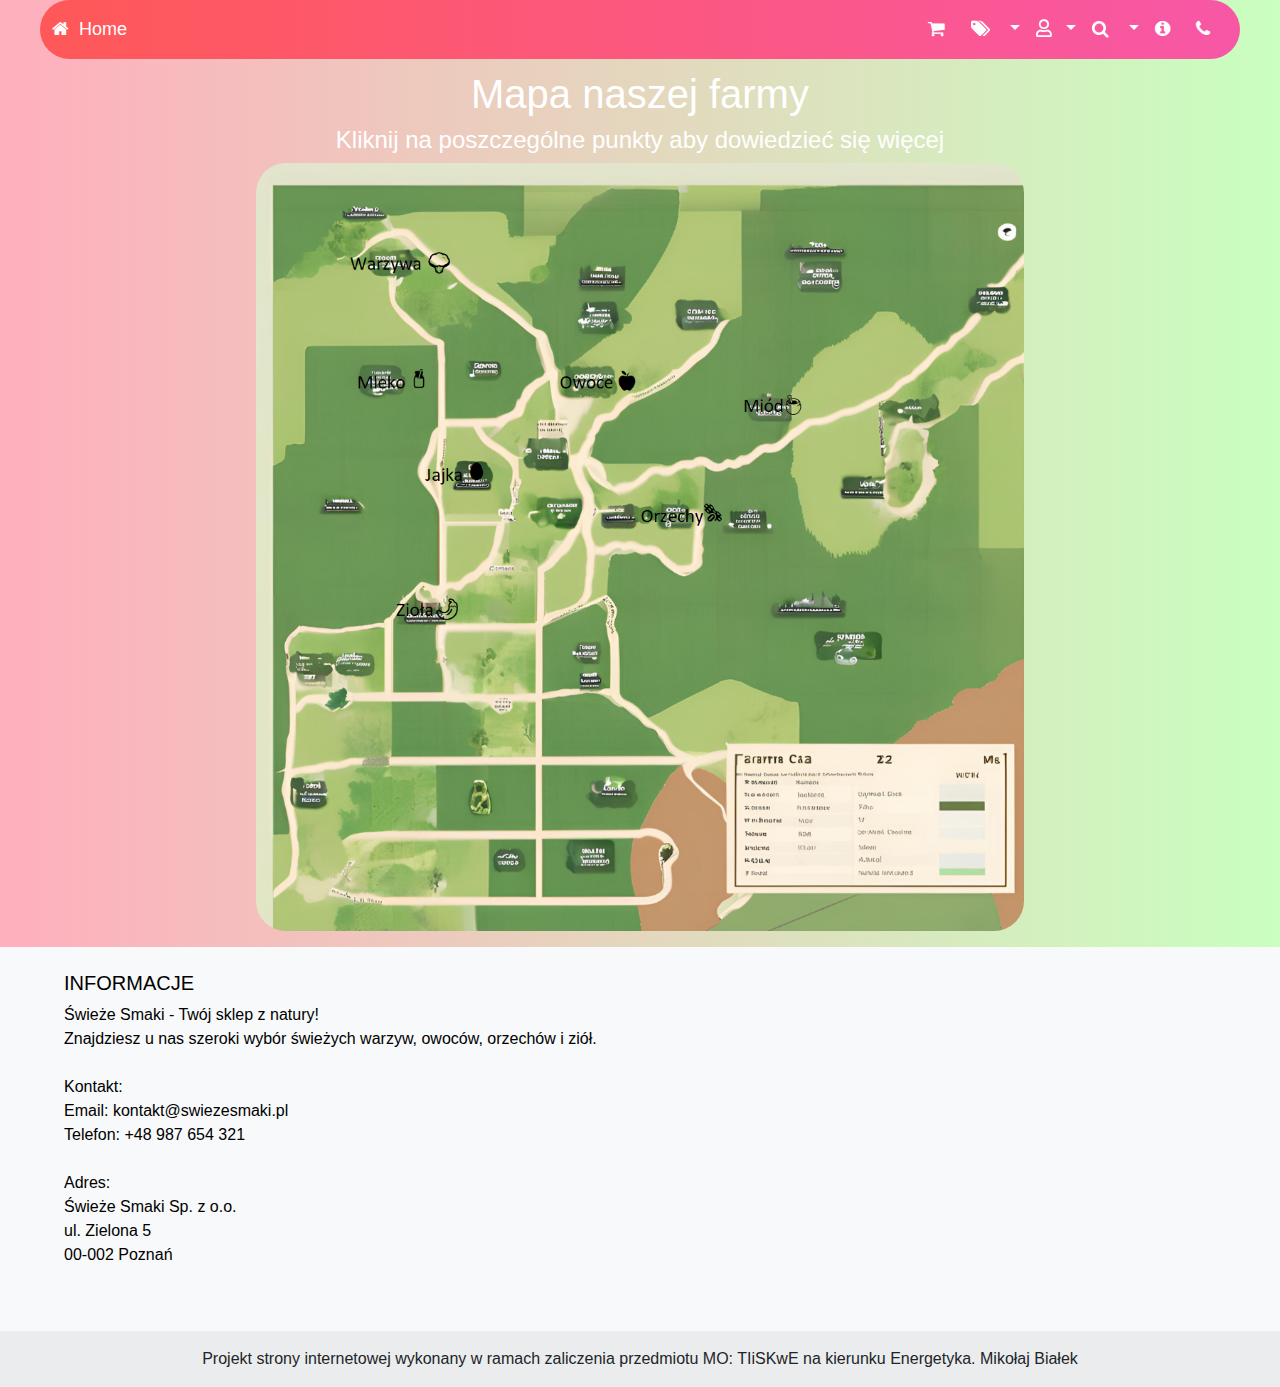
<file: sklep/html/farmy.html>
<!DOCTYPE html>
<html lang="en">
<head>
    <meta charset="UTF-8">
    <meta name="viewport" content="width=device-width, initial-scale=1.0">
    <script src="https://cdn.jsdelivr.net/npm/bootstrap@5.3.3/dist/js/bootstrap.bundle.min.js" integrity="sha384-YvpcrYf0tY3lHB60NNkmXc5s9fDVZLESaAA55NDzOxhy9GkcIdslK1eN7N6jIeHz" crossorigin="anonymous"></script>
    <link href="https://cdn.jsdelivr.net/npm/bootstrap@5.3.3/dist/css/bootstrap.min.css" rel="stylesheet" integrity="sha384-QWTKZyjpPEjISv5WaRU9OFeRpok6YctnYmDr5pNlyT2bRjXh0JMhjY6hW+ALEwIH" crossorigin="anonymous">
    <link rel="stylesheet" href="https://use.fontawesome.com/releases/v5.15.1/css/all.css">
    <link rel="stylesheet" href="https://maxcdn.bootstrapcdn.com/font-awesome/4.7.0/css/font-awesome.min.css">
    <link rel="stylesheet" href="../css/main.css">
    <link rel="stylesheet" href="../css/znacznik_map.css">
    <title></title>
</head>
<body>
    <nav class="navbar navbar-expand-lg fixed-top" id="mainNavbar">
        <div class="container">
            <a class="navbar-brand" href="index.html"><i class="fa fa-home"></i><span class="text"> Home</span></a>
            <button class="navbar-toggler" type="button" data-bs-toggle="modal" data-bs-target="#navbar-modal">
            <span class="navbar-toggler-icon"></span>
        </button>
            <div class="collapse navbar-collapse" id="navbarNav">
                <ul class="navbar-nav ms-auto mb-2 mb-lg-0">
                    <li class="nav-item">
                        <a class="nav-link" href="Koszyk.html"><i class="fa fa-shopping-cart"></i><span class="text"> Koszyk</span></a>
                    </li>
                    <li class="nav-item dropdown">
                        <a class="nav-link dropdown-toggle" href="#" id="navbarDropdown" role="button" data-bs-toggle="dropdown" aria-expanded="false">
                            <i class="fa fa-tags"></i><span class="text"> Produkty</span>
                        </a>
                        <ul class="dropdown-menu" aria-labelledby="navbarDropdown">
                            <li><a class="dropdown-item" href="Przegladaj.html"> Przeglądaj nasze produkty</a></li>
                            <li><a class="dropdown-item" href="Owoce_warzywa.html"> Owoce i warzywa</a></li>
                            <li><a class="dropdown-item" href="orzechy.html"> Orzechy</a></li>
                            <li><a class="dropdown-item" href="ziola.html"> Przyprawy i zioła</a></li>
                        </ul>
                    </li>
                    <li class="nav-item dropdown">
                        <a class="nav-link dropdown-toggle" href="#" id="navbarDropdownLogin" role="button" data-bs-toggle="dropdown" aria-expanded="false">
                        <i class="far fa-user"></i><span class="text">Formularze</span>
                        </a>
                        <ul class="dropdown-menu" aria-labelledby="navbarDropdownServices">
                            <li><a class="dropdown-item" href="login.html"> Zaloguj się</a></li>
                            <li><a class="dropdown-item" href="register.html"> Zarejestruj się</a></li>
                        </ul>
                    </li>
                    <li class="nav-item dropdown">
                        <a class="nav-link dropdown-toggle" href="#" id="navbarDropdownLogin" role="button" data-bs-toggle="dropdown" aria-expanded="false">
                            <i class="fa fa-search"></i><span class="text">Więcej</span>
                        </a>
                        <ul class="dropdown-menu" aria-labelledby="navbarDropdownServices">
                            <li><a class="dropdown-item" href="regulamin.html">Regulamin</a></li>
                            <li><a class="dropdown-item" href="opinie.html">Opinie użytkowników</a></li>
                            <li><a class="dropdown-item" href="map.html">Mapa naszych sklepów</a></li>
                            <li><a class="dropdown-item" href="narysuj.html">Narysuj owoce</a></li>
                            <li><a class="dropdown-item" href="farmy.html">Mapa naszej Farmy</a></li>
                        </ul>
                    </li>
                    <li class="nav-item">
                        <a class="nav-link" href="prezentacja.html"><i class="fa fa-info-circle"></i><span class="text">Informacje</span></a>
                    </li>
                    <li class="nav-item">
                        <a class="nav-link" href="Kontakt.html"><i class="fa fa-phone"></i><span class="text"> Kontakt</span></a>
                    </li>
                </ul>
            </div>
        </div>
    </nav>
    <div class="modal fade" data-bs-backdrop="static" id="navbar-modal" tabindex="-1" role="dialog" aria-labelledby="navbar-modalLabel" aria-hidden="true">
        <div class="modal-dialog" role="document">
          <div class="modal-content">
            <div class="modal-header">
                <button type="button" class="btn-close" data-bs-dismiss="modal" aria-label="Close"></button>
              </div>
            <div class="modal-body">
                <ul class="navbar-nav ms-auto mb-2 mb-lg-0">
                    <li class="nav-item">
                        <a class="nav-link" href="Koszyk.html"><i class="fa fa-shopping-cart"></i><span class="text"> Koszyk</span></a>
                    </li>
                    <li class="nav-item dropdown">
                        <a class="nav-link dropdown-toggle" href="#" id="navbarDropdown" role="button" data-bs-toggle="dropdown" aria-expanded="false">
                            <i class="fa fa-tags"></i><span class="text"> Produkty</span>
                        </a>
                        <ul class="dropdown-menu" aria-labelledby="navbarDropdown">
                            <li><a class="dropdown-item" href="Przegladaj.html"> Przeglądaj nasze produkty</a></li>
                            <li><a class="dropdown-item" href="Owoce_warzywa.html"> Owoce i warzywa</a></li>
                            <li><a class="dropdown-item" href="orzechy.html"> Orzechy</a></li>
                            <li><a class="dropdown-item" href="ziola.html"> Przyprawy i zioła</a></li>
                        </ul>
                    </li>
                    <li class="nav-item dropdown">
                        <a class="nav-link dropdown-toggle" href="#" id="navbarDropdownLogin" role="button" data-bs-toggle="dropdown" aria-expanded="false">
                        <i class="far fa-user"></i><span class="text">Formularze</span>
                        </a>
                        <ul class="dropdown-menu" aria-labelledby="navbarDropdownServices">
                            <li><a class="dropdown-item" href="login.html"> Zaloguj się</a></li>
                            <li><a class="dropdown-item" href="register.html"> Zarejestruj się</a></li>
                        </ul>
                    </li>
                    <li class="nav-item dropdown">
                        <a class="nav-link dropdown-toggle" href="#" id="navbarDropdownLogin" role="button" data-bs-toggle="dropdown" aria-expanded="false">
                            <i class="fa fa-search"></i><span class="text">Więcej</span>
                        </a>
                        <ul class="dropdown-menu" aria-labelledby="navbarDropdownServices">
                            <li><a class="dropdown-item" href="regulamin.html">Regulamin</a></li>
                            <li><a class="dropdown-item" href="opinie.html">Opinie użytkowników</a></li>
                            <li><a class="dropdown-item" href="map.html">Mapa naszych sklepów</a></li>
                            <li><a class="dropdown-item" href="narysuj.html">Narysuj owoce</a></li>
                            <li><a class="dropdown-item" href="farmy.html">Mapa naszej Farmy</a></li>
                        </ul>
                    </li>
                    <li class="nav-item">
                        <a class="nav-link" href="prezentacja.html"><i class="fa fa-info-circle"></i><span class="text">Informacje</span></a>
                    </li>
                    <li class="nav-item">
                        <a class="nav-link" href="Kontakt.html"><i class="fa fa-phone"></i><span class="text"> Kontakt</span></a>
                    </li>
                </ul>
            </div>
          </div>
        </div>
      </div>


    <div class="container-main">
<h1>Mapa naszej farmy</h1>
<h4>Kliknij na poszczególne punkty aby dowiedzieć się więcej</h4>
<figure>
    <img src="../farm/farma.png" name="farmMap" usemap="#farmMapAreas" />
    <map name="farmMapAreas">
        <area shape="rect" coords="160,123,216,149" alt="Warzywa"
              href="javascript:alert('Tutaj uprawiamy nasze warzywa')"  target="_self"/>

        <area shape="circle" coords="465,305,31" alt="Owoce"
              href="javascript:alert('Tutaj uprawiamy nasze owoce')"  target="_self" />

        <area shape="poly" coords="587,466,619,489,560,492,573,519,604,520" alt="Orzechy"
              href="javascript:alert('Tutaj rosną nasze drzewa orzechowe')"  target="_self"/>

        <area shape="poly" coords="222,582,263,582,285,608,205,611,206,643,227,664,257,664,285,638" alt="Zioła"
              href="javascript:alert('Tutaj uprawiamy nasze zioła')" target="_self" />

        <area shape="poly" coords="696,331,722,313,750,334,737,366,708,365" alt="Miód"
            href="javascript:alert('Tutaj mamy nasze pasieki')" target="_self" />

        <area shape="circle" coords="176,303,31" alt="Mleko"
            href="javascript:alert('Stąd pozyskujemy nasze mleko')" target="_self" />

        <area shape="circle" coords="303,436,25" alt="Jaja"
            href="javascript:alert('Stąd pozyskujemy nasze jajka')" target="_self" />
    </map>
</figure>
</div>
<script src="../js/resize_map.js"></script>

    <footer class="bg-body-tertiary text-center text-lg-start">
        <div class="container p-4">
          <div class="row">
         <div class="col-lg-6 col-md-12 mb-4 mb-md-0">
            <h5 class="text-uppercase">Informacje</h5>
            <p>
                Świeże Smaki - Twój sklep z natury!<br>
                Znajdziesz u nas szeroki wybór świeżych warzyw, owoców, orzechów i ziół.<br>
                <br>
                Kontakt:<br>
                Email: kontakt@swiezesmaki.pl<br>
                Telefon: +48 987 654 321<br>
                <br>
                Adres:<br>
                Świeże Smaki Sp. z o.o.<br>
                ul. Zielona 5<br>
                00-002 Poznań<br>
                <br>
            </p>
            </div>
          </div>
        </div>
        <div class="text-center p-3" style="background-color: rgba(0, 0, 0, 0.05);">
          <a class="text-body" style='text-decoration: none;'>Projekt strony internetowej wykonany w ramach zaliczenia przedmiotu MO: TIiSKwE na kierunku Energetyka. Mikołaj Białek</a>
        </div>
      </footer>



    <script src="../js/nav.js"></script>
    <script src="../js/navbar_hide.js"></script>
</body>
</html>
</file>
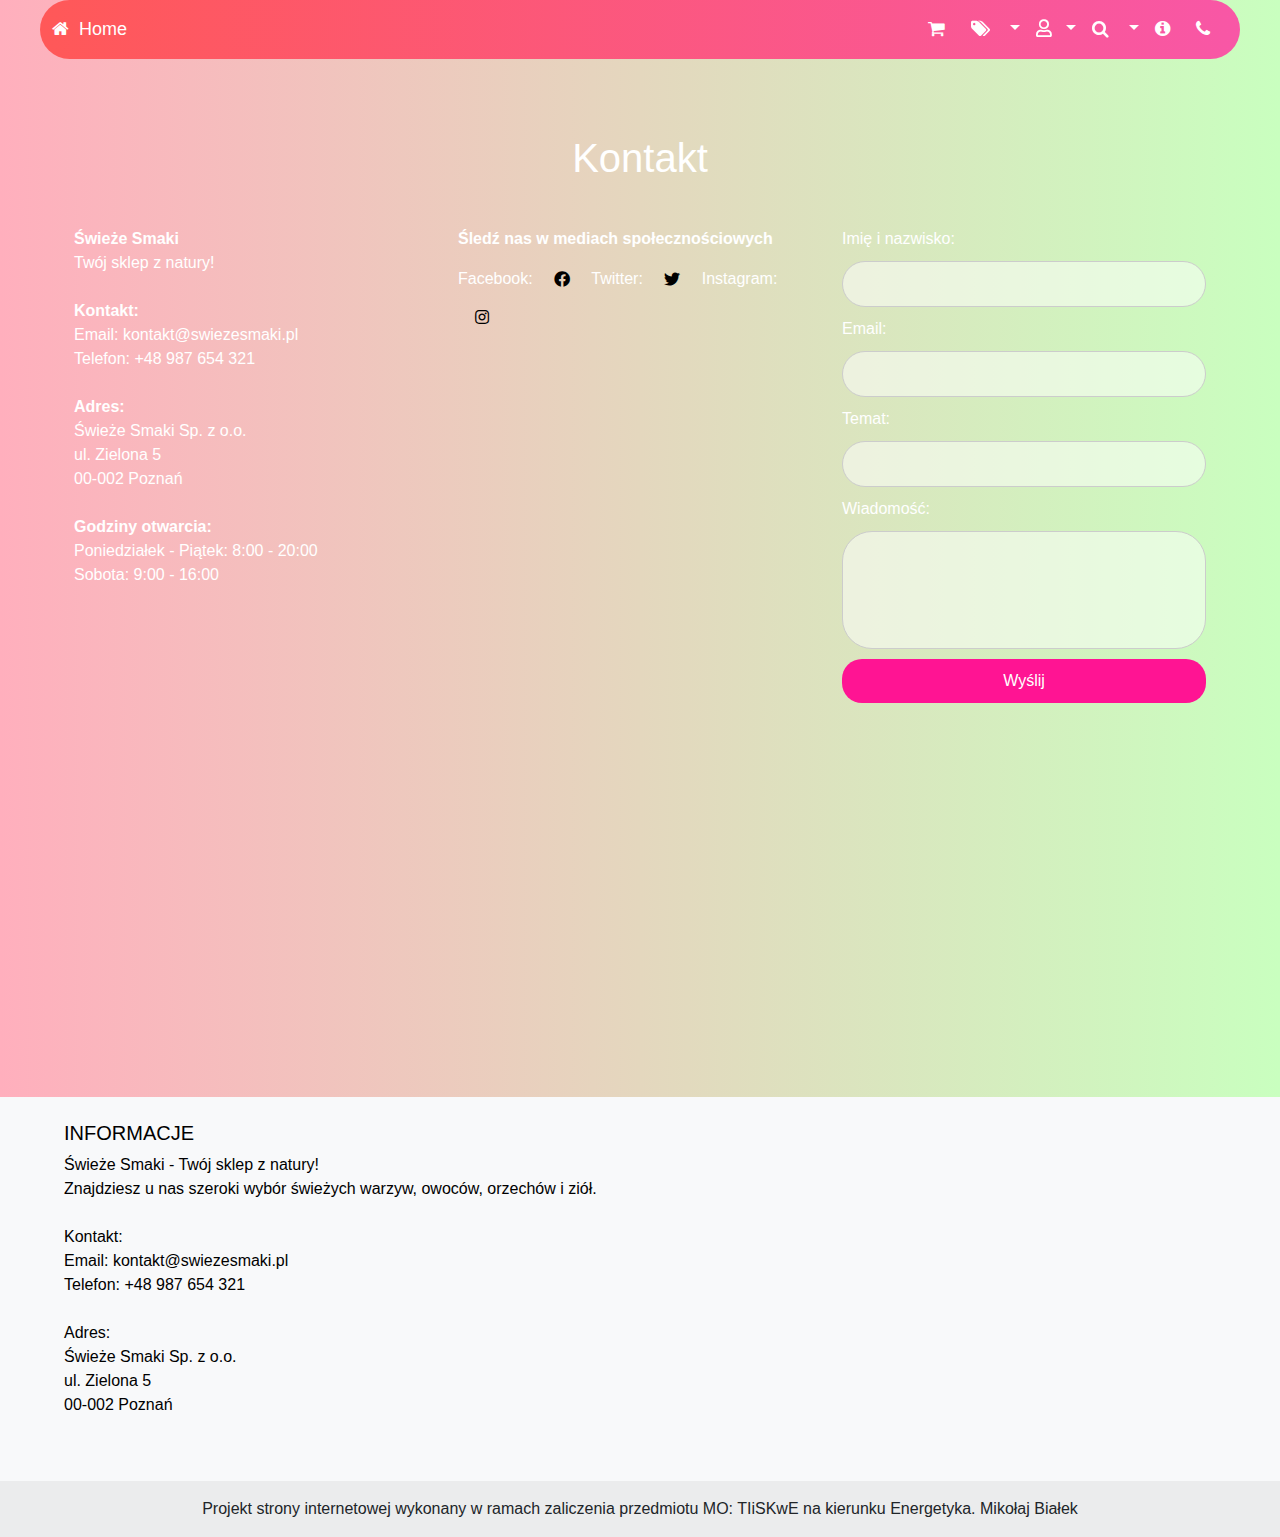
<file: sklep/html/kontakt.html>
<!DOCTYPE html>
<html lang="en">
<head>
    <meta charset="UTF-8">
    <meta name="viewport" content="width=device-width, initial-scale=1.0">
    <script src="https://cdn.jsdelivr.net/npm/bootstrap@5.3.3/dist/js/bootstrap.bundle.min.js" integrity="sha384-YvpcrYf0tY3lHB60NNkmXc5s9fDVZLESaAA55NDzOxhy9GkcIdslK1eN7N6jIeHz" crossorigin="anonymous"></script>
    <link href="https://cdn.jsdelivr.net/npm/bootstrap@5.3.3/dist/css/bootstrap.min.css" rel="stylesheet" integrity="sha384-QWTKZyjpPEjISv5WaRU9OFeRpok6YctnYmDr5pNlyT2bRjXh0JMhjY6hW+ALEwIH" crossorigin="anonymous">
    <link rel="stylesheet" href="https://use.fontawesome.com/releases/v5.15.1/css/all.css">
    <link rel="stylesheet" href="https://maxcdn.bootstrapcdn.com/font-awesome/4.7.0/css/font-awesome.min.css">
    <link rel="stylesheet" href="../css/main.css">
    <link rel="stylesheet" href="../css/kontakt.css">
    <title></title>
</head>
<body>
    <nav class="navbar navbar-expand-lg fixed-top" id="mainNavbar">
        <div class="container">
            <a class="navbar-brand" href="index.html"><i class="fa fa-home"></i><span class="text"> Home</span></a>
            <button class="navbar-toggler" type="button" data-bs-toggle="modal" data-bs-target="#navbar-modal">
            <span class="navbar-toggler-icon"></span>
        </button>
            <div class="collapse navbar-collapse" id="navbarNav">
                <ul class="navbar-nav ms-auto mb-2 mb-lg-0">
                    <li class="nav-item">
                        <a class="nav-link" href="Koszyk.html"><i class="fa fa-shopping-cart"></i><span class="text"> Koszyk</span></a>
                    </li>
                    <li class="nav-item dropdown">
                        <a class="nav-link dropdown-toggle" href="#" id="navbarDropdown" role="button" data-bs-toggle="dropdown" aria-expanded="false">
                            <i class="fa fa-tags"></i><span class="text"> Produkty</span>
                        </a>
                        <ul class="dropdown-menu" aria-labelledby="navbarDropdown">
                            <li><a class="dropdown-item" href="Przegladaj.html"> Przeglądaj nasze produkty</a></li>
                            <li><a class="dropdown-item" href="Owoce_warzywa.html"> Owoce i warzywa</a></li>
                            <li><a class="dropdown-item" href="orzechy.html"> Orzechy</a></li>
                            <li><a class="dropdown-item" href="ziola.html"> Przyprawy i zioła</a></li>
                        </ul>
                    </li>
                    <li class="nav-item dropdown">
                        <a class="nav-link dropdown-toggle" href="#" id="navbarDropdownLogin" role="button" data-bs-toggle="dropdown" aria-expanded="false">
                        <i class="far fa-user"></i><span class="text">Formularze</span>
                        </a>
                        <ul class="dropdown-menu" aria-labelledby="navbarDropdownServices">
                            <li><a class="dropdown-item" href="login.html"> Zaloguj się</a></li>
                            <li><a class="dropdown-item" href="register.html"> Zarejestruj się</a></li>
                        </ul>
                    </li>
                    <li class="nav-item dropdown">
                        <a class="nav-link dropdown-toggle" href="#" id="navbarDropdownLogin" role="button" data-bs-toggle="dropdown" aria-expanded="false">
                            <i class="fa fa-search"></i><span class="text">Więcej</span>
                        </a>
                        <ul class="dropdown-menu" aria-labelledby="navbarDropdownServices">
                            <li><a class="dropdown-item" href="regulamin.html">Regulamin</a></li>
                            <li><a class="dropdown-item" href="opinie.html">Opinie użytkowników</a></li>
                            <li><a class="dropdown-item" href="map.html">Mapa naszych sklepów</a></li>
                            <li><a class="dropdown-item" href="narysuj.html">Narysuj owoce</a></li>
                            <li><a class="dropdown-item" href="farmy.html">Mapa naszej Farmy</a></li>
                        </ul>
                    </li>
                    <li class="nav-item">
                        <a class="nav-link" href="prezentacja.html"><i class="fa fa-info-circle"></i><span class="text">Informacje</span></a>
                    </li>
                    <li class="nav-item">
                        <a class="nav-link" href="Kontakt.html"><i class="fa fa-phone"></i><span class="text"> Kontakt</span></a>
                    </li>
                </ul>
            </div>
        </div>
    </nav>
    <div class="modal fade" data-bs-backdrop="static" id="navbar-modal" tabindex="-1" role="dialog" aria-labelledby="navbar-modalLabel" aria-hidden="true">
        <div class="modal-dialog" role="document">
          <div class="modal-content">
            <div class="modal-header">
          <button type="button" class="btn-close" data-bs-dismiss="modal" aria-label="Close"></button>
        </div>
            <div class="modal-body">
                <ul class="navbar-nav ms-auto mb-2 mb-lg-0">
                    <li class="nav-item">
                        <a class="nav-link" href="Koszyk.html"><i class="fa fa-shopping-cart"></i><span class="text"> Koszyk</span></a>
                    </li>
                    <li class="nav-item dropdown">
                        <a class="nav-link dropdown-toggle" href="#" id="navbarDropdown" role="button" data-bs-toggle="dropdown" aria-expanded="false">
                            <i class="fa fa-tags"></i><span class="text"> Produkty</span>
                        </a>
                        <ul class="dropdown-menu" aria-labelledby="navbarDropdown">
                            <li><a class="dropdown-item" href="Przegladaj.html"> Przeglądaj nasze produkty</a></li>
                            <li><a class="dropdown-item" href="Owoce_warzywa.html"> Owoce i warzywa</a></li>
                            <li><a class="dropdown-item" href="orzechy.html"> Orzechy</a></li>
                            <li><a class="dropdown-item" href="ziola.html"> Przyprawy i zioła</a></li>
                        </ul>
                    </li>
                    <li class="nav-item dropdown">
                        <a class="nav-link dropdown-toggle" href="#" id="navbarDropdownLogin" role="button" data-bs-toggle="dropdown" aria-expanded="false">
                        <i class="far fa-user"></i><span class="text">Formularze</span>
                        </a>
                        <ul class="dropdown-menu" aria-labelledby="navbarDropdownServices">
                            <li><a class="dropdown-item" href="login.html"> Zaloguj się</a></li>
                            <li><a class="dropdown-item" href="register.html"> Zarejestruj się</a></li>
                        </ul>
                    </li>
                    <li class="nav-item dropdown">
                        <a class="nav-link dropdown-toggle" href="#" id="navbarDropdownLogin" role="button" data-bs-toggle="dropdown" aria-expanded="false">
                            <i class="fa fa-search"></i><span class="text">Więcej</span>
                        </a>
                        <ul class="dropdown-menu" aria-labelledby="navbarDropdownServices">
                            <li><a class="dropdown-item" href="regulamin.html">Regulamin</a></li>
                            <li><a class="dropdown-item" href="opinie.html">Opinie użytkowników</a></li>
                            <li><a class="dropdown-item" href="map.html">Mapa naszych sklepów</a></li>
                            <li><a class="dropdown-item" href="narysuj.html">Narysuj owoce</a></li>
                            <li><a class="dropdown-item" href="farmy.html">Mapa naszej Farmy</a></li>
                        </ul>
                    </li>
                    <li class="nav-item">
                        <a class="nav-link" href="prezentacja.html"><i class="fa fa-info-circle"></i><span class="text">Informacje</span></a>
                    </li>
                    <li class="nav-item">
                        <a class="nav-link" href="Kontakt.html"><i class="fa fa-phone"></i><span class="text"> Kontakt</span></a>
                    </li>
                </ul>
            </div>
          </div>
        </div>
      </div>


    <div class="container-main">
    <div class="container-contact">
    <h1>Kontakt</h1>
    <div class="contact-info">
        <p>
            <strong>Świeże Smaki<br></strong>
            Twój sklep z natury!<br><br>
            <strong>Kontakt:<br></strong>
            Email: kontakt@swiezesmaki.pl<br>
            Telefon: +48 987 654 321<br><br>
            <strong>Adres:<br></strong>
            Świeże Smaki Sp. z o.o.<br>
            ul. Zielona 5<br>
            00-002 Poznań<br><br>
            <strong>Godziny otwarcia:</strong><br>
            Poniedziałek - Piątek: 8:00 - 20:00<br>
            Sobota: 9:00 - 16:00
        </p>
    </div>
    <div class="social-icons">
        <p><strong>Śledź nas w mediach społecznościowych</strong></p>
        Facebook:
        <a href="#" class="btn btn-floating mx-1">
            <i class="fab fa-facebook-f"></i>
        </a>
        Twitter:
        <a href="#" class="btn btn-floating mx-1">
            <i class="fab fa-twitter"></i>
        </a>
        Instagram:
        <a href="#" class="btn btn-floating mx-1">
            <i class="fab fa-instagram"></i>
        </a>
    </div>
    <div class="contact-form">
        <form>
            <label for="name">Imię i nazwisko:</label>
            <input type="text" id="name" name="name" required>
            
            <label for="email">Email:</label>
            <input type="email" id="email" name="email" required>
            
            <label for="subject">Temat:</label>
            <input type="text" id="subject" name="subject" required>
            
            <label for="message">Wiadomość:</label>
            <textarea id="message" name="message" rows="4" required></textarea>
            
            <button class="sent" type="submit">Wyślij</button>
        </form>
    </div>
</div>
    </div>

    <footer class="bg-body-tertiary text-center text-lg-start">
        <div class="container p-4">
          <div class="row">
         <div class="col-lg-6 col-md-12 mb-4 mb-md-0">
            <h5 class="text-uppercase">Informacje</h5>
            <p>
                Świeże Smaki - Twój sklep z natury!<br>
                Znajdziesz u nas szeroki wybór świeżych warzyw, owoców, orzechów i ziół.<br>
                <br>
                Kontakt:<br>
                Email: kontakt@swiezesmaki.pl<br>
                Telefon: +48 987 654 321<br>
                <br>
                Adres:<br>
                Świeże Smaki Sp. z o.o.<br>
                ul. Zielona 5<br>
                00-002 Poznań<br>
                <br>
            </p>
            </div>
          </div>
        </div>
        <div class="text-center p-3" style="background-color: rgba(0, 0, 0, 0.05);">
          <a class="text-body" style='text-decoration: none;'>Projekt strony internetowej wykonany w ramach zaliczenia przedmiotu MO: TIiSKwE na kierunku Energetyka. Mikołaj Białek</a>
        </div>
      </footer>



    <script src="../js/nav.js"></script>
    <script src="../js/navbar_hide.js"></script>
</body>
</html>
</file>
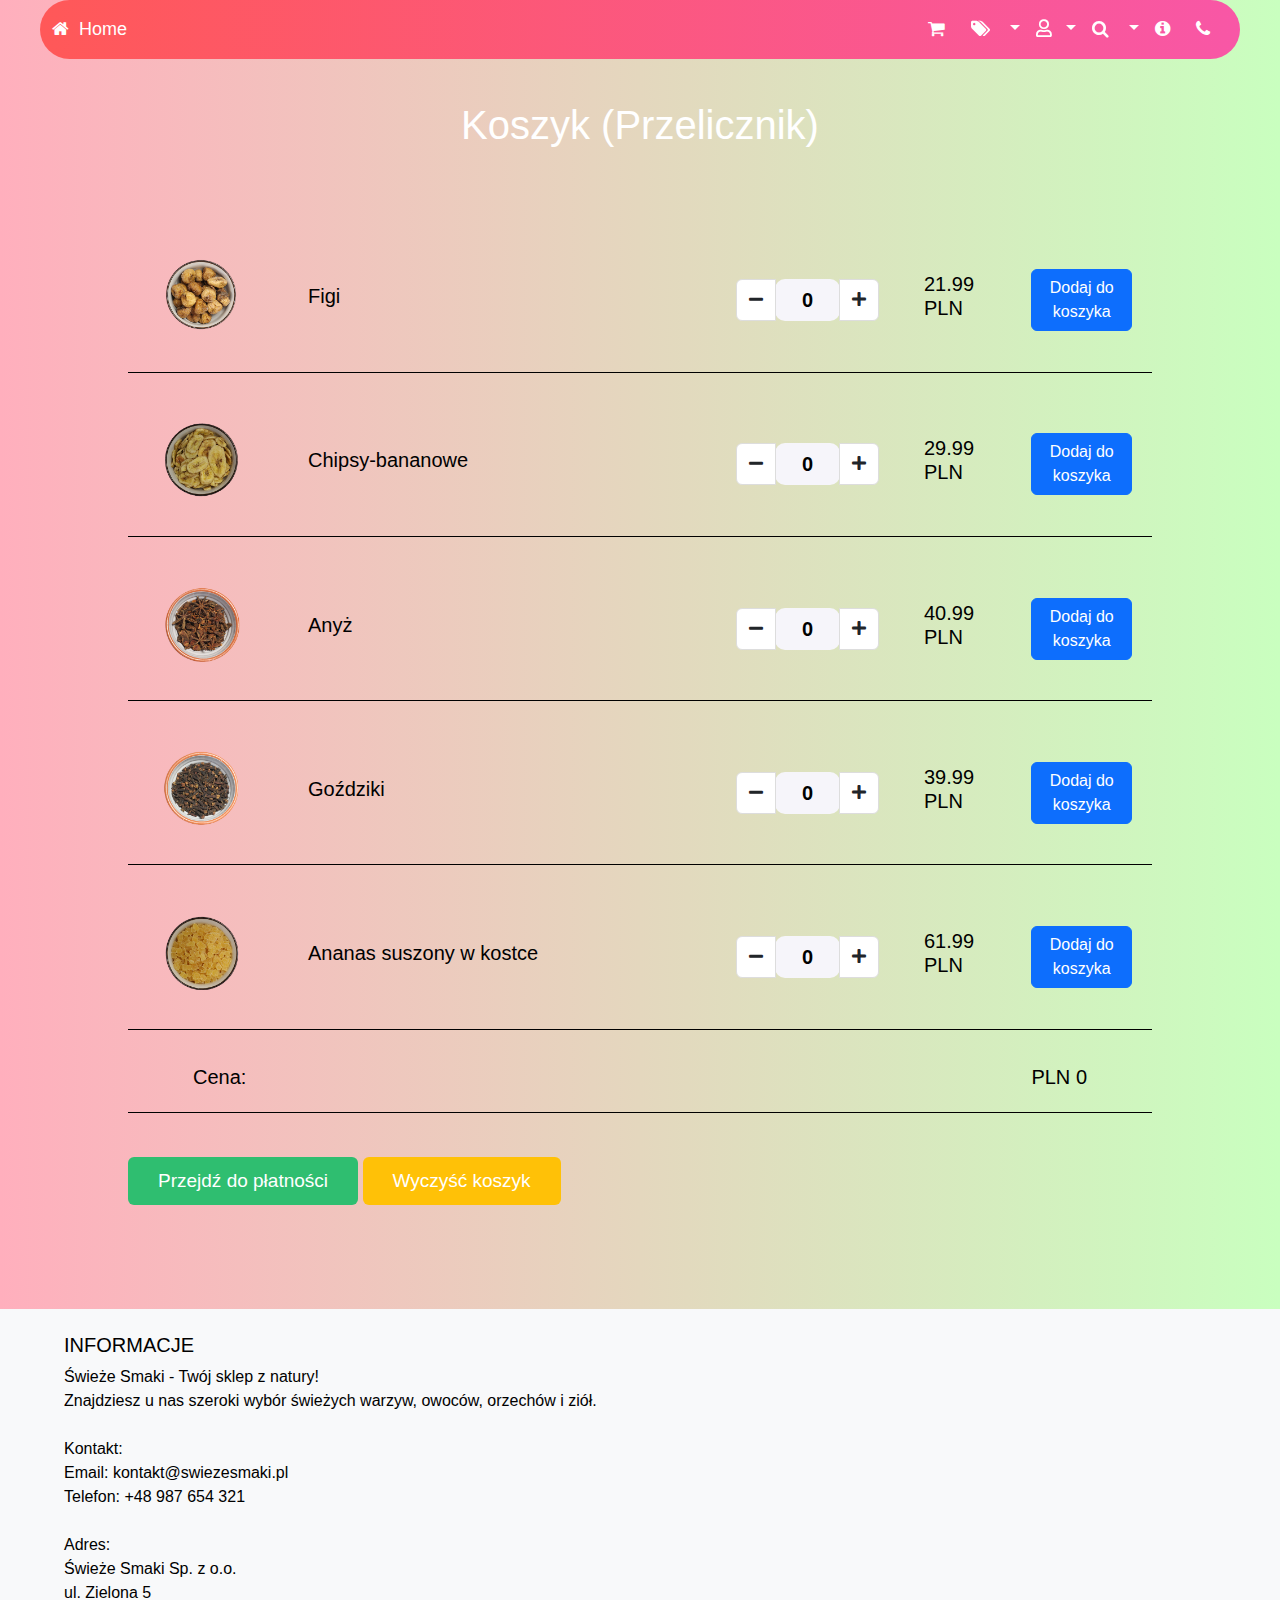
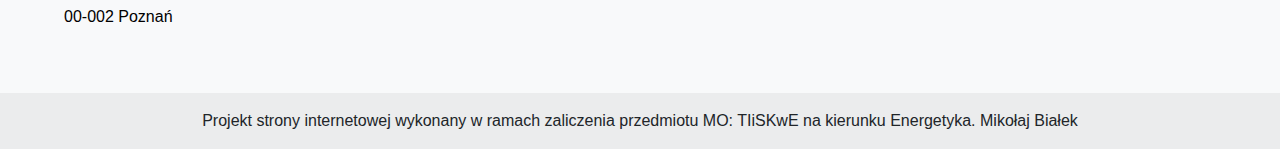
<file: sklep/html/koszyk.html>
<!DOCTYPE html>
<html lang="en">
<head>
    <meta charset="UTF-8">
    <meta name="viewport" content="width=device-width, initial-scale=1.0">
    <script src="https://cdn.jsdelivr.net/npm/bootstrap@5.3.3/dist/js/bootstrap.bundle.min.js" integrity="sha384-YvpcrYf0tY3lHB60NNkmXc5s9fDVZLESaAA55NDzOxhy9GkcIdslK1eN7N6jIeHz" crossorigin="anonymous"></script>
    <link href="https://cdn.jsdelivr.net/npm/bootstrap@5.3.3/dist/css/bootstrap.min.css" rel="stylesheet" integrity="sha384-QWTKZyjpPEjISv5WaRU9OFeRpok6YctnYmDr5pNlyT2bRjXh0JMhjY6hW+ALEwIH" crossorigin="anonymous">
    <link rel="stylesheet" href="https://use.fontawesome.com/releases/v5.15.1/css/all.css">
    <link rel="stylesheet" href="https://maxcdn.bootstrapcdn.com/font-awesome/4.7.0/css/font-awesome.min.css">
    <link rel="stylesheet" href="../css/main.css">
    <link rel="stylesheet" href="../css/koszyk.css">
    <title></title>
</head>
<body>
    <nav class="navbar navbar-expand-lg fixed-top" id="mainNavbar">
        <div class="container">
            <a class="navbar-brand" href="index.html"><i class="fa fa-home"></i><span class="text"> Home</span></a>
            <button class="navbar-toggler" type="button" data-bs-toggle="modal" data-bs-target="#navbar-modal">
            <span class="navbar-toggler-icon"></span>
        </button>
            <div class="collapse navbar-collapse" id="navbarNav">
                <ul class="navbar-nav ms-auto mb-2 mb-lg-0">
                    <li class="nav-item">
                        <a class="nav-link" href="Koszyk.html"><i class="fa fa-shopping-cart"></i><span class="text"> Koszyk</span></a>
                    </li>
                    <li class="nav-item dropdown">
                        <a class="nav-link dropdown-toggle" href="#" id="navbarDropdown" role="button" data-bs-toggle="dropdown" aria-expanded="false">
                            <i class="fa fa-tags"></i><span class="text"> Produkty</span>
                        </a>
                        <ul class="dropdown-menu" aria-labelledby="navbarDropdown">
                            <li><a class="dropdown-item" href="Przegladaj.html"> Przeglądaj nasze produkty</a></li>
                            <li><a class="dropdown-item" href="owoce_warzywa.html"> Produkty i warzywa</a></li>
                            <li><a class="dropdown-item" href="orzechy.html"> Orzechy</a></li>
                            <li><a class="dropdown-item" href="ziola.html"> Przyprawy i zioła</a></li>
                        </ul>
                    </li>
                    <li class="nav-item dropdown">
                        <a class="nav-link dropdown-toggle" href="#" id="navbarDropdownLogin" role="button" data-bs-toggle="dropdown" aria-expanded="false">
                        <i class="far fa-user"></i><span class="text">Formularze</span>
                        </a>
                        <ul class="dropdown-menu" aria-labelledby="navbarDropdownServices">
                            <li><a class="dropdown-item" href="login.html"> Zaloguj się</a></li>
                            <li><a class="dropdown-item" href="register.html"> Zarejestruj się</a></li>
                        </ul>
                    </li>
                    <li class="nav-item dropdown">
                        <a class="nav-link dropdown-toggle" href="#" id="navbarDropdownLogin" role="button" data-bs-toggle="dropdown" aria-expanded="false">
                            <i class="fa fa-search"></i><span class="text">Więcej</span>
                        </a>
                        <ul class="dropdown-menu" aria-labelledby="navbarDropdownServices">
                            <li><a class="dropdown-item" href="regulamin.html">Regulamin</a></li>
                            <li><a class="dropdown-item" href="opinie.html">Opinie użytkowników</a></li>
                            <li><a class="dropdown-item" href="map.html">Mapa naszych sklepów</a></li>
                            <li><a class="dropdown-item" href="narysuj.html">Narysuj Produkty</a></li>
                            <li><a class="dropdown-item" href="farmy.html">Mapa naszej Farmy</a></li>
                        </ul>
                    </li>
                    <li class="nav-item">
                        <a class="nav-link" href="prezentacja.html"><i class="fa fa-info-circle"></i><span class="text">Informacje</span></a>
                    </li>
                    <li class="nav-item">
                        <a class="nav-link" href="Kontakt.html"><i class="fa fa-phone"></i><span class="text"> Kontakt</span></a>
                    </li>
                </ul>
            </div>
        </div>
    </nav>
    <div class="modal fade" data-bs-backdrop="static" id="navbar-modal" tabindex="-1" role="dialog" aria-labelledby="navbar-modalLabel" aria-hidden="true">
        <div class="modal-dialog" role="document">
          <div class="modal-content">
            <div class="modal-header">
                <button type="button" class="btn-close" data-bs-dismiss="modal" aria-label="Close"></button>
              </div>
            <div class="modal-body">
                <ul class="navbar-nav ms-auto mb-2 mb-lg-0">
                    <li class="nav-item">
                        <a class="nav-link" href="Koszyk.html"><i class="fa fa-shopping-cart"></i><span class="text"> Koszyk</span></a>
                    </li>
                    <li class="nav-item dropdown">
                        <a class="nav-link dropdown-toggle" href="#" id="navbarDropdown" role="button" data-bs-toggle="dropdown" aria-expanded="false">
                            <i class="fa fa-tags"></i><span class="text"> Produkty</span>
                        </a>
                        <ul class="dropdown-menu" aria-labelledby="navbarDropdown">
                            <li><a class="dropdown-item" href="Przegladaj.html"> Przeglądaj nasze produkty</a></li>
                            <li><a class="dropdown-item" href="owoce_warzywa.html"> Produkty i warzywa</a></li>
                            <li><a class="dropdown-item" href="orzechy.html"> Orzechy</a></li>
                            <li><a class="dropdown-item" href="ziola.html"> Przyprawy i zioła</a></li>
                        </ul>
                    </li>
                    <li class="nav-item dropdown">
                        <a class="nav-link dropdown-toggle" href="#" id="navbarDropdownLogin" role="button" data-bs-toggle="dropdown" aria-expanded="false">
                        <i class="far fa-user"></i><span class="text">Formularze</span>
                        </a>
                        <ul class="dropdown-menu" aria-labelledby="navbarDropdownServices">
                            <li><a class="dropdown-item" href="login.html"> Zaloguj się</a></li>
                            <li><a class="dropdown-item" href="register.html"> Zarejestruj się</a></li>
                        </ul>
                    </li>
                    <li class="nav-item dropdown">
                        <a class="nav-link dropdown-toggle" href="#" id="navbarDropdownLogin" role="button" data-bs-toggle="dropdown" aria-expanded="false">
                            <i class="fa fa-search"></i><span class="text">Więcej</span>
                        </a>
                        <ul class="dropdown-menu" aria-labelledby="navbarDropdownServices">
                            <li><a class="dropdown-item" href="regulamin.html">Regulamin</a></li>
                            <li><a class="dropdown-item" href="opinie.html">Opinie użytkowników</a></li>
                            <li><a class="dropdown-item" href="map.html">Mapa naszych sklepów</a></li>
                            <li><a class="dropdown-item" href="narysuj.html">Narysuj Produkty</a></li>
                            <li><a class="dropdown-item" href="farmy.html">Mapa naszej Farmy</a></li>
                        </ul>
                    </li>
                    <li class="nav-item">
                        <a class="nav-link" href="prezentacja.html"><i class="fa fa-info-circle"></i><span class="text">Informacje</span></a>
                    </li>
                    <li class="nav-item">
                        <a class="nav-link" href="Kontakt.html"><i class="fa fa-phone"></i><span class="text"> Kontakt</span></a>
                    </li>
                </ul>
            </div>
          </div>
        </div>
      </div>


      <div class="container-main">
        <h1>Koszyk (Przelicznik)</h1>
        <div class="cart d-flex flex-column align-items-center">
            <div class="cart-item">
                <div class="row">
                    <div class="col-md-7 center-item">
                        <img src="../zdjecia/figi.png" alt="Produkty">
                        <h5>Figi</h5>
                    </div>
                    <div class="col-md-5 center-item">
                        <div class="input-group number-spinner">
                            <button class="btn btn-default btn-minus"><i class="fas fa-minus"></i></button>
                            <input type="number" class="form-control text-center quantity" value="0" min="0">
                            <button class="btn btn-default btn-plus"><i class="fas fa-plus"></i></button>
                        </div>
                        <h5><span class="product-price" data-price="21.99">21.99 PLN</span></h5>
                        <div class="button-container d-grid gap-2">
                            <button class="btn btn-primary add-to-cart" data-product-id="figi">Dodaj do koszyka</button>
                        </div>
                    </div>
                </div>
            </div>
            <div class="cart-item">
                <div class="row">
                    <div class="col-md-7 center-item">
                        <img src="../zdjecia/chipsy-bananowe-cale.png" alt="Produkty">
                        <h5>Chipsy-bananowe</h5>
                    </div>
                    <div class="col-md-5 center-item">
                        <div class="input-group number-spinner">
                            <button class="btn btn-default btn-minus"><i class="fas fa-minus"></i></button>
                            <input type="number" class="form-control text-center quantity" value="0" min="0">
                            <button class="btn btn-default btn-plus"><i class="fas fa-plus"></i></button>
                        </div>
                        <h5><span class="product-price" data-price="29.99">29.99 PLN</span></h5>
                        <div class="button-container d-grid gap-2">
                            <button class="btn btn-primary add-to-cart" data-product-id="figi">Dodaj do koszyka</button>
                        </div>
                    </div>
                </div>
            </div>
            <div class="cart-item">
                <div class="row">
                    <div class="col-md-7 center-item">
                        <img src="../zdjecia/anyz_gwiazdka.png" alt="Produkty">
                        <h5>Anyż</h5>
                    </div>
                    <div class="col-md-5 center-item">
                        <div class="input-group number-spinner">
                            <button class="btn btn-default btn-minus"><i class="fas fa-minus"></i></button>
                            <input type="number" class="form-control text-center quantity" value="0" min="0">
                            <button class="btn btn-default btn-plus"><i class="fas fa-plus"></i></button>
                        </div>
                        <h5><span class="product-price" data-price="40.99">40.99 PLN</span></h5>
                        <div class="button-container d-grid gap-2">
                            <button class="btn btn-primary add-to-cart" data-product-id="figi">Dodaj do koszyka</button>
                        </div>
                    </div>
                </div>
            </div>
            <div class="cart-item">
                <div class="row">
                    <div class="col-md-7 center-item">
                        <img src="../zdjecia/gozdziki_cale.png" alt="Produkty">
                        <h5>Goździki</h5>
                    </div>
                    <div class="col-md-5 center-item">
                        <div class="input-group number-spinner">
                            <button class="btn btn-default btn-minus"><i class="fas fa-minus"></i></button>
                            <input type="number" class="form-control text-center quantity" value="0" min="0">
                            <button class="btn btn-default btn-plus"><i class="fas fa-plus"></i></button>
                        </div>
                        <h5><span class="product-price" data-price="39.99">39.99 PLN</span></h5>
                        <div class="button-container d-grid gap-2">
                            <button class="btn btn-primary add-to-cart" data-product-id="figi">Dodaj do koszyka</button>
                        </div>
                    </div>
                </div>
            </div>
            <div class="cart-item">
                <div class="row">
                    <div class="col-md-7 center-item">
                        <img src="../zdjecia/Ananas-kostka.png" alt="Produkty">
                        <h5>Ananas suszony w kostce</h5>
                    </div>
                    <div class="col-md-5 center-item">
                        <div class="input-group number-spinner">
                            <button class="btn btn-default btn-minus"><i class="fas fa-minus"></i></button>
                            <input type="number" class="form-control text-center quantity" value="0" min="0">
                            <button class="btn btn-default btn-plus"><i class="fas fa-plus"></i></button>
                        </div>
                        <h5><span class="product-price" data-price="61.99">61.99 PLN</span></h5>
                        <div class="button-container d-grid gap-2">
                            <button class="btn btn-primary add-to-cart" data-product-id="figi">Dodaj do koszyka</button>
                        </div>
                    </div>
                </div>
            </div>
            <div class="cart-item">
                <div class="row g-2">
                    <div class="col-6">
                        <h5>Cena:</h5>
                    </div>
                    <div class="col-6 status">
                        <h5>PLN <span id="total-price">0</span></h5>
                    </div>
                </div>
            </div>
            
            <div class="col-md-12 pt-4 pb-4 d-grid gap-2 d-md-block">
                <button type="button" class="btn btn-success check-out">Przejdź do płatności</button>
                <button type="button" class="btn btn-warning clear-cart">Wyczyść koszyk</button>
            </div>
        </div>
    </div>

    <script src="../js/dodaj.js"></script>
    <script src="../js/cena_produktow.js"></script>

    <footer class="bg-body-tertiary text-center text-lg-start">
        <div class="container p-4">
          <div class="row">
         <div class="col-lg-6 col-md-12 mb-4 mb-md-0">
            <h5 class="text-uppercase">Informacje</h5>
            <p>
                Świeże Smaki - Twój sklep z natury!<br>
                Znajdziesz u nas szeroki wybór świeżych warzyw, owoców, orzechów i ziół.<br>
                <br>
                Kontakt:<br>
                Email: kontakt@swiezesmaki.pl<br>
                Telefon: +48 987 654 321<br>
                <br>
                Adres:<br>
                Świeże Smaki Sp. z o.o.<br>
                ul. Zielona 5<br>
                00-002 Poznań<br>
                <br>
            </p>
            </div>
          </div>
        </div>
        <div class="text-center p-3" style="background-color: rgba(0, 0, 0, 0.05);">
          <a class="text-body" style='text-decoration: none;'>Projekt strony internetowej wykonany w ramach zaliczenia przedmiotu MO: TIiSKwE na kierunku Energetyka. Mikołaj Białek</a>
        </div>
      </footer>



    <script src="../js/nav.js"></script>
    <script src="../js/navbar_hide.js"></script>
</body>
</html>
</file>
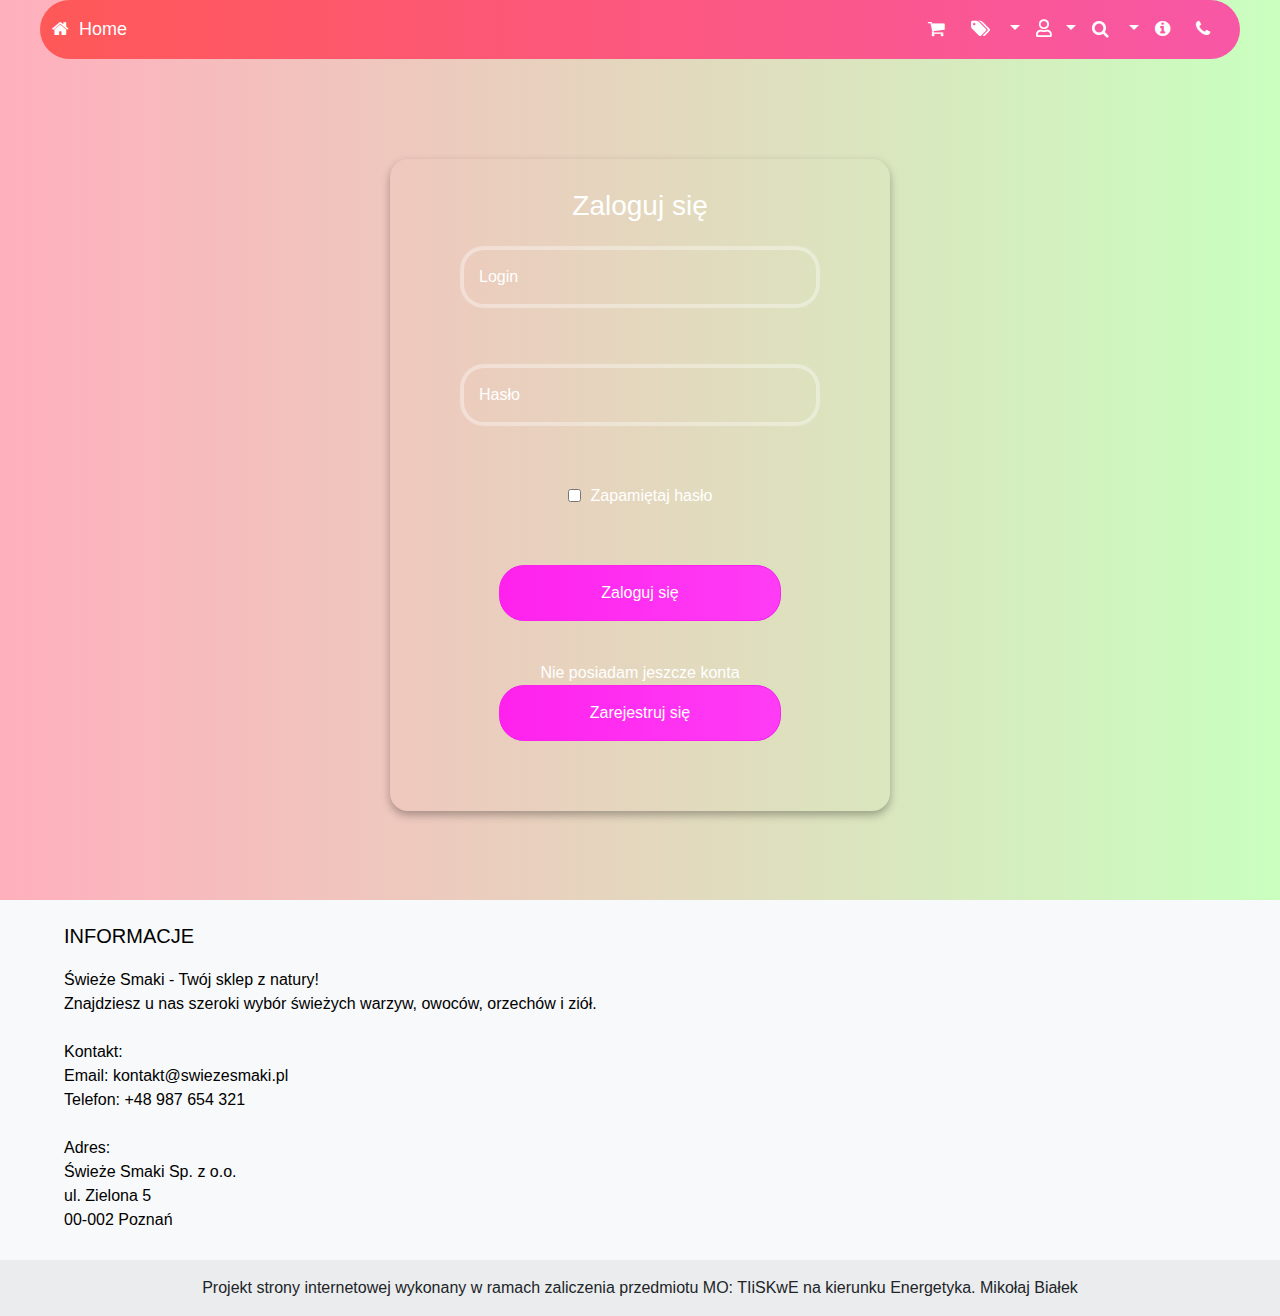
<file: sklep/html/login.html>
<!DOCTYPE html>
<html lang="en">
<head>
    <meta charset="UTF-8">
    <meta name="viewport" content="width=device-width, initial-scale=1.0">
    <script src="https://cdn.jsdelivr.net/npm/bootstrap@5.3.3/dist/js/bootstrap.bundle.min.js" integrity="sha384-YvpcrYf0tY3lHB60NNkmXc5s9fDVZLESaAA55NDzOxhy9GkcIdslK1eN7N6jIeHz" crossorigin="anonymous"></script>
    <link href="https://cdn.jsdelivr.net/npm/bootstrap@5.3.3/dist/css/bootstrap.min.css" rel="stylesheet" integrity="sha384-QWTKZyjpPEjISv5WaRU9OFeRpok6YctnYmDr5pNlyT2bRjXh0JMhjY6hW+ALEwIH" crossorigin="anonymous">
    <link rel="stylesheet" href="https://use.fontawesome.com/releases/v5.15.1/css/all.css">
    <link rel="stylesheet" href="https://maxcdn.bootstrapcdn.com/font-awesome/4.7.0/css/font-awesome.min.css">
    <link rel="stylesheet" href="../css/main.css">
    <link rel="stylesheet" href="../css/login.css">
    <title>Logowanie</title>
</head>
<body>
    <nav class="navbar navbar-expand-lg fixed-top" id="mainNavbar">
        <div class="container">
            <a class="navbar-brand" href="index.html"><i class="fa fa-home"></i><span class="text"> Home</span></a>
            <button class="navbar-toggler" type="button" data-bs-toggle="modal" data-bs-target="#navbar-modal">
            <span class="navbar-toggler-icon"></span>
        </button>
            <div class="collapse navbar-collapse" id="navbarNav">
                <ul class="navbar-nav ms-auto mb-2 mb-lg-0">
                    <li class="nav-item">
                        <a class="nav-link" href="Koszyk.html"><i class="fa fa-shopping-cart"></i><span class="text"> Koszyk</span></a>
                    </li>
                    <li class="nav-item dropdown">
                        <a class="nav-link dropdown-toggle" href="#" id="navbarDropdown" role="button" data-bs-toggle="dropdown" aria-expanded="false">
                            <i class="fa fa-tags"></i><span class="text"> Produkty</span>
                        </a>
                        <ul class="dropdown-menu" aria-labelledby="navbarDropdown">
                            <li><a class="dropdown-item" href="Przegladaj.html"> Przeglądaj nasze produkty</a></li>
                            <li><a class="dropdown-item" href="Owoce_warzywa.html"> Owoce i warzywa</a></li>
                            <li><a class="dropdown-item" href="orzechy.html"> Orzechy</a></li>
                            <li><a class="dropdown-item" href="ziola.html"> Przyprawy i zioła</a></li>
                        </ul>
                    </li>
                    <li class="nav-item dropdown">
                        <a class="nav-link dropdown-toggle" href="#" id="navbarDropdownLogin" role="button" data-bs-toggle="dropdown" aria-expanded="false">
                        <i class="far fa-user"></i><span class="text">Formularze</span>
                        </a>
                        <ul class="dropdown-menu" aria-labelledby="navbarDropdownServices">
                            <li><a class="dropdown-item" href="login.html"> Zaloguj się</a></li>
                            <li><a class="dropdown-item" href="register.html"> Zarejestruj się</a></li>
                        </ul>
                    </li>
                    <li class="nav-item dropdown">
                        <a class="nav-link dropdown-toggle" href="#" id="navbarDropdownLogin" role="button" data-bs-toggle="dropdown" aria-expanded="false">
                            <i class="fa fa-search"></i><span class="text">Więcej</span>
                        </a>
                        <ul class="dropdown-menu" aria-labelledby="navbarDropdownServices">
                            <li><a class="dropdown-item" href="regulamin.html">Regulamin</a></li>
                            <li><a class="dropdown-item" href="opinie.html">Opinie użytkowników</a></li>
                            <li><a class="dropdown-item" href="map.html">Mapa naszych sklepów</a></li>
                            <li><a class="dropdown-item" href="narysuj.html">Narysuj owoce</a></li>
                            <li><a class="dropdown-item" href="farmy.html">Mapa naszej Farmy</a></li>
                        </ul>
                    </li>
                    <li class="nav-item">
                        <a class="nav-link" href="prezentacja.html"><i class="fa fa-info-circle"></i><span class="text">Informacje</span></a>
                    </li>
                    <li class="nav-item">
                        <a class="nav-link" href="Kontakt.html"><i class="fa fa-phone"></i><span class="text"> Kontakt</span></a>
                    </li>
                </ul>
            </div>
        </div>
    </nav>
    <div class="modal fade" data-bs-backdrop="static" id="navbar-modal" tabindex="-1" role="dialog" aria-labelledby="navbar-modalLabel" aria-hidden="true">
        <div class="modal-dialog" role="document">
          <div class="modal-content">
            <div class="modal-header">
                <button type="button" class="btn-close" data-bs-dismiss="modal" aria-label="Close"></button>
              </div>
            <div class="modal-body">
                <ul class="navbar-nav ms-auto mb-2 mb-lg-0">
                    <li class="nav-item">
                        <a class="nav-link" href="Koszyk.html"><i class="fa fa-shopping-cart"></i><span class="text"> Koszyk</span></a>
                    </li>
                    <li class="nav-item dropdown">
                        <a class="nav-link dropdown-toggle" href="#" id="navbarDropdown" role="button" data-bs-toggle="dropdown" aria-expanded="false">
                            <i class="fa fa-tags"></i><span class="text"> Produkty</span>
                        </a>
                        <ul class="dropdown-menu" aria-labelledby="navbarDropdown">
                            <li><a class="dropdown-item" href="Przegladaj.html"> Przeglądaj nasze produkty</a></li>
                            <li><a class="dropdown-item" href="Owoce_warzywa.html"> Owoce i warzywa</a></li>
                            <li><a class="dropdown-item" href="orzechy.html"> Orzechy</a></li>
                            <li><a class="dropdown-item" href="ziola.html"> Przyprawy i zioła</a></li>
                        </ul>
                    </li>
                    <li class="nav-item dropdown">
                        <a class="nav-link dropdown-toggle" href="#" id="navbarDropdownLogin" role="button" data-bs-toggle="dropdown" aria-expanded="false">
                        <i class="far fa-user"></i><span class="text">Formularze</span>
                        </a>
                        <ul class="dropdown-menu" aria-labelledby="navbarDropdownServices">
                            <li><a class="dropdown-item" href="login.html"> Zaloguj się</a></li>
                            <li><a class="dropdown-item" href="register.html"> Zarejestruj się</a></li>
                        </ul>
                    </li>
                    <li class="nav-item dropdown">
                        <a class="nav-link dropdown-toggle" href="#" id="navbarDropdownLogin" role="button" data-bs-toggle="dropdown" aria-expanded="false">
                            <i class="fa fa-search"></i><span class="text">Więcej</span>
                        </a>
                        <ul class="dropdown-menu" aria-labelledby="navbarDropdownServices">
                            <li><a class="dropdown-item" href="regulamin.html">Regulamin</a></li>
                            <li><a class="dropdown-item" href="opinie.html">Opinie użytkowników</a></li>
                            <li><a class="dropdown-item" href="map.html">Mapa naszych sklepów</a></li>
                            <li><a class="dropdown-item" href="narysuj.html">Narysuj owoce</a></li>
                            <li><a class="dropdown-item" href="farmy.html">Mapa naszej Farmy</a></li>
                        </ul>
                    </li>
                    <li class="nav-item">
                        <a class="nav-link" href="prezentacja.html"><i class="fa fa-info-circle"></i><span class="text">Informacje</span></a>
                    </li>
                    <li class="nav-item">
                        <a class="nav-link" href="Kontakt.html"><i class="fa fa-phone"></i><span class="text"> Kontakt</span></a>
                    </li>
                </ul>
            </div>
          </div>
        </div>
      </div>


    <div class="container-main">
        <form class="login_form" autocomplete="off" action="mailto:info@example.com" method="post">
            <div class="form__icon" aria-hidden="true"></div>
            <h3>Zaloguj się</h3>
            <div class="form__input-container">
                <input class="login_form_input" id="Login" type="text" aria-label="Login" placeholder="Login" required/>
                <label class="login_form_label" for="Login"></label>
            </div>
            
            <div class="form__input-container">
                <input class="login_form_input" id="Haslo" type="Haslo" aria-label="Haslo" placeholder="Hasło" required/>
                <label class="login_form_label" for="Haslo"></label>
            </div>
        
            <div class="form__input-checkbox">
                <input type="checkbox" class="login_form_input_checkbox" id="zapamietaj_haslo" aria-label="zapamietaj_haslo">
                <h6>Zapamiętaj hasło</h6>
            </div>
        
            <div class="form__spacer" aria-hidden="true"></div>
        
            <div class="form__button-container">
                <button class="btn btn-primary" type="submit">Zaloguj się</button>
                <p>Nie posiadam jeszcze konta</p>
                <button class="btn btn-primary" type="button" onclick="location.href='register.html'">Zarejestruj się</button>
            </div>
        </form>
    </div>

    <footer class="bg-body-tertiary text-center text-lg-start">
        <div class="container p-4">
          <div class="row">
         <div class="col-lg-6 col-md-12 mb-4 mb-md-0">
            <h5 class="text-uppercase">Informacje</h5>
            <p>
                Świeże Smaki - Twój sklep z natury!<br>
                Znajdziesz u nas szeroki wybór świeżych warzyw, owoców, orzechów i ziół.<br>
                <br>
                Kontakt:<br>
                Email: kontakt@swiezesmaki.pl<br>
                Telefon: +48 987 654 321<br>
                <br>
                Adres:<br>
                Świeże Smaki Sp. z o.o.<br>
                ul. Zielona 5<br>
                00-002 Poznań<br>
                <br>
            </p>
            </div>
          </div>
        </div>
        <div class="text-center p-3" style="background-color: rgba(0, 0, 0, 0.05);">
          <a class="text-body" style='text-decoration: none;'>Projekt strony internetowej wykonany w ramach zaliczenia przedmiotu MO: TIiSKwE na kierunku Energetyka. Mikołaj Białek</a>
        </div>
      </footer>
    <script src="../js/nav.js"></script>
    <script src="../js/navbar_hide.js"></script>
</body>
</html>
</file>
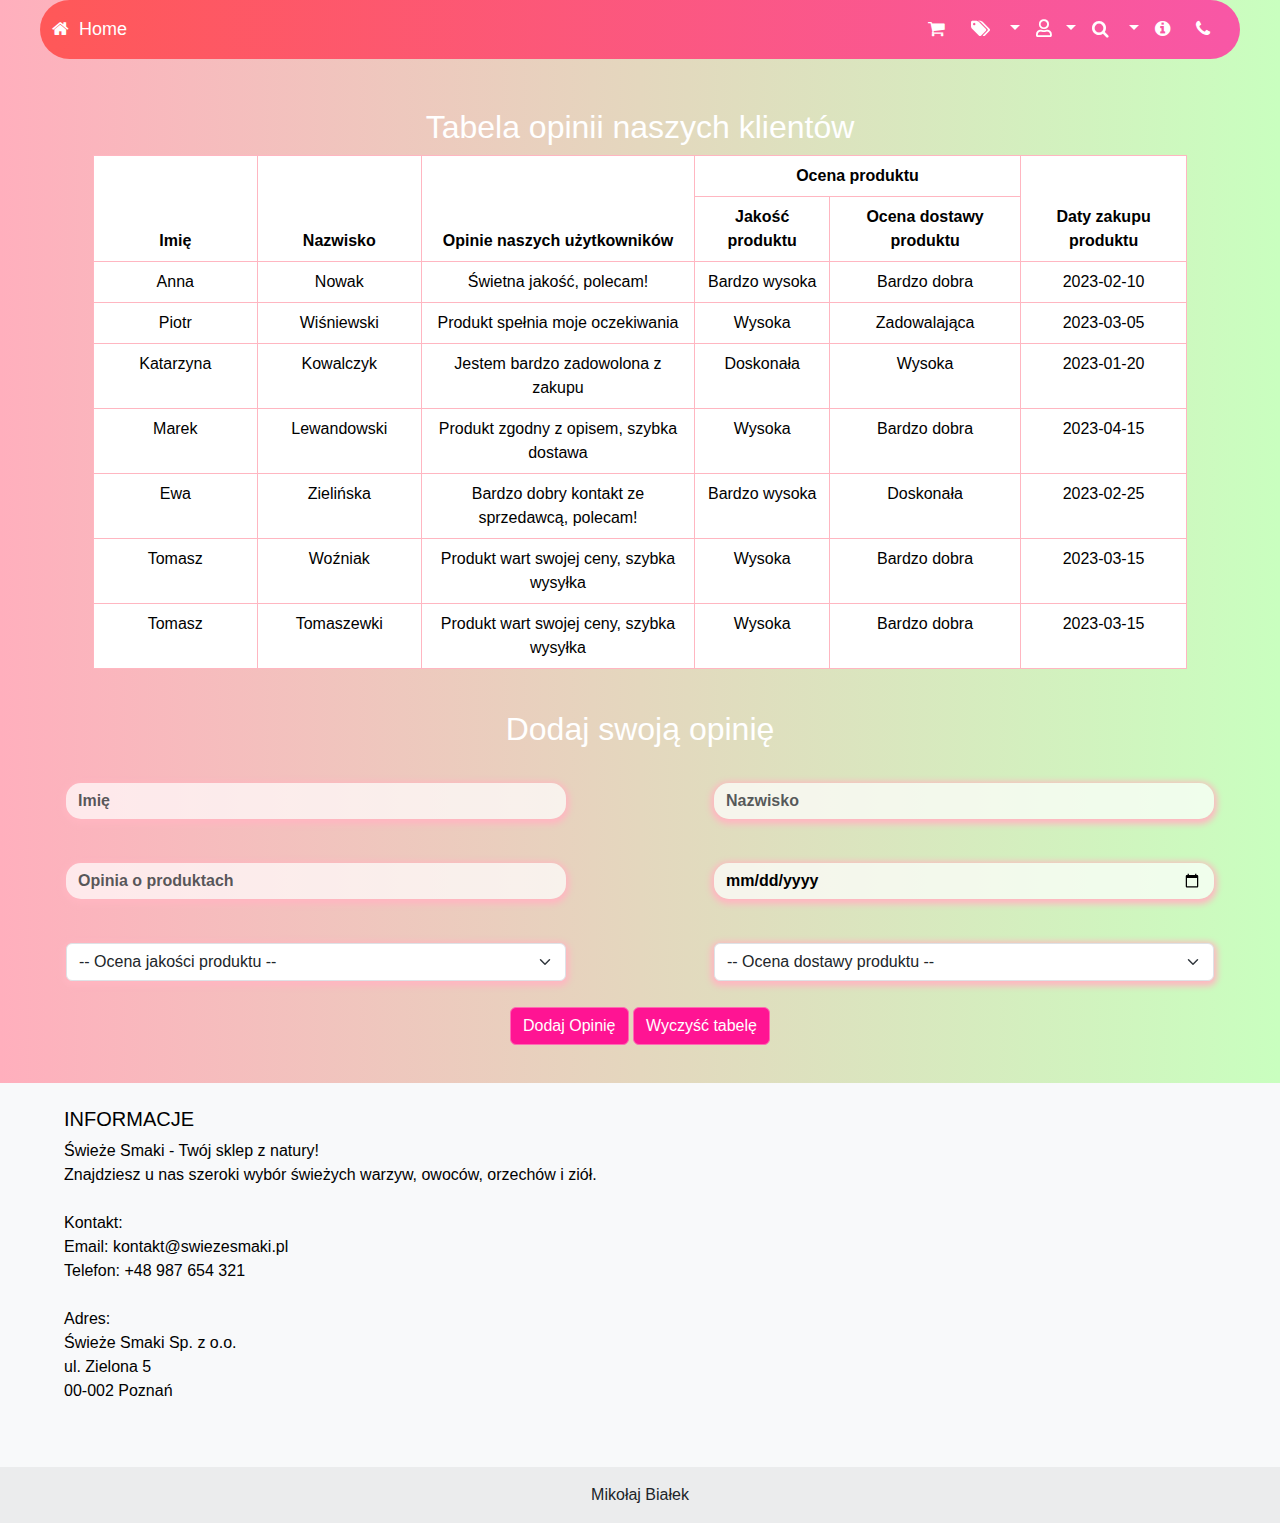
<file: sklep/html/opinie.html>
<!DOCTYPE html>
<html lang="en">
<head>
    <meta charset="UTF-8">
    <meta name="viewport" content="width=device-width, initial-scale=1.0">
    <script src="https://cdn.jsdelivr.net/npm/bootstrap@5.3.3/dist/js/bootstrap.bundle.min.js" integrity="sha384-YvpcrYf0tY3lHB60NNkmXc5s9fDVZLESaAA55NDzOxhy9GkcIdslK1eN7N6jIeHz" crossorigin="anonymous"></script>
    <link href="https://cdn.jsdelivr.net/npm/bootstrap@5.3.3/dist/css/bootstrap.min.css" rel="stylesheet" integrity="sha384-QWTKZyjpPEjISv5WaRU9OFeRpok6YctnYmDr5pNlyT2bRjXh0JMhjY6hW+ALEwIH" crossorigin="anonymous">
    <link rel="stylesheet" href="https://use.fontawesome.com/releases/v5.15.1/css/all.css">
    <link rel="stylesheet" href="https://maxcdn.bootstrapcdn.com/font-awesome/4.7.0/css/font-awesome.min.css">
    <link rel="stylesheet" href="../css/main.css">
    <link rel="stylesheet" href="../css/tabela.css">
    <title></title>
</head>
<body>
    <nav class="navbar navbar-expand-lg fixed-top" id="mainNavbar">
        
        <div class="container">
            <a class="navbar-brand" href="index.html"><i class="fa fa-home"></i><span class="text"> Home</span></a>
            <button class="navbar-toggler" type="button" data-bs-toggle="modal" data-bs-target="#navbar-modal">
            <span class="navbar-toggler-icon"></span>
        </button>
            <div class="collapse navbar-collapse" id="navbarNav">
                <ul class="navbar-nav ms-auto mb-2 mb-lg-0">
                    <li class="nav-item">
                        <a class="nav-link" href="Koszyk.html"><i class="fa fa-shopping-cart"></i><span class="text"> Koszyk</span></a>
                    </li>
                    <li class="nav-item dropdown">
                        <a class="nav-link dropdown-toggle" href="#" id="navbarDropdown" role="button" data-bs-toggle="dropdown" aria-expanded="false">
                            <i class="fa fa-tags"></i><span class="text"> Produkty</span>
                        </a>
                        <ul class="dropdown-menu" aria-labelledby="navbarDropdown">
                            <li><a class="dropdown-item" href="Przegladaj.html"> Przeglądaj nasze produkty</a></li>
                            <li><a class="dropdown-item" href="Owoce_warzywa.html"> Owoce i warzywa</a></li>
                            <li><a class="dropdown-item" href="orzechy.html"> Orzechy</a></li>
                            <li><a class="dropdown-item" href="ziola.html"> Przyprawy i zioła</a></li>
                        </ul>
                    </li>
                    <li class="nav-item dropdown">
                        <a class="nav-link dropdown-toggle" href="#" id="navbarDropdownLogin" role="button" data-bs-toggle="dropdown" aria-expanded="false">
                        <i class="far fa-user"></i><span class="text">Formularze</span>
                        </a>
                        <ul class="dropdown-menu" aria-labelledby="navbarDropdownServices">
                            <li><a class="dropdown-item" href="login.html"> Zaloguj się</a></li>
                            <li><a class="dropdown-item" href="register.html"> Zarejestruj się</a></li>
                        </ul>
                    </li>
                    <li class="nav-item dropdown">
                        <a class="nav-link dropdown-toggle" href="#" id="navbarDropdownLogin" role="button" data-bs-toggle="dropdown" aria-expanded="false">
                            <i class="fa fa-search"></i><span class="text">Więcej</span>
                        </a>
                        <ul class="dropdown-menu" aria-labelledby="navbarDropdownServices">
                            <li><a class="dropdown-item" href="regulamin.html">Regulamin</a></li>
                            <li><a class="dropdown-item" href="opinie.html">Opinie użytkowników</a></li>
                            <li><a class="dropdown-item" href="map.html">Mapa naszych sklepów</a></li>
                            <li><a class="dropdown-item" href="narysuj.html">Narysuj owoce</a></li>
                            <li><a class="dropdown-item" href="farmy.html">Mapa naszej Farmy</a></li>
                        </ul>
                    </li>
                    <li class="nav-item">
                        <a class="nav-link" href="prezentacja.html"><i class="fa fa-info-circle"></i><span class="text">Informacje</span></a>
                    </li>
                    <li class="nav-item">
                        <a class="nav-link" href="Kontakt.html"><i class="fa fa-phone"></i><span class="text"> Kontakt</span></a>
                    </li>
                </ul>
            </div>
        </div>
    </nav>
    <div class="modal fade" data-bs-backdrop="static" id="navbar-modal" tabindex="-1" role="dialog" aria-labelledby="navbar-modalLabel" aria-hidden="true">
        <div class="modal-dialog" role="document">
          <div class="modal-content">
            <div class="modal-header">
                <button type="button" class="btn-close" data-bs-dismiss="modal" aria-label="Close"></button>
              </div>
            <div class="modal-body">
                <ul class="navbar-nav ms-auto mb-2 mb-lg-0">
                    <li class="nav-item">
                        <a class="nav-link" href="Koszyk.html"><i class="fa fa-shopping-cart"></i><span class="text"> Koszyk</span></a>
                    </li>
                    <li class="nav-item dropdown">
                        <a class="nav-link dropdown-toggle" href="#" id="navbarDropdown" role="button" data-bs-toggle="dropdown" aria-expanded="false">
                            <i class="fa fa-tags"></i><span class="text"> Produkty</span>
                        </a>
                        <ul class="dropdown-menu" aria-labelledby="navbarDropdown">
                            <li><a class="dropdown-item" href="Przegladaj.html"> Przeglądaj nasze produkty</a></li>
                            <li><a class="dropdown-item" href="Owoce_warzywa.html"> Owoce i warzywa</a></li>
                            <li><a class="dropdown-item" href="orzechy.html"> Orzechy</a></li>
                            <li><a class="dropdown-item" href="ziola.html"> Przyprawy i zioła</a></li>
                        </ul>
                    </li>
                    <li class="nav-item dropdown">
                        <a class="nav-link dropdown-toggle" href="#" id="navbarDropdownLogin" role="button" data-bs-toggle="dropdown" aria-expanded="false">
                        <i class="far fa-user"></i><span class="text">Formularze</span>
                        </a>
                        <ul class="dropdown-menu" aria-labelledby="navbarDropdownServices">
                            <li><a class="dropdown-item" href="login.html"> Zaloguj się</a></li>
                            <li><a class="dropdown-item" href="register.html"> Zarejestruj się</a></li>
                        </ul>
                    </li>
                    <li class="nav-item dropdown">
                        <a class="nav-link dropdown-toggle" href="#" id="navbarDropdownLogin" role="button" data-bs-toggle="dropdown" aria-expanded="false">
                            <i class="fa fa-search"></i><span class="text">Więcej</span>
                        </a>
                        <ul class="dropdown-menu" aria-labelledby="navbarDropdownServices">
                            <li><a class="dropdown-item" href="regulamin.html">Regulamin</a></li>
                            <li><a class="dropdown-item" href="opinie.html">Opinie użytkowników</a></li>
                            <li><a class="dropdown-item" href="map.html">Mapa naszych sklepów</a></li>
                            <li><a class="dropdown-item" href="narysuj.html">Narysuj owoce</a></li>
                            <li><a class="dropdown-item" href="farmy.html">Mapa naszej Farmy</a></li>
                        </ul>
                    </li>
                    <li class="nav-item">
                        <a class="nav-link" href="prezentacja.html"><i class="fa fa-info-circle"></i><span class="text">Informacje</span></a>
                    </li>
                    <li class="nav-item">
                        <a class="nav-link" href="Kontakt.html"><i class="fa fa-phone"></i><span class="text"> Kontakt</span></a>
                    </li>
                </ul>
            </div>
          </div>
        </div>
      </div>

      <div class="container-main">
        <h2>Tabela opinii naszych klientów</h2>
    <div class="table_container" id="table_options">
        <div class="table-responsive">
            <table id="Tabela_opinii" class="table">
            <thead>
                <tr>
                    <th rowspan="2" width ='15%' height="5%" >Imię</th>
                    <th rowspan="2"  width ='15%' height="5%">Nazwisko</th>
                    <th rowspan="2" width ='25%' height="5%" >Opinie naszych użytkowników</th>
                    <th colspan="2">Ocena produktu</th>
                    <th rowspan="2">Daty zakupu produktu</th>

                </tr>
                <tr>
                    <th>Jakość produktu</th>
                    <th>Ocena dostawy produktu</th>

                </tr>
            </thead>
            <tbody>
            </tbody>
    </table>  
    </div>
      </div>


      <form id="opinionForm" class="row g-3">
        <h2>Dodaj swoją opinię</h2>
        <div class="col-md-6 mb-2">
            <input type="text" id="imie" class="form-control" placeholder="Imię" required>
        </div>
        <div class="col-md-6 mb-2">
            <input type="text" id="nazwisko" class="form-control" placeholder="Nazwisko" required>
        </div>

        <div class="col-md-6 mb-2">
            <input id="opinie" class="form-control" placeholder="Opinia o produktach" required>
        </div>
        <div class="col-md-6 mb-2">
            <input type="date" id="Data_opinii" class="form-control" placeholder="Data opinii" min="01-01-1900" onfocus="this.max=new Date().toISOString().split('T')[0]" required>
        </div>

        <div class="col-md-6 mb-2">
            <select class="form-select" id="ocena_produktu" required>
                <option value="">-- Ocena jakości produktu --</option>
                <option value="Niska">Niska</option>
                <option value="Średnia">Średnia</option>
                <option value="Wysoka">Wysoka</option>
            </select>
        </div>
        <div class="col-md-6 mb-2">
            <select class="form-select" id="ocena_dostawy" required>
                <option value="">-- Ocena dostawy produktu --</option>
                <option value="Słaba">Słaba</option>
                <option value="Dobra">Dobra</option>
                <option value="Doskonała">Doskonała</option>
            </select>
        </div>
        <br>
        <!-- Submit and Clear buttons centered -->
        <div class="col-12 text-center mt-2">
            <button class="btn btn-primary" type="submit">Dodaj Opinię</button>
            <button class="btn btn-primary" type="button" id="clearTable">Wyczyść tabelę</button>
        </div>
    </form>

</div>

    <footer class="bg-body-tertiary text-center text-lg-start">
        <div class="container p-4">
          <div class="row">
         <div class="col-lg-6 col-md-12 mb-4 mb-md-0">
            <h5 class="text-uppercase">Informacje</h5>
            <p>
                Świeże Smaki - Twój sklep z natury!<br>
                Znajdziesz u nas szeroki wybór świeżych warzyw, owoców, orzechów i ziół.<br>
                <br>
                Kontakt:<br>
                Email: kontakt@swiezesmaki.pl<br>
                Telefon: +48 987 654 321<br>
                <br>
                Adres:<br>
                Świeże Smaki Sp. z o.o.<br>
                ul. Zielona 5<br>
                00-002 Poznań<br>
                <br>
            </p>
            </div>
          </div>
        </div>
        <div class="text-center p-3" style="background-color: rgba(0, 0, 0, 0.05);">
          <a class="text-body" style='text-decoration: none;'>Mikołaj Białek</a>
        </div>
      </footer>



    <script src="../js/nav.js"></script>
    <script src="../js/navbar_hide.js"></script>
    <script src="../js/tabelka.js"></script>

</body>
</html>
</file>
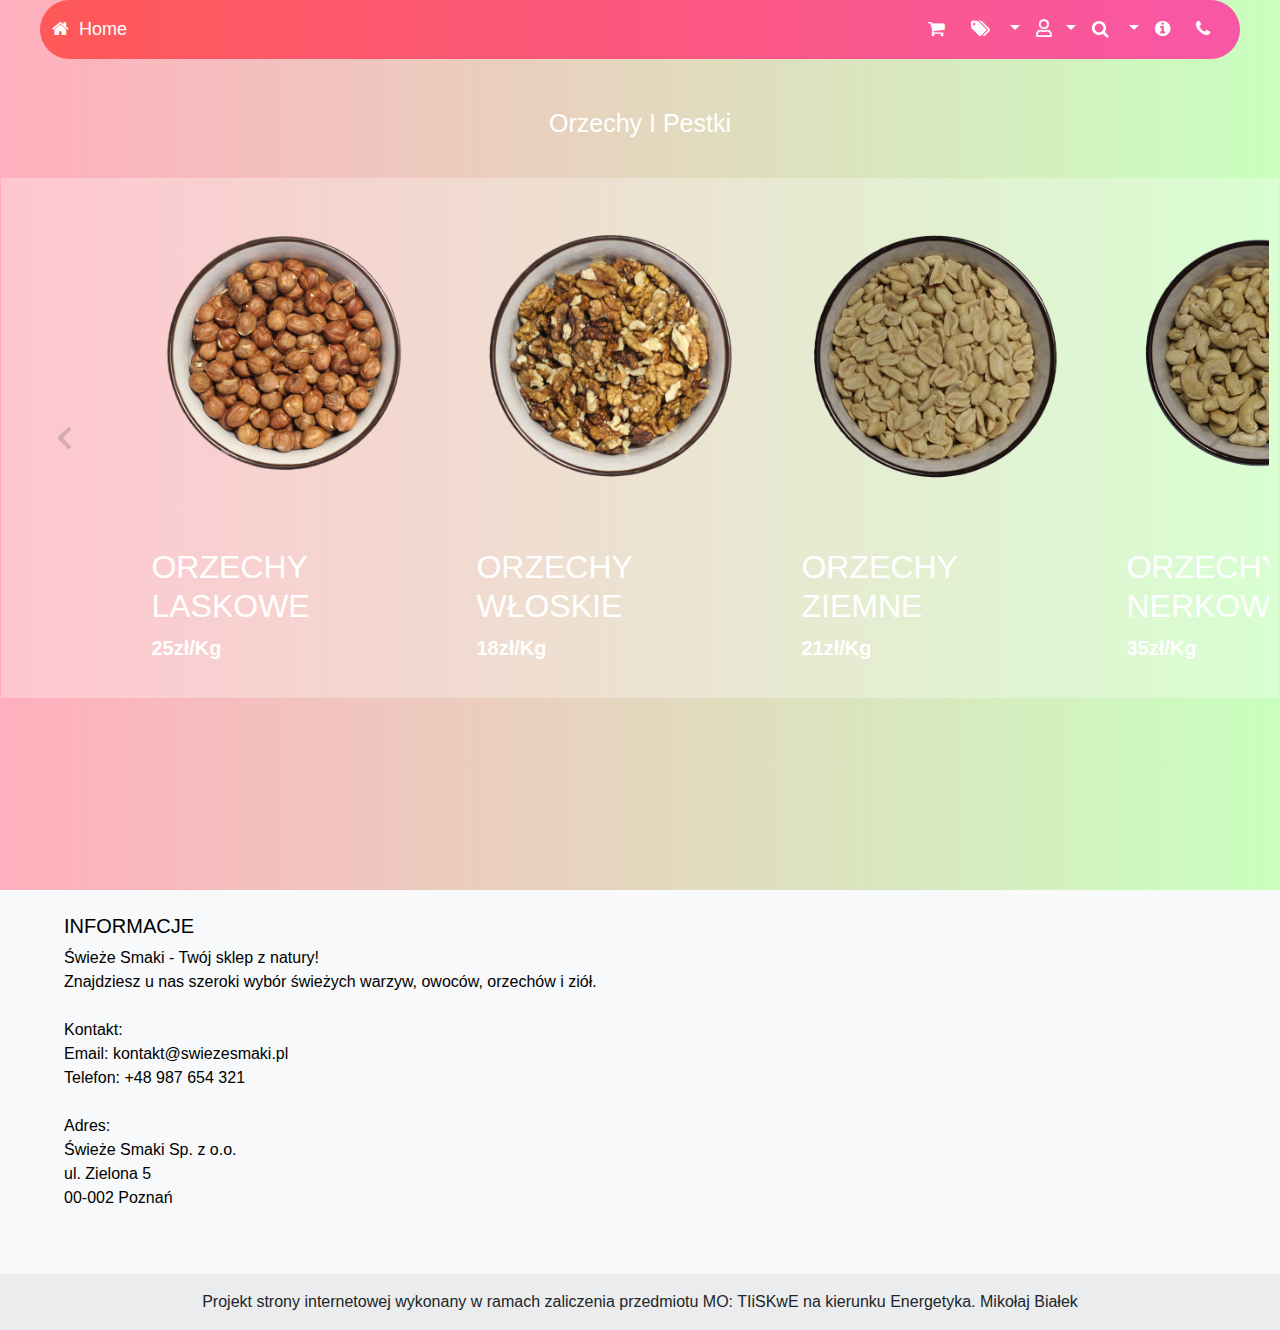
<file: sklep/html/orzechy.html>
<!DOCTYPE html>
<html lang="en">
<head>
    <meta charset="UTF-8">
    <meta name="viewport" content="width=device-width, initial-scale=1.0">
    <script src="https://cdn.jsdelivr.net/npm/bootstrap@5.3.3/dist/js/bootstrap.bundle.min.js" integrity="sha384-YvpcrYf0tY3lHB60NNkmXc5s9fDVZLESaAA55NDzOxhy9GkcIdslK1eN7N6jIeHz" crossorigin="anonymous"></script>
    <link href="https://cdn.jsdelivr.net/npm/bootstrap@5.3.3/dist/css/bootstrap.min.css" rel="stylesheet" integrity="sha384-QWTKZyjpPEjISv5WaRU9OFeRpok6YctnYmDr5pNlyT2bRjXh0JMhjY6hW+ALEwIH" crossorigin="anonymous">
    <link rel="stylesheet" href="https://use.fontawesome.com/releases/v5.15.1/css/all.css">
    <link rel="stylesheet" href="https://maxcdn.bootstrapcdn.com/font-awesome/4.7.0/css/font-awesome.min.css">
    <link rel="stylesheet" href="../css/main.css">
    <link rel="stylesheet" href="../css/kontener.css">
    <title></title>
</head>
<body>
    <nav class="navbar navbar-expand-lg fixed-top" id="mainNavbar">
        <div class="container">
            <a class="navbar-brand" href="index.html"><i class="fa fa-home"></i><span class="text"> Home</span></a>
            <button class="navbar-toggler" type="button" data-bs-toggle="modal" data-bs-target="#navbar-modal">
            <span class="navbar-toggler-icon"></span>
        </button>
            <div class="collapse navbar-collapse" id="navbarNav">
                <ul class="navbar-nav ms-auto mb-2 mb-lg-0">
                    <li class="nav-item">
                        <a class="nav-link" href="Koszyk.html"><i class="fa fa-shopping-cart"></i><span class="text"> Koszyk</span></a>
                    </li>
                    <li class="nav-item dropdown">
                        <a class="nav-link dropdown-toggle" href="#" id="navbarDropdown" role="button" data-bs-toggle="dropdown" aria-expanded="false">
                            <i class="fa fa-tags"></i><span class="text"> Produkty</span>
                        </a>
                        <ul class="dropdown-menu" aria-labelledby="navbarDropdown">
                            <li><a class="dropdown-item" href="Przegladaj.html"> Przeglądaj nasze produkty</a></li>
                            <li><a class="dropdown-item" href="Owoce_warzywa.html"> Owoce i warzywa</a></li>
                            <li><a class="dropdown-item" href="orzechy.html"> Orzechy</a></li>
                            <li><a class="dropdown-item" href="ziola.html"> Przyprawy i zioła</a></li>
                        </ul>
                    </li>
                    <li class="nav-item dropdown">
                        <a class="nav-link dropdown-toggle" href="#" id="navbarDropdownLogin" role="button" data-bs-toggle="dropdown" aria-expanded="false">
                        <i class="far fa-user"></i><span class="text">Formularze</span>
                        </a>
                        <ul class="dropdown-menu" aria-labelledby="navbarDropdownServices">
                            <li><a class="dropdown-item" href="login.html"> Zaloguj się</a></li>
                            <li><a class="dropdown-item" href="register.html"> Zarejestruj się</a></li>
                        </ul>
                    </li>
                    <li class="nav-item dropdown">
                        <a class="nav-link dropdown-toggle" href="#" id="navbarDropdownLogin" role="button" data-bs-toggle="dropdown" aria-expanded="false">
                            <i class="fa fa-search"></i><span class="text">Więcej</span>
                        </a>
                        <ul class="dropdown-menu" aria-labelledby="navbarDropdownServices">
                            <li><a class="dropdown-item" href="regulamin.html">Regulamin</a></li>
                            <li><a class="dropdown-item" href="opinie.html">Opinie użytkowników</a></li>
                            <li><a class="dropdown-item" href="map.html">Mapa naszych sklepów</a></li>
                            <li><a class="dropdown-item" href="narysuj.html">Narysuj owoce</a></li>
                            <li><a class="dropdown-item" href="farmy.html">Mapa naszej Farmy</a></li>
                        </ul>
                    </li>
                    <li class="nav-item">
                        <a class="nav-link" href="prezentacja.html"><i class="fa fa-info-circle"></i><span class="text">Informacje</span></a>
                    </li>
                    <li class="nav-item">
                        <a class="nav-link" href="Kontakt.html"><i class="fa fa-phone"></i><span class="text"> Kontakt</span></a>
                    </li>
                </ul>
            </div>
        </div>
    </nav>
    <div class="modal fade" data-bs-backdrop="static" id="navbar-modal" tabindex="-1" role="dialog" aria-labelledby="navbar-modalLabel" aria-hidden="true">
        <div class="modal-dialog" role="document">
          <div class="modal-content">
            <div class="modal-header">
                <button type="button" class="btn-close" data-bs-dismiss="modal" aria-label="Close"></button>
              </div>
            <div class="modal-body">
                <ul class="navbar-nav ms-auto mb-2 mb-lg-0">
                    <li class="nav-item">
                        <a class="nav-link" href="Koszyk.html"><i class="fa fa-shopping-cart"></i><span class="text"> Koszyk</span></a>
                    </li>
                    <li class="nav-item dropdown">
                        <a class="nav-link dropdown-toggle" href="#" id="navbarDropdown" role="button" data-bs-toggle="dropdown" aria-expanded="false">
                            <i class="fa fa-tags"></i><span class="text"> Produkty</span>
                        </a>
                        <ul class="dropdown-menu" aria-labelledby="navbarDropdown">
                            <li><a class="dropdown-item" href="Przegladaj.html"> Przeglądaj nasze produkty</a></li>
                            <li><a class="dropdown-item" href="Owoce_warzywa.html"> Owoce i warzywa</a></li>
                            <li><a class="dropdown-item" href="orzechy.html"> Orzechy</a></li>
                            <li><a class="dropdown-item" href="ziola.html"> Przyprawy i zioła</a></li>
                        </ul>
                    </li>
                    <li class="nav-item dropdown">
                        <a class="nav-link dropdown-toggle" href="#" id="navbarDropdownLogin" role="button" data-bs-toggle="dropdown" aria-expanded="false">
                        <i class="far fa-user"></i><span class="text">Formularze</span>
                        </a>
                        <ul class="dropdown-menu" aria-labelledby="navbarDropdownServices">
                            <li><a class="dropdown-item" href="login.html"> Zaloguj się</a></li>
                            <li><a class="dropdown-item" href="register.html"> Zarejestruj się</a></li>
                        </ul>
                    </li>
                    <li class="nav-item dropdown">
                        <a class="nav-link dropdown-toggle" href="#" id="navbarDropdownLogin" role="button" data-bs-toggle="dropdown" aria-expanded="false">
                            <i class="fa fa-search"></i><span class="text">Więcej</span>
                        </a>
                        <ul class="dropdown-menu" aria-labelledby="navbarDropdownServices">
                            <li><a class="dropdown-item" href="regulamin.html">Regulamin</a></li>
                            <li><a class="dropdown-item" href="opinie.html">Opinie użytkowników</a></li>
                            <li><a class="dropdown-item" href="map.html">Mapa naszych sklepów</a></li>
                            <li><a class="dropdown-item" href="narysuj.html">Narysuj owoce</a></li>
                            <li><a class="dropdown-item" href="farmy.html">Mapa naszej Farmy</a></li>
                        </ul>
                    </li>
                    <li class="nav-item">
                        <a class="nav-link" href="prezentacja.html"><i class="fa fa-info-circle"></i><span class="text">Informacje</span></a>
                    </li>
                    <li class="nav-item">
                        <a class="nav-link" href="Kontakt.html"><i class="fa fa-phone"></i><span class="text"> Kontakt</span></a>
                    </li>
                </ul>
            </div>
          </div>
        </div>
      </div>


    <div class="container-main">
        <h1 class="product-category">Orzechy i pestki</h1>
        <section class="product"> 
            <button class="pre-btn"><img src="../arrow/arrow.png"></button>
            <button class="nxt-btn"><img src="../arrow/arrow.png"></button>
            <div class="product-container">
                <div class="product-card">
                    <div class="product-image">
                        <img src="../zdjecia/orzech-laskowy.png" class="product-thumb" alt="">
                        <button class="card-btn" onclick="location.href='koszyk.html'">Dodaj do koszyka <i class="fa fa-shopping-cart"></i></button>
                    </div>
                    <div class="product-info">
                        <h2 class="product-brand">Orzechy laskowe</h2>
                        <span class="price">25zł/Kg</span>
                    </div>
                </div>
                <div class="product-card">
                    <div class="product-image">
                        <img src="../zdjecia/orzech-wloski.png" class="product-thumb" alt="">
                        <button class="card-btn" onclick="location.href='koszyk.html'">Dodaj do koszyka <i class="fa fa-shopping-cart"></i></button>
                    </div>
                    <div class="product-info">
                        <h2 class="product-brand">Orzechy włoskie</h2>
                        <span class="price">18zł/Kg</span>
                    </div>
                </div>
                <div class="product-card">
                    <div class="product-image">
                        <img src="../zdjecia/orzech-ziemny-niesolony.png" class="product-thumb" alt="">
                        <button class="card-btn" onclick="location.href='koszyk.html'">Dodaj do koszyka <i class="fa fa-shopping-cart"></i></button>
                    </div>
                    <div class="product-info">
                        <h2 class="product-brand">Orzechy ziemne</h2>
                        <span class="price">21zł/Kg</span>
                    </div>
                </div>
                <div class="product-card">
                    <div class="product-image">
                        <img src="../zdjecia/orzech_nerkowca_caly.png" class="product-thumb" alt="">
                        <button class="card-btn" onclick="location.href='koszyk.html'">Dodaj do koszyka <i class="fa fa-shopping-cart"></i></button>
                    </div>
                    <div class="product-info">
                        <h2 class="product-brand">Orzechy nerkowca</h2>
                        <span class="price">35zł/Kg</span>
                    </div>
                </div>
                <div class="product-card">
                    <div class="product-image">
                        <img src="../zdjecia/orzechy-pecan.png" class="product-thumb" alt="">
                        <button class="card-btn" onclick="location.href='koszyk.html'">Dodaj do koszyka <i class="fa fa-shopping-cart"></i></button>
                    </div>
                    <div class="product-info">
                        <h2 class="product-brand">Orzechy pecan</h2>
                        <span class="price">45zł/Kg</span>
                    </div>
                </div>

                <div class="product-card">
                    <div class="product-image">
                        <img src="../zdjecia/orzech-ziemny-solony.png" class="product-thumb" alt="">
                        <button class="card-btn" onclick="location.href='koszyk.html'">Dodaj do koszyka <i class="fa fa-shopping-cart"></i></button>
                    </div>
                    <div class="product-info">
                        <h2 class="product-brand">Orzechy ziemne sol.</h2>
                        <span class="price">35zł/Kg</span>
                    </div>
                </div>

                <div class="product-card">
                    <div class="product-image">
                        <img src="../zdjecia/pistacje-solone.png" class="product-thumb" alt="">
                        <button class="card-btn" onclick="location.href='koszyk.html'">Dodaj do koszyka <i class="fa fa-shopping-cart"></i></button>
                    </div>
                    <div class="product-info">
                        <h2 class="product-brand">Pistacje solone</h2>
                        <span class="price">21zł/Kg</span>
                    </div>
                </div>

                <div class="product-card">
                    <div class="product-image">
                        <img src="../zdjecia/dynia-jasna.png" class="product-thumb" alt="">
                        <button class="card-btn" onclick="location.href='koszyk.html'">Dodaj do koszyka <i class="fa fa-shopping-cart"></i></button>
                    </div>
                    <div class="product-info">
                        <h2 class="product-brand">Dynia jasna</h2>
                        <span class="price">32zł/Kg</span>
                    </div>
                </div>

                <div class="product-card">
                    <div class="product-image">
                        <img src="../zdjecia/dynia-ciemna.png" class="product-thumb" alt="">
                        <button class="card-btn" onclick="location.href='koszyk.html'">Dodaj do koszyka <i class="fa fa-shopping-cart"></i></button>
                    </div>
                    <div class="product-info">
                        <h2 class="product-brand">Dynia ciemna</h2>
                        <span class="price">33zł/Kg</span>
                    </div>
                </div>
                </div>
            </div>
            </div>
        </section>
    <script src="../js/przesun.js"></script>

    <footer class="bg-body-tertiary text-center text-lg-start">
        <div class="container p-4">
          <div class="row">
         <div class="col-lg-6 col-md-12 mb-4 mb-md-0">
            <h5 class="text-uppercase">Informacje</h5>
            <p>
                Świeże Smaki - Twój sklep z natury!<br>
                Znajdziesz u nas szeroki wybór świeżych warzyw, owoców, orzechów i ziół.<br>
                <br>
                Kontakt:<br>
                Email: kontakt@swiezesmaki.pl<br>
                Telefon: +48 987 654 321<br>
                <br>
                Adres:<br>
                Świeże Smaki Sp. z o.o.<br>
                ul. Zielona 5<br>
                00-002 Poznań<br>
                <br>
            </p>
            </div>
          </div>
        </div>
        <div class="text-center p-3" style="background-color: rgba(0, 0, 0, 0.05);">
          <a class="text-body" style='text-decoration: none;'>Projekt strony internetowej wykonany w ramach zaliczenia przedmiotu MO: TIiSKwE na kierunku Energetyka. Mikołaj Białek</a>
        </div>
      </footer>



    <script src="../js/nav.js"></script>
    <script src="../js/navbar_hide.js"></script>
</body>
</html>
</file>
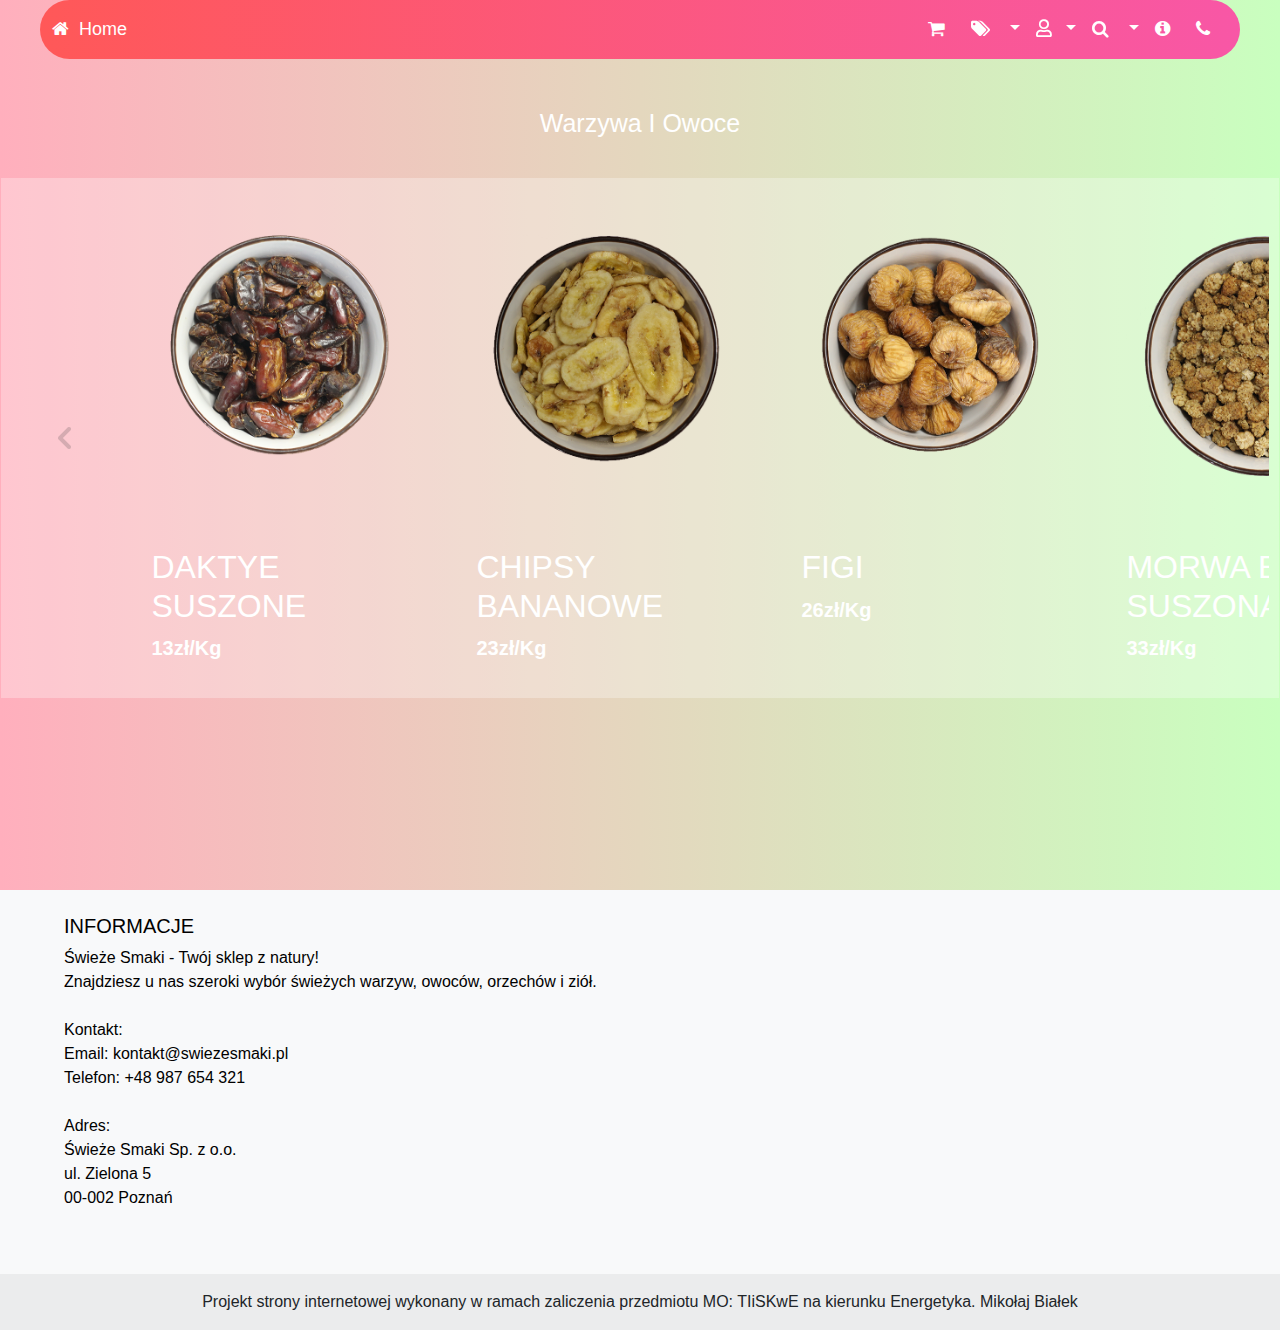
<file: sklep/html/owoce_warzywa.html>
<!DOCTYPE html>
<html lang="en">
<head>
    <meta charset="UTF-8">
    <meta name="viewport" content="width=device-width, initial-scale=1.0">
    <script src="https://cdn.jsdelivr.net/npm/bootstrap@5.3.3/dist/js/bootstrap.bundle.min.js" integrity="sha384-YvpcrYf0tY3lHB60NNkmXc5s9fDVZLESaAA55NDzOxhy9GkcIdslK1eN7N6jIeHz" crossorigin="anonymous"></script>
    <link href="https://cdn.jsdelivr.net/npm/bootstrap@5.3.3/dist/css/bootstrap.min.css" rel="stylesheet" integrity="sha384-QWTKZyjpPEjISv5WaRU9OFeRpok6YctnYmDr5pNlyT2bRjXh0JMhjY6hW+ALEwIH" crossorigin="anonymous">
    <link rel="stylesheet" href="https://use.fontawesome.com/releases/v5.15.1/css/all.css">
    <link rel="stylesheet" href="https://maxcdn.bootstrapcdn.com/font-awesome/4.7.0/css/font-awesome.min.css">
    <link rel="stylesheet" href="../css/main.css">
    <link rel="stylesheet" href="../css/kontener.css">
    <title></title>
</head>
<body>
    <nav class="navbar navbar-expand-lg fixed-top" id="mainNavbar">
        <div class="container">
            <a class="navbar-brand" href="index.html"><i class="fa fa-home"></i><span class="text"> Home</span></a>
            <button class="navbar-toggler" type="button" data-bs-toggle="modal" data-bs-target="#navbar-modal">
            <span class="navbar-toggler-icon"></span>
        </button>
            <div class="collapse navbar-collapse" id="navbarNav">
                <ul class="navbar-nav ms-auto mb-2 mb-lg-0">
                    <li class="nav-item">
                        <a class="nav-link" href="Koszyk.html"><i class="fa fa-shopping-cart"></i><span class="text"> Koszyk</span></a>
                    </li>
                    <li class="nav-item dropdown">
                        <a class="nav-link dropdown-toggle" href="#" id="navbarDropdown" role="button" data-bs-toggle="dropdown" aria-expanded="false">
                            <i class="fa fa-tags"></i><span class="text"> Produkty</span>
                        </a>
                        <ul class="dropdown-menu" aria-labelledby="navbarDropdown">
                            <li><a class="dropdown-item" href="Przegladaj.html"> Przeglądaj nasze produkty</a></li>
                            <li><a class="dropdown-item" href="Owoce_warzywa.html"> Owoce i warzywa</a></li>
                            <li><a class="dropdown-item" href="orzechy.html"> Orzechy</a></li>
                            <li><a class="dropdown-item" href="ziola.html"> Przyprawy i zioła</a></li>
                        </ul>
                    </li>
                    <li class="nav-item dropdown">
                        <a class="nav-link dropdown-toggle" href="#" id="navbarDropdownLogin" role="button" data-bs-toggle="dropdown" aria-expanded="false">
                        <i class="far fa-user"></i><span class="text">Formularze</span>
                        </a>
                        <ul class="dropdown-menu" aria-labelledby="navbarDropdownServices">
                            <li><a class="dropdown-item" href="login.html"> Zaloguj się</a></li>
                            <li><a class="dropdown-item" href="register.html"> Zarejestruj się</a></li>
                        </ul>
                    </li>
                    <li class="nav-item dropdown">
                        <a class="nav-link dropdown-toggle" href="#" id="navbarDropdownLogin" role="button" data-bs-toggle="dropdown" aria-expanded="false">
                            <i class="fa fa-search"></i><span class="text">Więcej</span>
                        </a>
                        <ul class="dropdown-menu" aria-labelledby="navbarDropdownServices">
                            <li><a class="dropdown-item" href="regulamin.html">Regulamin</a></li>
                            <li><a class="dropdown-item" href="opinie.html">Opinie użytkowników</a></li>
                            <li><a class="dropdown-item" href="map.html">Mapa naszych sklepów</a></li>
                            <li><a class="dropdown-item" href="narysuj.html">Narysuj owoce</a></li>
                            <li><a class="dropdown-item" href="farmy.html">Mapa naszej Farmy</a></li>
                        </ul>
                    </li>
                    <li class="nav-item">
                        <a class="nav-link" href="prezentacja.html"><i class="fa fa-info-circle"></i><span class="text">Informacje</span></a>
                    </li>
                    <li class="nav-item">
                        <a class="nav-link" href="Kontakt.html"><i class="fa fa-phone"></i><span class="text"> Kontakt</span></a>
                    </li>
                </ul>
            </div>
        </div>
    </nav>
    <div class="modal fade" data-bs-backdrop="static" id="navbar-modal" tabindex="-1" role="dialog" aria-labelledby="navbar-modalLabel" aria-hidden="true">
        <div class="modal-dialog" role="document">
          <div class="modal-content">
            <div class="modal-header">
                <button type="button" class="btn-close" data-bs-dismiss="modal" aria-label="Close"></button>
              </div>
            <div class="modal-body">
                <ul class="navbar-nav ms-auto mb-2 mb-lg-0">
                    <li class="nav-item">
                        <a class="nav-link" href="Koszyk.html"><i class="fa fa-shopping-cart"></i><span class="text"> Koszyk</span></a>
                    </li>
                    <li class="nav-item dropdown">
                        <a class="nav-link dropdown-toggle" href="#" id="navbarDropdown" role="button" data-bs-toggle="dropdown" aria-expanded="false">
                            <i class="fa fa-tags"></i><span class="text"> Produkty</span>
                        </a>
                        <ul class="dropdown-menu" aria-labelledby="navbarDropdown">
                            <li><a class="dropdown-item" href="Przegladaj.html"> Przeglądaj nasze produkty</a></li>
                            <li><a class="dropdown-item" href="Owoce_warzywa.html"> Owoce i warzywa</a></li>
                            <li><a class="dropdown-item" href="orzechy.html"> Orzechy</a></li>
                            <li><a class="dropdown-item" href="ziola.html"> Przyprawy i zioła</a></li>
                        </ul>
                    </li>
                    <li class="nav-item dropdown">
                        <a class="nav-link dropdown-toggle" href="#" id="navbarDropdownLogin" role="button" data-bs-toggle="dropdown" aria-expanded="false">
                        <i class="far fa-user"></i><span class="text">Formularze</span>
                        </a>
                        <ul class="dropdown-menu" aria-labelledby="navbarDropdownServices">
                            <li><a class="dropdown-item" href="login.html"> Zaloguj się</a></li>
                            <li><a class="dropdown-item" href="register.html"> Zarejestruj się</a></li>
                        </ul>
                    </li>
                    <li class="nav-item dropdown">
                        <a class="nav-link dropdown-toggle" href="#" id="navbarDropdownLogin" role="button" data-bs-toggle="dropdown" aria-expanded="false">
                            <i class="fa fa-search"></i><span class="text">Więcej</span>
                        </a>
                        <ul class="dropdown-menu" aria-labelledby="navbarDropdownServices">
                            <li><a class="dropdown-item" href="regulamin.html">Regulamin</a></li>
                            <li><a class="dropdown-item" href="opinie.html">Opinie użytkowników</a></li>
                            <li><a class="dropdown-item" href="map.html">Mapa naszych sklepów</a></li>
                            <li><a class="dropdown-item" href="narysuj.html">Narysuj owoce</a></li>
                            <li><a class="dropdown-item" href="farmy.html">Mapa naszej Farmy</a></li>
                        </ul>
                    </li>
                    <li class="nav-item">
                        <a class="nav-link" href="prezentacja.html"><i class="fa fa-info-circle"></i><span class="text">Informacje</span></a>
                    </li>
                    <li class="nav-item">
                        <a class="nav-link" href="Kontakt.html"><i class="fa fa-phone"></i><span class="text"> Kontakt</span></a>
                    </li>
                </ul>
            </div>
          </div>
        </div>
      </div>


    <div class="container-main">
        <h1 class="product-category">Warzywa i owoce</h1>
        <section class="product"> 
            <button class="pre-btn"><img src="../arrow/arrow.png"></button>
            <button class="nxt-btn"><img src="../arrow/arrow.png"></button>
            <div class="product-container">
                <div class="product-card">
                    <div class="product-image">
                        <img src="../zdjecia/daktyle-suszone.png" class="product-thumb" alt="">
                        <button class="card-btn" onclick="location.href='koszyk.html'">Dodaj do koszyka <i class="fa fa-shopping-cart"></i></button>
                    </div>
                    <div class="product-info">
                        <h2 class="product-brand">Daktye suszone</h2>
                        <span class="price">13zł/Kg</span>
                    </div>
                </div>
                <div class="product-card">
                    <div class="product-image">
                        <img src="../zdjecia/chipsy-bananowe-cale.png" class="product-thumb" alt="">
                        <button class="card-btn" onclick="location.href='koszyk.html'">Dodaj do koszyka <i class="fa fa-shopping-cart"></i></button>
                    </div>
                    <div class="product-info">
                        <h2 class="product-brand">Chipsy bananowe</h2>
                        <span class="price">23zł/Kg</span>
                    </div>
                </div>
                <div class="product-card">
                    <div class="product-image">
                        <img src="../zdjecia/figi.png" class="product-thumb" alt="">
                        <button class="card-btn" onclick="location.href='koszyk.html'">Dodaj do koszyka <i class="fa fa-shopping-cart"></i></button>
                    </div>
                    <div class="product-info">
                        <h2 class="product-brand">Figi</h2>
                        <span class="price">26zł/Kg</span>
                    </div>
                </div>
                <div class="product-card">
                    <div class="product-image">
                        <img src="../zdjecia/morwa_biala_suszona.png" class="product-thumb" alt="">
                        <button class="card-btn" onclick="location.href='koszyk.html'">Dodaj do koszyka <i class="fa fa-shopping-cart"></i></button>
                    </div>
                    <div class="product-info">
                        <h2 class="product-brand">Morwa biała suszona</h2>
                        <span class="price">33zł/Kg</span>
                    </div>
                </div>
                <div class="product-card">
                    <div class="product-image">
                        <img src="../zdjecia/jablko-suszone.png" class="product-thumb" alt="">
                        <button class="card-btn" onclick="location.href='koszyk.html'">Dodaj do koszyka <i class="fa fa-shopping-cart"></i></button>
                    </div>
                    <div class="product-info">
                        <h2 class="product-brand">Jabłko suszone</h2>
                        <span class="price">10zł/Kg</span>
                    </div>
                </div>

                <div class="product-card">
                    <div class="product-image">
                        <img src="../zdjecia/chipsy-kokosowe.png" class="product-thumb" alt="">
                        <button class="card-btn" onclick="location.href='koszyk.html'">Dodaj do koszyka <i class="fa fa-shopping-cart"></i></button>
                    </div>
                    <div class="product-info">
                        <h2 class="product-brand">Chipsy kokosowe</h2>
                        <span class="price">38zł/Kg</span>
                    </div>
                </div>

                <div class="product-card">
                    <div class="product-image">
                        <img src="../zdjecia/morela_suszona.png" class="product-thumb" alt="">
                        <button class="card-btn" onclick="location.href='koszyk.html'">Dodaj do koszyka <i class="fa fa-shopping-cart"></i></button>
                    </div>
                    <div class="product-info">
                        <h2 class="product-brand">Morele suszone</h2>
                        <span class="price">12zł/Kg</span>
                    </div>
                </div>

                <div class="product-card">
                    <div class="product-image">
                        <img src="../zdjecia/papaja_suszona.png" class="product-thumb" alt="">
                        <button class="card-btn" onclick="location.href='koszyk.html'">Dodaj do koszyka <i class="fa fa-shopping-cart"></i></button>
                    </div>
                    <div class="product-info">
                        <h2 class="product-brand">Papaja suszona</h2>
                        <span class="price">27zł/Kg</span>
                    </div>
                </div>

                <div class="product-card">
                    <div class="product-image">
                        <img src="../zdjecia/Ananas-kostka.png" class="product-thumb" alt="">
                        <button class="card-btn" onclick="location.href='koszyk.html'">Dodaj do koszyka <i class="fa fa-shopping-cart"></i></button>
                    </div>
                    <div class="product-info">
                        <h2 class="product-brand">Ananas kostka</h2>
                        <span class="price">21zł/Kg</span>
                    </div>
                    
                </div>
                <div class="product-card">
                    <div class="product-image">
                        <img src="../zdjecia/Brzoskwinia-suszona.png" class="product-thumb" alt="">
                        <button class="card-btn" onclick="location.href='koszyk.html'">Dodaj do koszyka <i class="fa fa-shopping-cart"></i></button>
                    </div>
                    <div class="product-info">
                        <h2 class="product-brand">Brzoskwinia suszona</h2>
                        <span class="price">17zł/Kg</span>
                    </div>
                    
                </div>
                </div>
            </div>
            </div>
        </section>
    <script src="../js/przesun.js"></script>

    <footer class="bg-body-tertiary text-center text-lg-start">
        <div class="container p-4">
          <div class="row">
         <div class="col-lg-6 col-md-12 mb-4 mb-md-0">
            <h5 class="text-uppercase">Informacje</h5>
            <p>
                Świeże Smaki - Twój sklep z natury!<br>
                Znajdziesz u nas szeroki wybór świeżych warzyw, owoców, orzechów i ziół.<br>
                <br>
                Kontakt:<br>
                Email: kontakt@swiezesmaki.pl<br>
                Telefon: +48 987 654 321<br>
                <br>
                Adres:<br>
                Świeże Smaki Sp. z o.o.<br>
                ul. Zielona 5<br>
                00-002 Poznań<br>
                <br>
            </p>
            </div>
          </div>
        </div>
        <div class="text-center p-3" style="background-color: rgba(0, 0, 0, 0.05);">
          <a class="text-body" style='text-decoration: none;'>Projekt strony internetowej wykonany w ramach zaliczenia przedmiotu MO: TIiSKwE na kierunku Energetyka. Mikołaj Białek</a>
        </div>
      </footer>



    <script src="../js/nav.js"></script>
    <script src="../js/navbar_hide.js"></script>
</body>
</html>
</file>
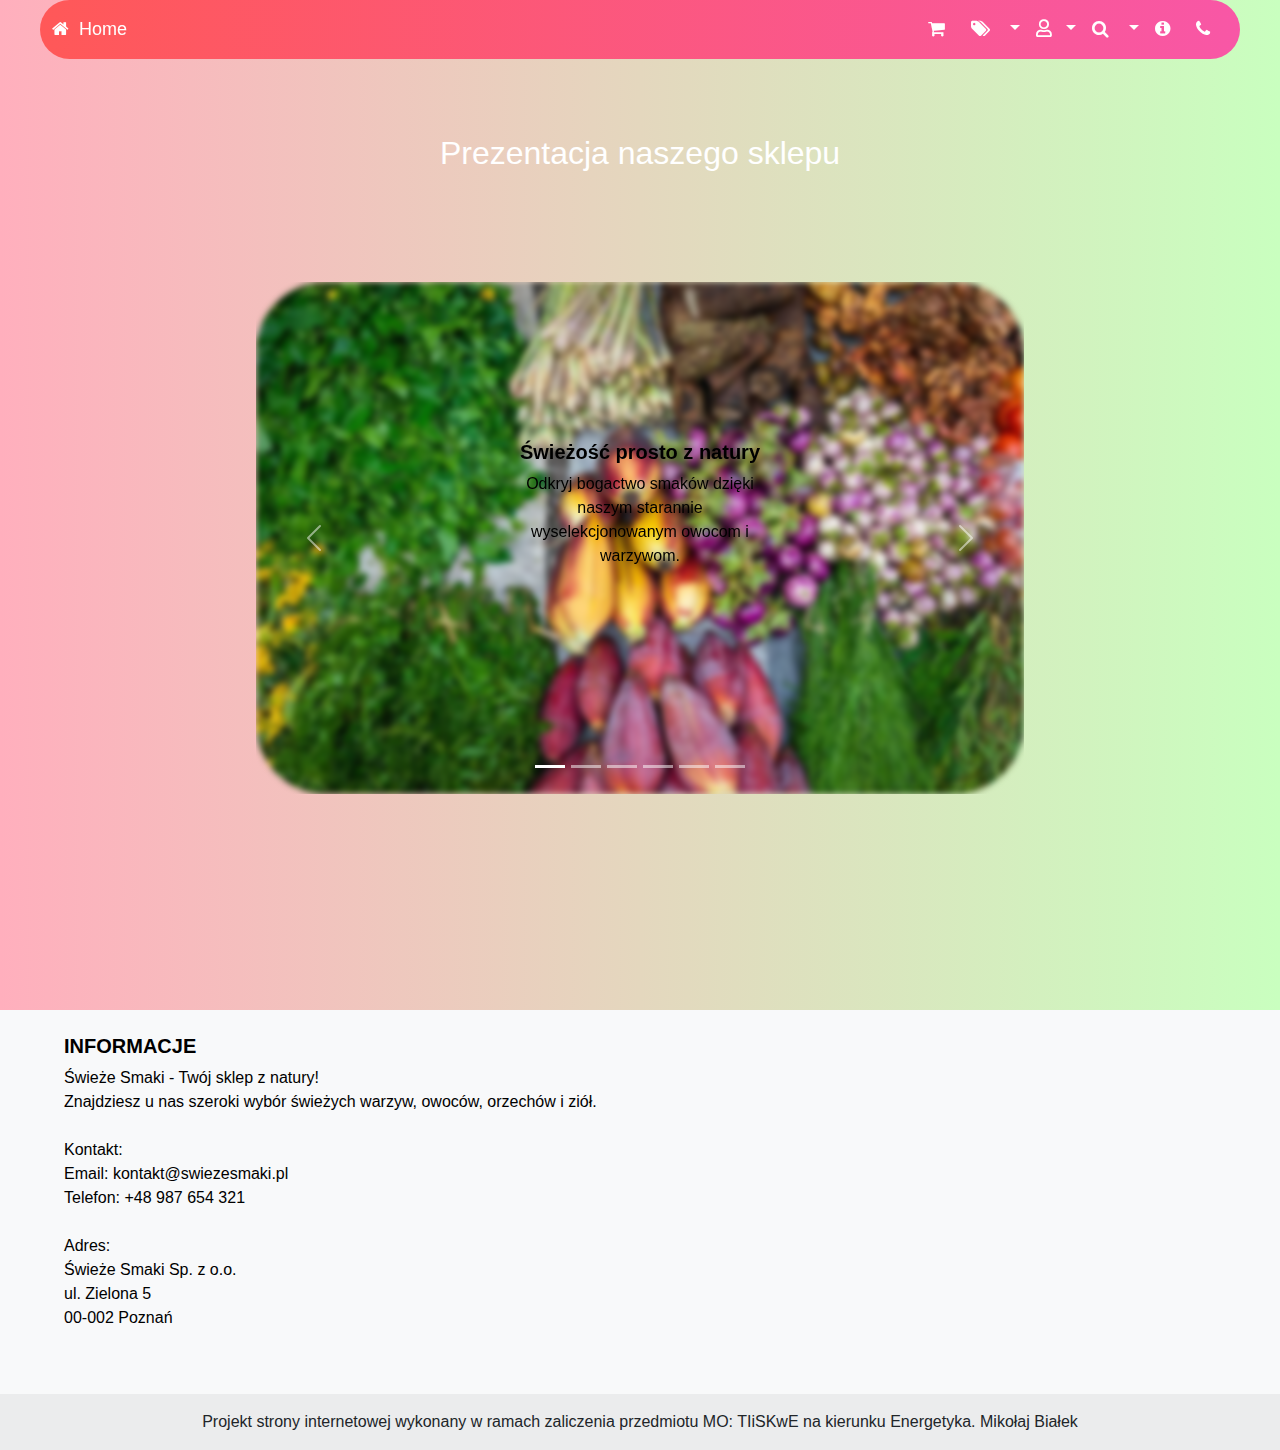
<file: sklep/html/prezentacja.html>
<!DOCTYPE html>
<html lang="en">

<head>
    <meta charset="UTF-8">
    <meta name="viewport" content="width=device-width, initial-scale=1.0">
    <script src="https://cdn.jsdelivr.net/npm/bootstrap@5.3.3/dist/js/bootstrap.bundle.min.js"
        integrity="sha384-YvpcrYf0tY3lHB60NNkmXc5s9fDVZLESaAA55NDzOxhy9GkcIdslK1eN7N6jIeHz"
        crossorigin="anonymous"></script>
    <link href="https://cdn.jsdelivr.net/npm/bootstrap@5.3.3/dist/css/bootstrap.min.css" rel="stylesheet"
        integrity="sha384-QWTKZyjpPEjISv5WaRU9OFeRpok6YctnYmDr5pNlyT2bRjXh0JMhjY6hW+ALEwIH" crossorigin="anonymous">
    <link rel="stylesheet" href="https://use.fontawesome.com/releases/v5.15.1/css/all.css">
    <link rel="stylesheet" href="https://maxcdn.bootstrapcdn.com/font-awesome/4.7.0/css/font-awesome.min.css">
    <link rel="stylesheet" href="../css/main.css">
    <link rel="stylesheet" href="../css/prezentacja.css">
    <title></title>
</head>

<body>
    <nav class="navbar navbar-expand-lg fixed-top" id="mainNavbar">
        <div class="container">
            <a class="navbar-brand" href="index.html"><i class="fa fa-home"></i><span class="text"> Home</span></a>
            <button class="navbar-toggler" type="button" data-bs-toggle="modal" data-bs-target="#navbar-modal">
                <span class="navbar-toggler-icon"></span>
            </button>
            <div class="collapse navbar-collapse" id="navbarNav">
                <ul class="navbar-nav ms-auto mb-2 mb-lg-0">
                    <li class="nav-item">
                        <a class="nav-link" href="Koszyk.html"><i class="fa fa-shopping-cart"></i><span class="text">
                                Koszyk</span></a>
                    </li>
                    <li class="nav-item dropdown">
                        <a class="nav-link dropdown-toggle" href="#" id="navbarDropdown" role="button"
                            data-bs-toggle="dropdown" aria-expanded="false">
                            <i class="fa fa-tags"></i><span class="text"> Produkty</span>
                        </a>
                        <ul class="dropdown-menu" aria-labelledby="navbarDropdown">
                            <li><a class="dropdown-item" href="Przegladaj.html"> Przeglądaj nasze produkty</a></li>
                            <li><a class="dropdown-item" href="Owoce_warzywa.html"> Owoce i warzywa</a></li>
                            <li><a class="dropdown-item" href="orzechy.html"> Orzechy</a></li>
                            <li><a class="dropdown-item" href="ziola.html"> Przyprawy i zioła</a></li>
                        </ul>
                    </li>
                    <li class="nav-item dropdown">
                        <a class="nav-link dropdown-toggle" href="#" id="navbarDropdownLogin" role="button"
                            data-bs-toggle="dropdown" aria-expanded="false">
                            <i class="far fa-user"></i><span class="text">Formularze</span>
                        </a>
                        <ul class="dropdown-menu" aria-labelledby="navbarDropdownServices">
                            <li><a class="dropdown-item" href="login.html"> Zaloguj się</a></li>
                            <li><a class="dropdown-item" href="register.html"> Zarejestruj się</a></li>
                        </ul>
                    </li>
                    <li class="nav-item dropdown">
                        <a class="nav-link dropdown-toggle" href="#" id="navbarDropdownLogin" role="button"
                            data-bs-toggle="dropdown" aria-expanded="false">
                            <i class="fa fa-search"></i><span class="text">Więcej</span>
                        </a>
                        <ul class="dropdown-menu" aria-labelledby="navbarDropdownServices">
                            <li><a class="dropdown-item" href="regulamin.html">Regulamin</a></li>
                            <li><a class="dropdown-item" href="opinie.html">Opinie użytkowników</a></li>
                            <li><a class="dropdown-item" href="map.html">Mapa naszych sklepów</a></li>
                            <li><a class="dropdown-item" href="narysuj.html">Narysuj owoce</a></li>
                            <li><a class="dropdown-item" href="farmy.html">Mapa naszej Farmy</a></li>
                        </ul>
                    </li>
                    <li class="nav-item">
                        <a class="nav-link" href="prezentacja.html"><i class="fa fa-info-circle"></i><span
                                class="text">Informacje</span></a>
                    </li>
                    <li class="nav-item">
                        <a class="nav-link" href="Kontakt.html"><i class="fa fa-phone"></i><span class="text">
                                Kontakt</span></a>
                    </li>
                </ul>
            </div>
        </div>
    </nav>
    <div class="modal fade" data-bs-backdrop="static" id="navbar-modal" tabindex="-1" role="dialog"
        aria-labelledby="navbar-modalLabel" aria-hidden="true">
        <div class="modal-dialog" role="document">
            <div class="modal-content">
                <div class="modal-header">
                    <button type="button" class="btn-close" data-bs-dismiss="modal" aria-label="Close"></button>
                </div>
                <div class="modal-body">
                    <ul class="navbar-nav ms-auto mb-2 mb-lg-0">
                        <li class="nav-item">
                            <a class="nav-link" href="Koszyk.html"><i class="fa fa-shopping-cart"></i><span
                                    class="text"> Koszyk</span></a>
                        </li>
                        <li class="nav-item dropdown">
                            <a class="nav-link dropdown-toggle" href="#" id="navbarDropdown" role="button"
                                data-bs-toggle="dropdown" aria-expanded="false">
                                <i class="fa fa-tags"></i><span class="text"> Produkty</span>
                            </a>
                            <ul class="dropdown-menu" aria-labelledby="navbarDropdown">
                                <li><a class="dropdown-item" href="Przegladaj.html"> Przeglądaj nasze produkty</a></li>
                                <li><a class="dropdown-item" href="Owoce_warzywa.html"> Owoce i warzywa</a></li>
                                <li><a class="dropdown-item" href="orzechy.html"> Orzechy</a></li>
                                <li><a class="dropdown-item" href="ziola.html"> Przyprawy i zioła</a></li>
                            </ul>
                        </li>
                        <li class="nav-item dropdown">
                            <a class="nav-link dropdown-toggle" href="#" id="navbarDropdownLogin" role="button"
                                data-bs-toggle="dropdown" aria-expanded="false">
                                <i class="far fa-user"></i><span class="text">Formularze</span>
                            </a>
                            <ul class="dropdown-menu" aria-labelledby="navbarDropdownServices">
                                <li><a class="dropdown-item" href="login.html"> Zaloguj się</a></li>
                                <li><a class="dropdown-item" href="register.html"> Zarejestruj się</a></li>
                            </ul>
                        </li>
                        <li class="nav-item dropdown">
                            <a class="nav-link dropdown-toggle" href="#" id="navbarDropdownLogin" role="button"
                                data-bs-toggle="dropdown" aria-expanded="false">
                                <i class="fa fa-search"></i><span class="text">Więcej</span>
                            </a>
                            <ul class="dropdown-menu" aria-labelledby="navbarDropdownServices">
                                <li><a class="dropdown-item" href="regulamin.html">Regulamin</a></li>
                                <li><a class="dropdown-item" href="opinie.html">Opinie użytkowników</a></li>
                                <li><a class="dropdown-item" href="map.html">Mapa naszych sklepów</a></li>
                                <li><a class="dropdown-item" href="narysuj.html">Narysuj owoce</a></li>
                                <li><a class="dropdown-item" href="farmy.html">Mapa naszej Farmy</a></li>
                            </ul>
                        </li>
                        <li class="nav-item">
                            <a class="nav-link" href="prezentacja.html"><i class="fa fa-info-circle"></i><span
                                    class="text">Informacje</span></a>
                        </li>
                        <li class="nav-item">
                            <a class="nav-link" href="Kontakt.html"><i class="fa fa-phone"></i><span class="text">
                                    Kontakt</span></a>
                        </li>
                    </ul>
                </div>
            </div>
        </div>
    </div>

    <h2>Prezentacja naszego sklepu</h2>
    <div class="container-main">
        <div id="presentation" class="carousel slide" data-bs-ride="carousel">
            <div id="carouselExampleIndicators" class="carousel slide" data-bs-ride="carousel">
                <div class="carousel-indicators">
                    <button type="button" data-bs-target="#carouselExampleIndicators" data-bs-slide-to="0"
                        class="active" aria-current="true" aria-label="Slide 1"></button>
                    <button type="button" data-bs-target="#carouselExampleIndicators" data-bs-slide-to="1"
                        aria-label="Slide 2"></button>
                    <button type="button" data-bs-target="#carouselExampleIndicators" data-bs-slide-to="2"
                        aria-label="Slide 3"></button>
                    <button type="button" data-bs-target="#carouselExampleIndicators" data-bs-slide-to="3"
                        aria-label="Slide 4"></button>
                    <button type="button" data-bs-target="#carouselExampleIndicators" data-bs-slide-to="4"
                        aria-label="Slide 5"></button>
                    <button type="button" data-bs-target="#carouselExampleIndicators" data-bs-slide-to="5"
                        aria-label="Slide 6"></button>
                </div>
                <div class="carousel-inner">
                    <div class="carousel-item active">
                        <img src="../prezentacja/tlo_prezentacja.png" class="d-block w-100" alt="...">
                        <div class="carousel-caption d-none d-md-block center-caption">
                            <h5>Świeżość prosto z natury</h5>
                            <p>Odkryj bogactwo smaków dzięki naszym starannie wyselekcjonowanym owocom i warzywom.</p>
                        </div>
                    </div>
                    <div class="carousel-item">
                        <img src="../prezentacja/tlo_prezentacja.png" class="d-block w-100" alt="...">
                        <div class="carousel-caption d-none d-md-block center-caption">
                            <h5>Orzechy pełne energii</h5>
                            <p>Zapewnij sobie zdrową przekąskę z naszej szerokiej gamy orzechów – idealne na każdą porę
                                dnia.</p>
                        </div>
                    </div>
                    <div class="carousel-item">
                        <img src="../prezentacja/tlo_prezentacja.png" class="d-block w-100" alt="...">
                        <div class="carousel-caption d-none d-md-block center-caption">
                            <h5>Zioła i przyprawy</h5>
                            <p>Podnieś smak swoich potraw do nowego poziomu z naszymi aromatycznymi ziołami i
                                mieszankami przypraw.</p>
                        </div>
                    </div>
                    <div class="carousel-item">
                        <img src="../prezentacja/tlo_prezentacja.png" class="d-block w-100" alt="...">
                        <div class="carousel-caption d-none d-md-block center-caption">
                            <h5>Ekologiczne uprawy</h5>
                            <p>Dbamy o środowisko, dlatego wszystkie nasze produkty pochodzą z ekologicznych i
                                zrównoważonych upraw.</p>
                        </div>
                    </div>
                    <div class="carousel-item">
                        <img src="../prezentacja/tlo_prezentacja.png" class="d-block w-100" alt="...">
                        <div class="carousel-caption d-none d-md-block center-caption">
                            <h5>Witaminy na co dzień</h5>
                            <p>Wprowadź do swojej diety więcej witamin z naszym świeżym asortymentem – zdrowie w każdym
                                kęsie.</p>
                        </div>
                    </div>
                    <div class="carousel-item">
                        <img src="../prezentacja/tlo_prezentacja.png" class="d-block w-100" alt="...">
                        <div class="carousel-caption d-none d-md-block center-caption">
                            <h5>Smaki, które inspirują</h5>
                            <p>Poznaj niezwykłe połączenia i smaki, które zainspirują Cię do tworzenia nowych,
                                wspaniałych potraw.</p>
                        </div>
                    </div>
                </div>
            </div>
            <button class="carousel-control-prev" type="button" data-bs-target="#carouselExampleIndicators"
                data-bs-slide="prev">
                <span class="carousel-control-prev-icon" aria-hidden="true"></span>
                <span class="visually-hidden">Previous</span>
            </button>
            <button class="carousel-control-next" type="button" data-bs-target="#carouselExampleIndicators"
                data-bs-slide="next">
                <span class="carousel-control-next-icon" aria-hidden="true"></span>
                <span class="visually-hidden">Next</span>
            </button>
        </div>
    </div>
    </div>

    <footer class="bg-body-tertiary text-center text-lg-start">
        <div class="container p-4">
            <div class="row">
                <div class="col-lg-6 col-md-12 mb-4 mb-md-0">
                    <h5 class="text-uppercase">Informacje</h5>
                    <p>
                        Świeże Smaki - Twój sklep z natury!<br>
                        Znajdziesz u nas szeroki wybór świeżych warzyw, owoców, orzechów i ziół.<br>
                        <br>
                        Kontakt:<br>
                        Email: kontakt@swiezesmaki.pl<br>
                        Telefon: +48 987 654 321<br>
                        <br>
                        Adres:<br>
                        Świeże Smaki Sp. z o.o.<br>
                        ul. Zielona 5<br>
                        00-002 Poznań<br>
                        <br>
                    </p>
                </div>
            </div>
        </div>
        <div class="text-center p-3" style="background-color: rgba(0, 0, 0, 0.05);">
            <a class="text-body" style='text-decoration: none;'>Projekt strony internetowej wykonany w ramach zaliczenia
                przedmiotu MO: TIiSKwE na kierunku Energetyka. Mikołaj Białek</a>
        </div>
    </footer>



    <script src="../js/nav.js"></script>
    <script src="../js/navbar_hide.js"></script>

</body>

</html>
</file>
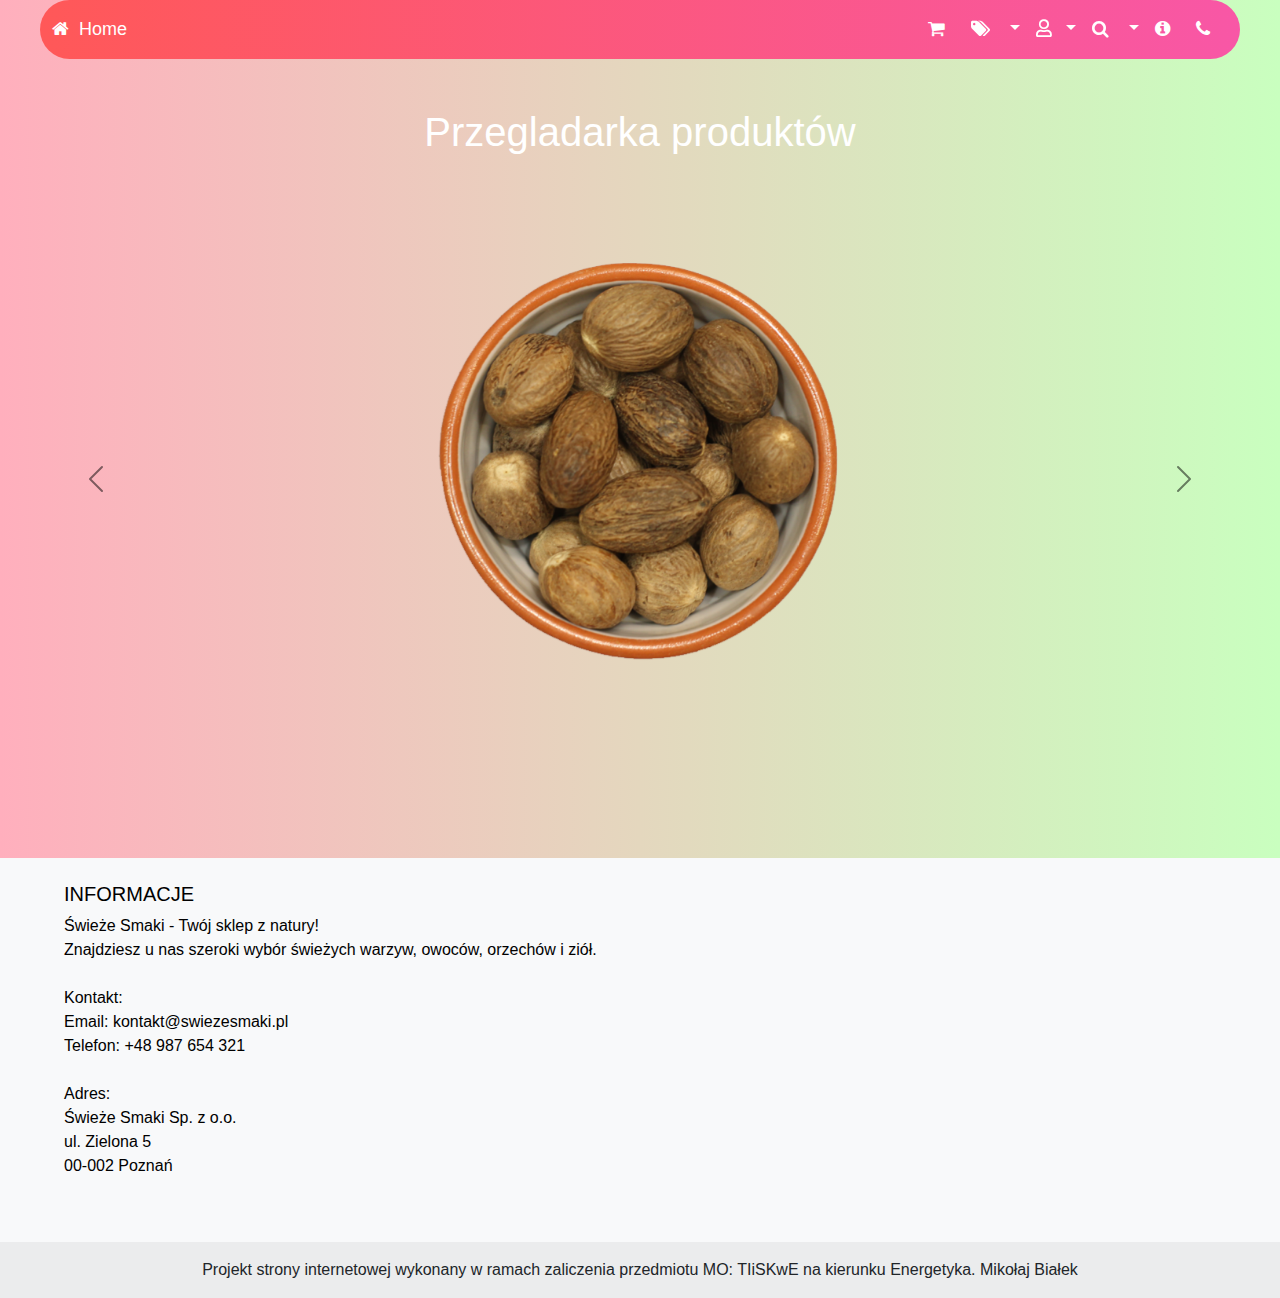
<file: sklep/html/przegladaj.html>
<!DOCTYPE html>
<html lang="en">
<head>
    <meta charset="UTF-8">
    <meta name="viewport" content="width=device-width, initial-scale=1.0">
    <script src="https://cdn.jsdelivr.net/npm/bootstrap@5.3.3/dist/js/bootstrap.bundle.min.js" integrity="sha384-YvpcrYf0tY3lHB60NNkmXc5s9fDVZLESaAA55NDzOxhy9GkcIdslK1eN7N6jIeHz" crossorigin="anonymous"></script>
    <link href="https://cdn.jsdelivr.net/npm/bootstrap@5.3.3/dist/css/bootstrap.min.css" rel="stylesheet" integrity="sha384-QWTKZyjpPEjISv5WaRU9OFeRpok6YctnYmDr5pNlyT2bRjXh0JMhjY6hW+ALEwIH" crossorigin="anonymous">
    <link rel="stylesheet" href="https://use.fontawesome.com/releases/v5.15.1/css/all.css">
    <link rel="stylesheet" href="https://maxcdn.bootstrapcdn.com/font-awesome/4.7.0/css/font-awesome.min.css">
    <link rel="stylesheet" href="../css/main.css">
    <link rel="stylesheet" href="../css/przegladarka.css">
    <title></title>
</head>
<body>
    <nav class="navbar navbar-expand-lg fixed-top" id="mainNavbar">
        <div class="container">
            <a class="navbar-brand" href="index.html"><i class="fa fa-home"></i><span class="text"> Home</span></a>
            <button class="navbar-toggler" type="button" data-bs-toggle="modal" data-bs-target="#navbar-modal">
            <span class="navbar-toggler-icon"></span>
        </button>
            <div class="collapse navbar-collapse" id="navbarNav">
                <ul class="navbar-nav ms-auto mb-2 mb-lg-0">
                    <li class="nav-item">
                        <a class="nav-link" href="Koszyk.html"><i class="fa fa-shopping-cart"></i><span class="text"> Koszyk</span></a>
                    </li>
                    <li class="nav-item dropdown">
                        <a class="nav-link dropdown-toggle" href="#" id="navbarDropdown" role="button" data-bs-toggle="dropdown" aria-expanded="false">
                            <i class="fa fa-tags"></i><span class="text"> Produkty</span>
                        </a>
                        <ul class="dropdown-menu" aria-labelledby="navbarDropdown">
                            <li><a class="dropdown-item" href="Przegladaj.html"> Przeglądaj nasze produkty</a></li>
                            <li><a class="dropdown-item" href="Owoce_warzywa.html"> Owoce i warzywa</a></li>
                            <li><a class="dropdown-item" href="orzechy.html"> Orzechy</a></li>
                            <li><a class="dropdown-item" href="ziola.html"> Przyprawy i zioła</a></li>
                        </ul>
                    </li>
                    <li class="nav-item dropdown">
                        <a class="nav-link dropdown-toggle" href="#" id="navbarDropdownLogin" role="button" data-bs-toggle="dropdown" aria-expanded="false">
                        <i class="far fa-user"></i><span class="text">Formularze</span>
                        </a>
                        <ul class="dropdown-menu" aria-labelledby="navbarDropdownServices">
                            <li><a class="dropdown-item" href="login.html"> Zaloguj się</a></li>
                            <li><a class="dropdown-item" href="register.html"> Zarejestruj się</a></li>
                        </ul>
                    </li>
                    <li class="nav-item dropdown">
                        <a class="nav-link dropdown-toggle" href="#" id="navbarDropdownLogin" role="button" data-bs-toggle="dropdown" aria-expanded="false">
                            <i class="fa fa-search"></i><span class="text">Więcej</span>
                        </a>
                        <ul class="dropdown-menu" aria-labelledby="navbarDropdownServices">
                            <li><a class="dropdown-item" href="regulamin.html">Regulamin</a></li>
                            <li><a class="dropdown-item" href="opinie.html">Opinie użytkowników</a></li>
                            <li><a class="dropdown-item" href="map.html">Mapa naszych sklepów</a></li>
                            <li><a class="dropdown-item" href="narysuj.html">Narysuj owoce</a></li>
                            <li><a class="dropdown-item" href="farmy.html">Mapa naszej Farmy</a></li>
                        </ul>
                    </li>
                    <li class="nav-item">
                        <a class="nav-link" href="prezentacja.html"><i class="fa fa-info-circle"></i><span class="text">Informacje</span></a>
                    </li>
                    <li class="nav-item">
                        <a class="nav-link" href="Kontakt.html"><i class="fa fa-phone"></i><span class="text"> Kontakt</span></a>
                    </li>
                </ul>
            </div>
        </div>
    </nav>
    <div class="modal fade" data-bs-backdrop="static" id="navbar-modal" tabindex="-1" role="dialog" aria-labelledby="navbar-modalLabel" aria-hidden="true">
        <div class="modal-dialog" role="document">
          <div class="modal-content">
            <div class="modal-header">
                <button type="button" class="btn-close" data-bs-dismiss="modal" aria-label="Close"></button>
              </div>
            <div class="modal-body">
                <ul class="navbar-nav ms-auto mb-2 mb-lg-0">
                    <li class="nav-item">
                        <a class="nav-link" href="Koszyk.html"><i class="fa fa-shopping-cart"></i><span class="text"> Koszyk</span></a>
                    </li>
                    <li class="nav-item dropdown">
                        <a class="nav-link dropdown-toggle" href="#" id="navbarDropdown" role="button" data-bs-toggle="dropdown" aria-expanded="false">
                            <i class="fa fa-tags"></i><span class="text"> Produkty</span>
                        </a>
                        <ul class="dropdown-menu" aria-labelledby="navbarDropdown">
                            <li><a class="dropdown-item" href="Przegladaj.html"> Przeglądaj nasze produkty</a></li>
                            <li><a class="dropdown-item" href="Owoce_warzywa.html"> Owoce i warzywa</a></li>
                            <li><a class="dropdown-item" href="orzechy.html"> Orzechy</a></li>
                            <li><a class="dropdown-item" href="ziola.html"> Przyprawy i zioła</a></li>
                        </ul>
                    </li>
                    <li class="nav-item dropdown">
                        <a class="nav-link dropdown-toggle" href="#" id="navbarDropdownLogin" role="button" data-bs-toggle="dropdown" aria-expanded="false">
                        <i class="far fa-user"></i><span class="text">Formularze</span>
                        </a>
                        <ul class="dropdown-menu" aria-labelledby="navbarDropdownServices">
                            <li><a class="dropdown-item" href="login.html"> Zaloguj się</a></li>
                            <li><a class="dropdown-item" href="register.html"> Zarejestruj się</a></li>
                        </ul>
                    </li>
                    <li class="nav-item dropdown">
                        <a class="nav-link dropdown-toggle" href="#" id="navbarDropdownLogin" role="button" data-bs-toggle="dropdown" aria-expanded="false">
                            <i class="fa fa-search"></i><span class="text">Więcej</span>
                        </a>
                        <ul class="dropdown-menu" aria-labelledby="navbarDropdownServices">
                            <li><a class="dropdown-item" href="regulamin.html">Regulamin</a></li>
                            <li><a class="dropdown-item" href="opinie.html">Opinie użytkowników</a></li>
                            <li><a class="dropdown-item" href="map.html">Mapa naszych sklepów</a></li>
                            <li><a class="dropdown-item" href="narysuj.html">Narysuj owoce</a></li>
                            <li><a class="dropdown-item" href="farmy.html">Mapa naszej Farmy</a></li>
                        </ul>
                    </li>
                    <li class="nav-item">
                        <a class="nav-link" href="prezentacja.html"><i class="fa fa-info-circle"></i><span class="text">Informacje</span></a>
                    </li>
                    <li class="nav-item">
                        <a class="nav-link" href="Kontakt.html"><i class="fa fa-phone"></i><span class="text"> Kontakt</span></a>
                    </li>
                </ul>
            </div>
          </div>
        </div>
      </div>


    <div class="container-main">
      <h1>Przegladarka produktów</h1>
      <div id="photoCarousel" class="carousel slide" data-bs-ride="carousel">
  <div class="carousel-inner">
    <div class="carousel-item active">
      <img src="../zdjecia/3.png" class="d-block w-100" alt="...">
    </div>
    <div class="carousel-item">
      <img src="../zdjecia/2.png" class="d-block w-100" alt="...">
    </div>
    <div class="carousel-item">
      <img src="../zdjecia/4.png" class="d-block w-100" alt="...">
    </div>
    <div class="carousel-item">
      <img src="../zdjecia/5.png" class="d-block w-100" alt="...">
    </div>
    <div class="carousel-item">
      <img src="../zdjecia/6.png" class="d-block w-100" alt="...">
    </div>
    <div class="carousel-item">
        <img src="../zdjecia/7.png" class="d-block w-100" alt="...">
      </div>
      <div class="carousel-item">
        <img src="../zdjecia/8.png" class="d-block w-100" alt="...">
      </div>
  </div>
  <button class="carousel-control-prev" type="button" data-bs-target="#photoCarousel" data-bs-slide="prev">
    <span class="carousel-control-prev-icon" aria-hidden="true"></span>
    <span class="visually-hidden">Previous</span>
  </button>
  <button class="carousel-control-next" type="button" data-bs-target="#photoCarousel" data-bs-slide="next">
    <span class="carousel-control-next-icon" aria-hidden="true"></span>
    <span class="visually-hidden">Next</span>
  </button>
</div>
<div class="carousel-indicators buttons">
    <input type="radio" name="radio-btn" id="radio1" data-bs-target="#photoCarousel" data-bs-slide-to="0" class="button" checked>
    <input type="radio" name="radio-btn" id="radio2" data-bs-target="#photoCarousel" data-bs-slide-to="1" class="button">
    <input type="radio" name="radio-btn" id="radio3" data-bs-target="#photoCarousel" data-bs-slide-to="2" class="button">
    <input type="radio" name="radio-btn" id="radio4" data-bs-target="#photoCarousel" data-bs-slide-to="3" class="button">
    <input type="radio" name="radio-btn" id="radio5" data-bs-target="#photoCarousel" data-bs-slide-to="4" class="button">
    <input type="radio" name="radio-btn" id="radio6" data-bs-target="#photoCarousel" data-bs-slide-to="5" class="button">
    <input type="radio" name="radio-btn" id="radio7" data-bs-target="#photoCarousel" data-bs-slide-to="6" class="button">
  </div>
    </div>
    <script src="../js/radio-btn.js"></script>

    <footer class="bg-body-tertiary text-center text-lg-start">
        <div class="container p-4">
          <div class="row">
         <div class="col-lg-6 col-md-12 mb-4 mb-md-0">
            <h5 class="text-uppercase">Informacje</h5>
            <p>
                Świeże Smaki - Twój sklep z natury!<br>
                Znajdziesz u nas szeroki wybór świeżych warzyw, owoców, orzechów i ziół.<br>
                <br>
                Kontakt:<br>
                Email: kontakt@swiezesmaki.pl<br>
                Telefon: +48 987 654 321<br>
                <br>
                Adres:<br>
                Świeże Smaki Sp. z o.o.<br>
                ul. Zielona 5<br>
                00-002 Poznań<br>
                <br>
            </p>
            </div>
          </div>
        </div>
        <div class="text-center p-3" style="background-color: rgba(0, 0, 0, 0.05);">
          <a class="text-body" style='text-decoration: none;'>Projekt strony internetowej wykonany w ramach zaliczenia przedmiotu MO: TIiSKwE na kierunku Energetyka. Mikołaj Białek</a>
        </div>
      </footer>



    <script src="../js/nav.js"></script>
    <script src="../js/navbar_hide.js"></script>
</body>
</html>
</file>
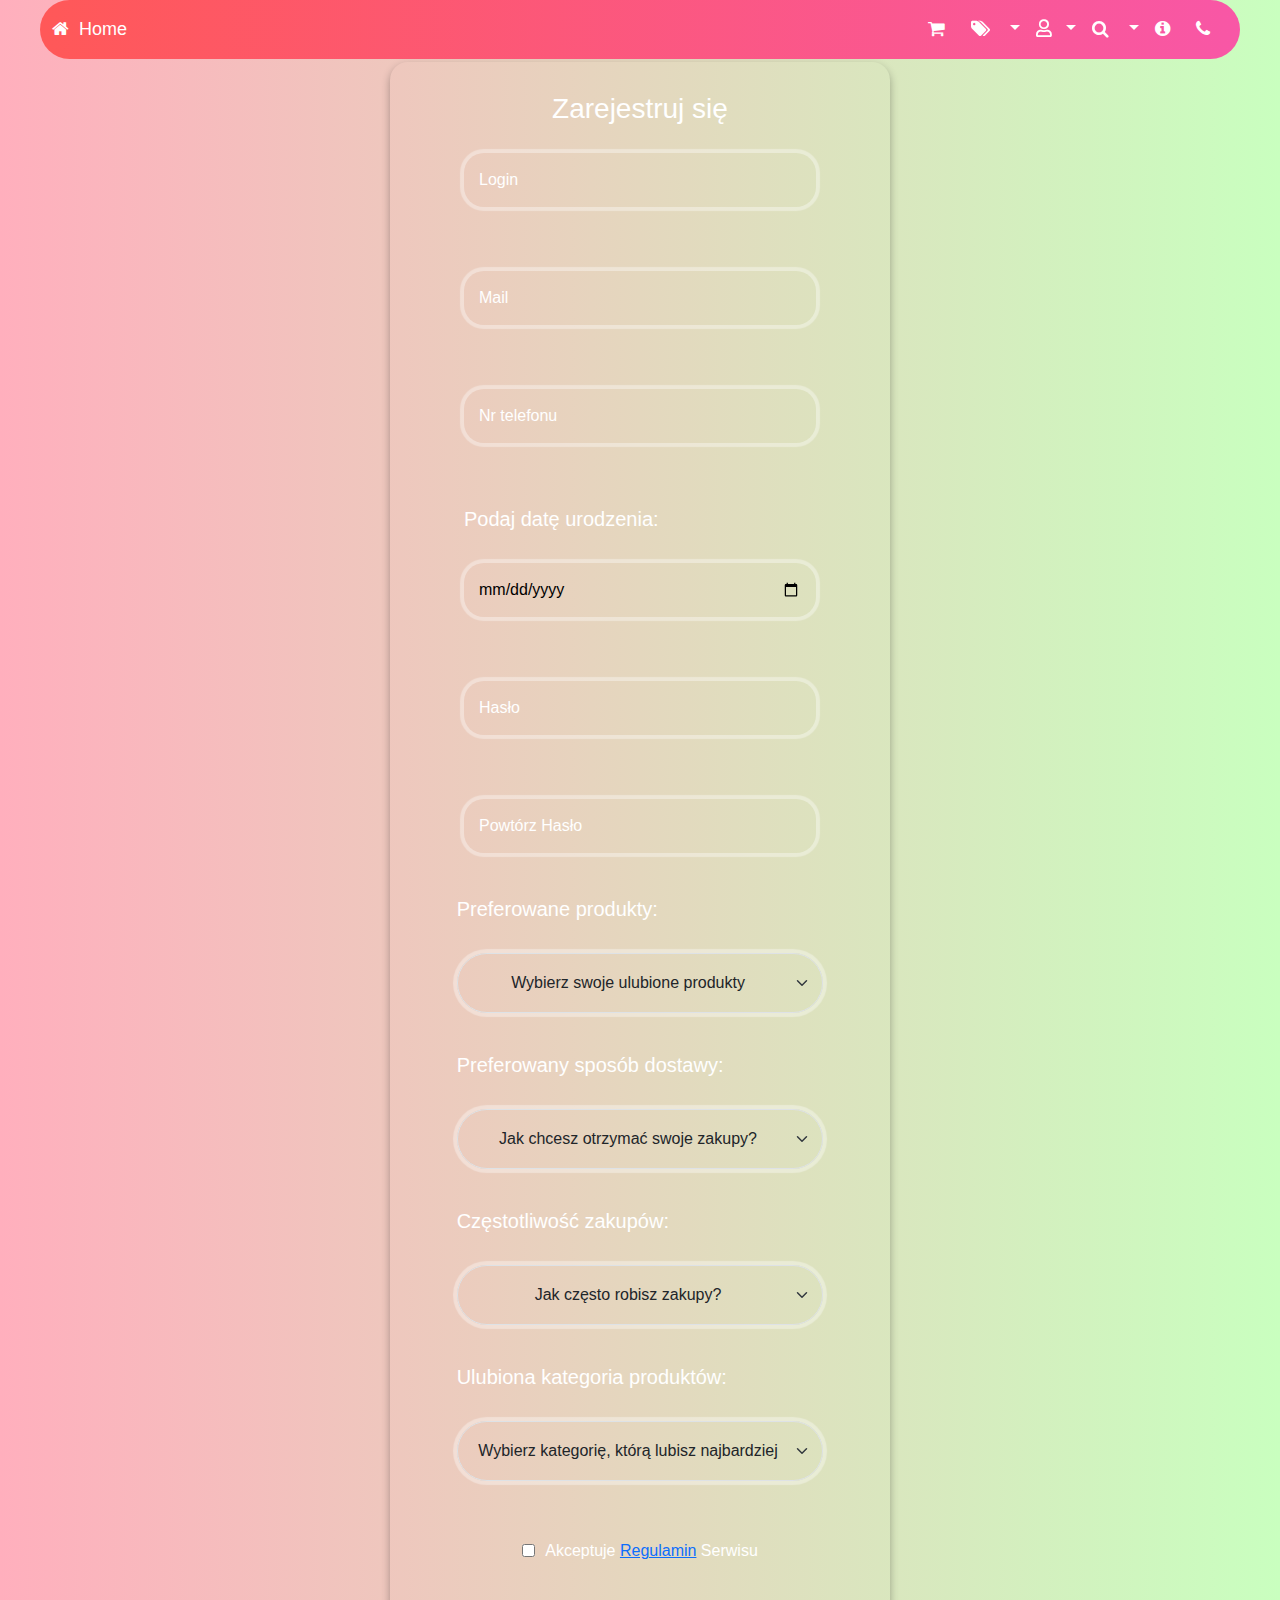
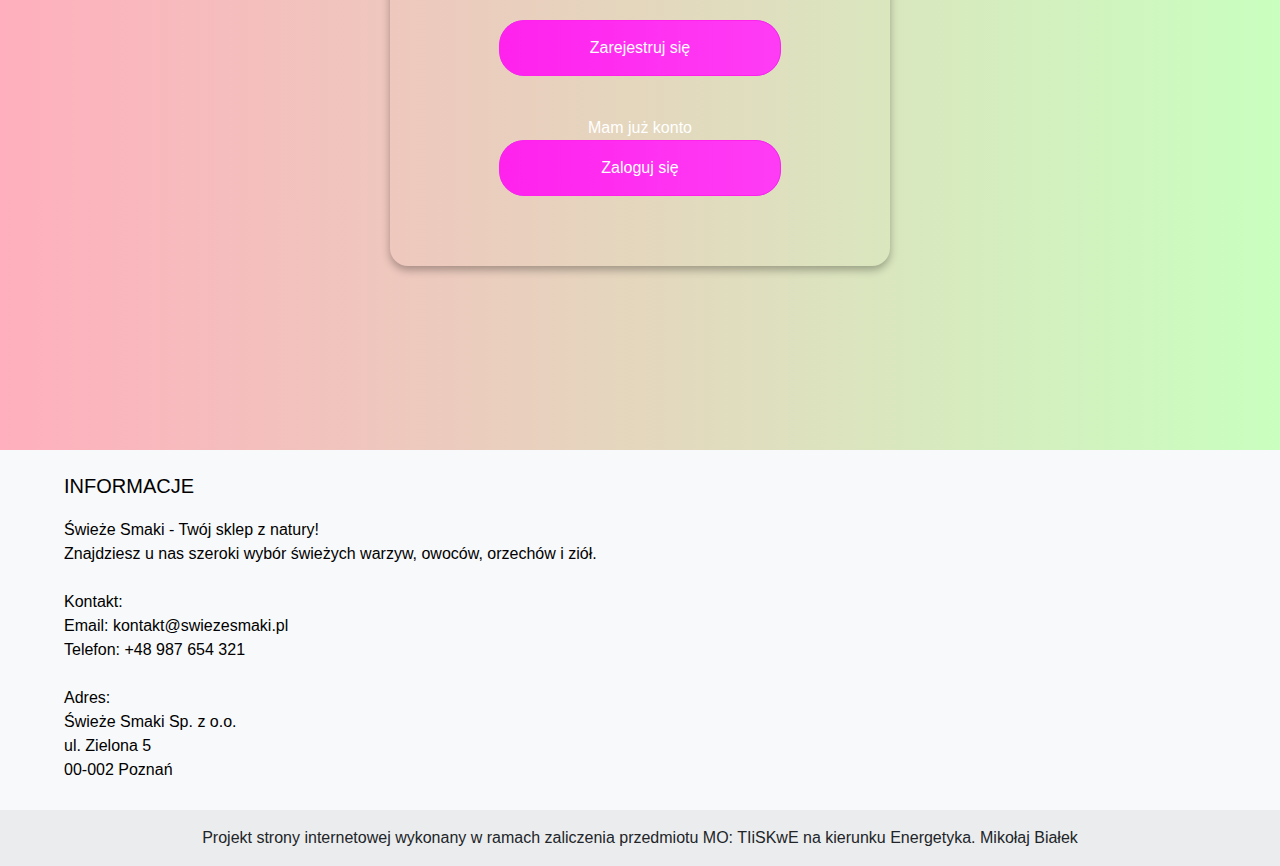
<file: sklep/html/register.html>
<!DOCTYPE html>
<html lang="en">
<head>
    <meta charset="UTF-8">
    <meta name="viewport" content="width=device-width, initial-scale=1.0">
    <script src="https://cdn.jsdelivr.net/npm/bootstrap@5.3.3/dist/js/bootstrap.bundle.min.js" integrity="sha384-YvpcrYf0tY3lHB60NNkmXc5s9fDVZLESaAA55NDzOxhy9GkcIdslK1eN7N6jIeHz" crossorigin="anonymous"></script>
    <link href="https://cdn.jsdelivr.net/npm/bootstrap@5.3.3/dist/css/bootstrap.min.css" rel="stylesheet" integrity="sha384-QWTKZyjpPEjISv5WaRU9OFeRpok6YctnYmDr5pNlyT2bRjXh0JMhjY6hW+ALEwIH" crossorigin="anonymous">
    <link rel="stylesheet" href="https://use.fontawesome.com/releases/v5.15.1/css/all.css">
    <link rel="stylesheet" href="https://maxcdn.bootstrapcdn.com/font-awesome/4.7.0/css/font-awesome.min.css">
    <link rel="stylesheet" href="../css/main.css">
    <link rel="stylesheet" href="../css/register.css">
    <title></title>
</head>
<body>
    <nav class="navbar navbar-expand-lg fixed-top" id="mainNavbar">
        <div class="container">
            <a class="navbar-brand" href="index.html"><i class="fa fa-home"></i><span class="text"> Home</span></a>
            <button class="navbar-toggler" type="button" data-bs-toggle="modal" data-bs-target="#navbar-modal">
            <span class="navbar-toggler-icon"></span>
        </button>
            <div class="collapse navbar-collapse" id="navbarNav">
                <ul class="navbar-nav ms-auto mb-2 mb-lg-0">
                    <li class="nav-item">
                        <a class="nav-link" href="Koszyk.html"><i class="fa fa-shopping-cart"></i><span class="text"> Koszyk</span></a>
                    </li>
                    <li class="nav-item dropdown">
                        <a class="nav-link dropdown-toggle" href="#" id="navbarDropdown" role="button" data-bs-toggle="dropdown" aria-expanded="false">
                            <i class="fa fa-tags"></i><span class="text"> Produkty</span>
                        </a>
                        <ul class="dropdown-menu" aria-labelledby="navbarDropdown">
                            <li><a class="dropdown-item" href="Przegladaj.html"> Przeglądaj nasze produkty</a></li>
                            <li><a class="dropdown-item" href="Owoce_warzywa.html"> Owoce i warzywa</a></li>
                            <li><a class="dropdown-item" href="orzechy.html"> Orzechy</a></li>
                            <li><a class="dropdown-item" href="ziola.html"> Przyprawy i zioła</a></li>
                        </ul>
                    </li>
                    <li class="nav-item dropdown">
                        <a class="nav-link dropdown-toggle" href="#" id="navbarDropdownLogin" role="button" data-bs-toggle="dropdown" aria-expanded="false">
                        <i class="far fa-user"></i><span class="text">Formularze</span>
                        </a>
                        <ul class="dropdown-menu" aria-labelledby="navbarDropdownServices">
                            <li><a class="dropdown-item" href="login.html"> Zaloguj się</a></li>
                            <li><a class="dropdown-item" href="register.html"> Zarejestruj się</a></li>
                        </ul>
                    </li>
                    <li class="nav-item dropdown">
                        <a class="nav-link dropdown-toggle" href="#" id="navbarDropdownLogin" role="button" data-bs-toggle="dropdown" aria-expanded="false">
                            <i class="fa fa-search"></i><span class="text">Więcej</span>
                        </a>
                        <ul class="dropdown-menu" aria-labelledby="navbarDropdownServices">
                            <li><a class="dropdown-item" href="regulamin.html">Regulamin</a></li>
                            <li><a class="dropdown-item" href="opinie.html">Opinie użytkowników</a></li>
                            <li><a class="dropdown-item" href="map.html">Mapa naszych sklepów</a></li>
                            <li><a class="dropdown-item" href="narysuj.html">Narysuj owoce</a></li>
                            <li><a class="dropdown-item" href="farmy.html">Mapa naszej Farmy</a></li>
                        </ul>
                    </li>
                    <li class="nav-item">
                        <a class="nav-link" href="prezentacja.html"><i class="fa fa-info-circle"></i><span class="text">Informacje</span></a>
                    </li>
                    <li class="nav-item">
                        <a class="nav-link" href="Kontakt.html"><i class="fa fa-phone"></i><span class="text"> Kontakt</span></a>
                    </li>
                </ul>
            </div>
        </div>
    </nav>
    <div class="modal fade" data-bs-backdrop="static" id="navbar-modal" tabindex="-1" role="dialog" aria-labelledby="navbar-modalLabel" aria-hidden="true">
        <div class="modal-dialog" role="document">
          <div class="modal-content">
            <div class="modal-header">
                <button type="button" class="btn-close" data-bs-dismiss="modal" aria-label="Close"></button>
              </div>
            <div class="modal-body">
                <ul class="navbar-nav ms-auto mb-2 mb-lg-0">
                    <li class="nav-item">
                        <a class="nav-link" href="Koszyk.html"><i class="fa fa-shopping-cart"></i><span class="text"> Koszyk</span></a>
                    </li>
                    <li class="nav-item dropdown">
                        <a class="nav-link dropdown-toggle" href="#" id="navbarDropdown" role="button" data-bs-toggle="dropdown" aria-expanded="false">
                            <i class="fa fa-tags"></i><span class="text"> Produkty</span>
                        </a>
                        <ul class="dropdown-menu" aria-labelledby="navbarDropdown">
                            <li><a class="dropdown-item" href="Przegladaj.html"> Przeglądaj nasze produkty</a></li>
                            <li><a class="dropdown-item" href="Owoce_warzywa.html"> Owoce i warzywa</a></li>
                            <li><a class="dropdown-item" href="orzechy.html"> Orzechy</a></li>
                            <li><a class="dropdown-item" href="ziola.html"> Przyprawy i zioła</a></li>
                        </ul>
                    </li>
                    <li class="nav-item dropdown">
                        <a class="nav-link dropdown-toggle" href="#" id="navbarDropdownLogin" role="button" data-bs-toggle="dropdown" aria-expanded="false">
                        <i class="far fa-user"></i><span class="text">Formularze</span>
                        </a>
                        <ul class="dropdown-menu" aria-labelledby="navbarDropdownServices">
                            <li><a class="dropdown-item" href="login.html"> Zaloguj się</a></li>
                            <li><a class="dropdown-item" href="register.html"> Zarejestruj się</a></li>
                        </ul>
                    </li>
                    <li class="nav-item dropdown">
                        <a class="nav-link dropdown-toggle" href="#" id="navbarDropdownLogin" role="button" data-bs-toggle="dropdown" aria-expanded="false">
                            <i class="fa fa-search"></i><span class="text">Więcej</span>
                        </a>
                        <ul class="dropdown-menu" aria-labelledby="navbarDropdownServices">
                            <li><a class="dropdown-item" href="regulamin.html">Regulamin</a></li>
                            <li><a class="dropdown-item" href="opinie.html">Opinie użytkowników</a></li>
                            <li><a class="dropdown-item" href="map.html">Mapa naszych sklepów</a></li>
                            <li><a class="dropdown-item" href="narysuj.html">Narysuj owoce</a></li>
                            <li><a class="dropdown-item" href="farmy.html">Mapa naszej Farmy</a></li>
                        </ul>
                    </li>
                    <li class="nav-item">
                        <a class="nav-link" href="prezentacja.html"><i class="fa fa-info-circle"></i><span class="text">Informacje</span></a>
                    </li>
                    <li class="nav-item">
                        <a class="nav-link" href="Kontakt.html"><i class="fa fa-phone"></i><span class="text"> Kontakt</span></a>
                    </li>
                </ul>
            </div>
          </div>
        </div>
      </div>

      <div class="container-main">
      <form class="login_form" autocomplete="off" action="mailto:info@example.com" method="post">
        <div class="form__icon" aria-hidden="true"></div>
        <h3>Zarejestruj się</h3>
        <div class="form__input-container">
            <input class="login_form_input" id="Login" type="text" aria-label="Login" placeholder="Login" required/>
            <label class="login_form_label" for="Login"></label>
        </div>

        <div class="form__input-container">
          <input class="login_form_input" id="Mail" type="email" aria-label="Mail" placeholder="Mail" required/>
          <label class="login_form_label" for="Mail"></label>
      </div>

      <div class="form__input-container">
        <input class="login_form_input" id="phone" type="tel" aria-label="Nr_telefonu" placeholder="Nr telefonu" pattern="[0-9]{3}[0-9]{3}[0-9]{3}" required/>
        <label class="login_form_label" for="phone"></label>
      </div>

      <div class="form__input-container">
        <h5>Podaj datę urodzenia:</h5>
        <br>
        <input class="login_form_input" id="data_urodzenia" type="date" aria-label="data_urodzenia" min="01-01-1900" onfocus="this.max=new Date().toISOString().split('T')[0]" required/>
        <label class="login_form_label" for="data_urodzenia"></label>
    </div>
        
        <div class="form__input-container">
            <input class="login_form_input" id="Haslo" type="password" aria-label="Haslo" placeholder="Hasło" required/>
            <label class="login_form_label" for="Haslo"></label>
        </div>

        <div class="form__input-container">
          <input class="login_form_input" id="Haslo" type="password" aria-label="Haslo" placeholder="Powtórz Hasło" required/>
          <label class="login_form_label" for="Haslo"></label>
      </div>
      <div class="col-12 col-md-6 col-lg-10 mx-auto">
      <h5>Preferowane produkty:</h5>
      <br>
      <select class="form-select" id="PreferowaneProdukty" required>
        <option value="">Wybierz swoje ulubione produkty</option>
        <option value="Owoce">Owoce</option>
        <option value="Warzywa">Warzywa</option>
        <option value="Orzechy">Orzechy</option>
        <option value="Ziola">Zioła</option>
      </select>
    </div>

    <div class="col-12 col-md-6 col-lg-10 mx-auto">
      <h5>Preferowany sposób dostawy:</h5>
      <br>
      <select class="form-select" id="SposobDostawy" required>
        <option value="">Jak chcesz otrzymać swoje zakupy?</option>
        <option value="OdbiorOsobisty">Odbiór osobisty</option>
        <option value="DostawaDoDomu">Dostawa do domu</option>
        <option value="Paczkomat">Paczkomat</option>
      </select>
    </div>

    <div class="col-12 col-md-6 col-lg-10 mx-auto">
      <h5>Częstotliwość zakupów:</h5>
      <br>
      <select class="form-select" id="CzestotliwoscZakupow" required>
        <option value="">Jak często robisz zakupy?</option>
        <option value="Codziennie">Codziennie</option>
        <option value="KilkaRazyWTygodniu">Kilka razy w tygodniu</option>
        <option value="RazWTygodniu">Raz w tygodniu</option>
        <option value="RazWMiesiacu">Raz w miesiącu</option>
      </select>
    </div>

    <div class="col-12 col-md-6 col-lg-10 mx-auto">
      <h5>Ulubiona kategoria produktów:</h5>
      <br>
      <select class="form-select" id="UlubionaKategoria" required>
        <option value="">Wybierz kategorię, którą lubisz najbardziej</option>
        <option value="SwiezeOwoce">Świeże owoce</option>
        <option value="EkoWarzywa">Ekologiczne warzywa</option>
        <option value="OrzechyZiarna">Orzechy i ziarna</option>
        <option value="PrzyprawyZiola">Przyprawy i zioła</option>
      </select>
    </div>
    
        <div class="form__input-checkbox">
            <input type="checkbox" class="login_form_input_checkbox" id="zapamietaj_haslo" aria-label="zapamietaj_haslo">
            <h6>Akceptuje
              <a href="regulamin.html"> Regulamin</a> Serwisu
            </h6>
        </div>
    
        <div class="form__spacer" aria-hidden="true"></div>
    
        <div class="form__button-container">
            <button class="btn btn-primary" type="button">Zarejestruj się</button>
            <p>Mam już konto</p>
            <button class="btn btn-primary" type="submit"  onclick="location.href='login.html'">Zaloguj się</button>
        </div>
        </form>
</div>

    <footer class="bg-body-tertiary text-center text-lg-start">
        <div class="container p-4">
          <div class="row">
         <div class="col-lg-6 col-md-12 mb-4 mb-md-0">
            <h5 class="text-uppercase">Informacje</h5>
            <p>
                Świeże Smaki - Twój sklep z natury!<br>
                Znajdziesz u nas szeroki wybór świeżych warzyw, owoców, orzechów i ziół.<br>
                <br>
                Kontakt:<br>
                Email: kontakt@swiezesmaki.pl<br>
                Telefon: +48 987 654 321<br>
                <br>
                Adres:<br>
                Świeże Smaki Sp. z o.o.<br>
                ul. Zielona 5<br>
                00-002 Poznań<br>
                <br>
            </p>
            </div>
          </div>
        </div>
        <div class="text-center p-3" style="background-color: rgba(0, 0, 0, 0.05);">
          <a class="text-body" style='text-decoration: none;'>Projekt strony internetowej wykonany w ramach zaliczenia przedmiotu MO: TIiSKwE na kierunku Energetyka. Mikołaj Białek</a>
        </div>
      </footer>
    <script src="../js/nav.js"></script>
    <script src="../js/navbar_hide.js"></script>

</body>
</html>
</file>
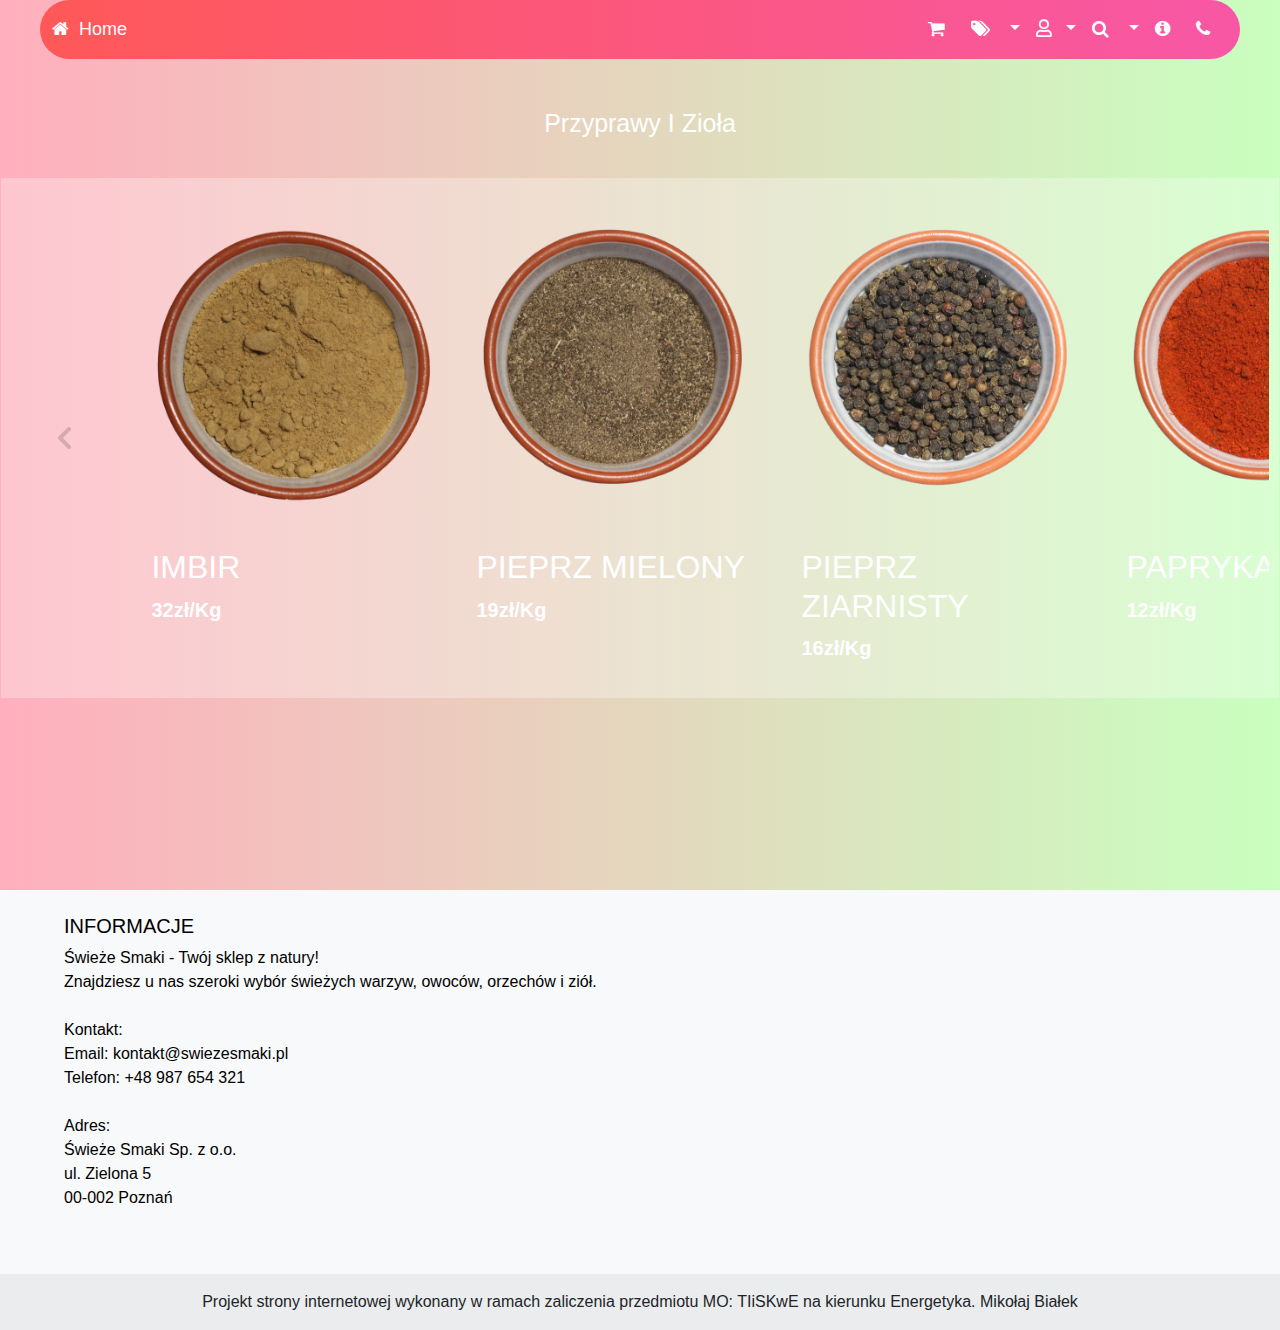
<file: sklep/html/ziola.html>
<!DOCTYPE html>
<html lang="en">
<head>
    <meta charset="UTF-8">
    <meta name="viewport" content="width=device-width, initial-scale=1.0">
    <script src="https://cdn.jsdelivr.net/npm/bootstrap@5.3.3/dist/js/bootstrap.bundle.min.js" integrity="sha384-YvpcrYf0tY3lHB60NNkmXc5s9fDVZLESaAA55NDzOxhy9GkcIdslK1eN7N6jIeHz" crossorigin="anonymous"></script>
    <link href="https://cdn.jsdelivr.net/npm/bootstrap@5.3.3/dist/css/bootstrap.min.css" rel="stylesheet" integrity="sha384-QWTKZyjpPEjISv5WaRU9OFeRpok6YctnYmDr5pNlyT2bRjXh0JMhjY6hW+ALEwIH" crossorigin="anonymous">
    <link rel="stylesheet" href="https://use.fontawesome.com/releases/v5.15.1/css/all.css">
    <link rel="stylesheet" href="https://maxcdn.bootstrapcdn.com/font-awesome/4.7.0/css/font-awesome.min.css">
    <link rel="stylesheet" href="../css/main.css">
    <link rel="stylesheet" href="../css/kontener.css">
    <title></title>
</head>
<body>
    <nav class="navbar navbar-expand-lg fixed-top" id="mainNavbar">
        <div class="container">
            <a class="navbar-brand" href="index.html"><i class="fa fa-home"></i><span class="text"> Home</span></a>
            <button class="navbar-toggler" type="button" data-bs-toggle="modal" data-bs-target="#navbar-modal">
            <span class="navbar-toggler-icon"></span>
        </button>
            <div class="collapse navbar-collapse" id="navbarNav">
                <ul class="navbar-nav ms-auto mb-2 mb-lg-0">
                    <li class="nav-item">
                        <a class="nav-link" href="Koszyk.html"><i class="fa fa-shopping-cart"></i><span class="text"> Koszyk</span></a>
                    </li>
                    <li class="nav-item dropdown">
                        <a class="nav-link dropdown-toggle" href="#" id="navbarDropdown" role="button" data-bs-toggle="dropdown" aria-expanded="false">
                            <i class="fa fa-tags"></i><span class="text"> Produkty</span>
                        </a>
                        <ul class="dropdown-menu" aria-labelledby="navbarDropdown">
                            <li><a class="dropdown-item" href="Przegladaj.html"> Przeglądaj nasze produkty</a></li>
                            <li><a class="dropdown-item" href="Owoce_warzywa.html"> Owoce i warzywa</a></li>
                            <li><a class="dropdown-item" href="orzechy.html"> Orzechy</a></li>
                            <li><a class="dropdown-item" href="ziola.html"> Przyprawy i zioła</a></li>
                        </ul>
                    </li>
                    <li class="nav-item dropdown">
                        <a class="nav-link dropdown-toggle" href="#" id="navbarDropdownLogin" role="button" data-bs-toggle="dropdown" aria-expanded="false">
                        <i class="far fa-user"></i><span class="text">Formularze</span>
                        </a>
                        <ul class="dropdown-menu" aria-labelledby="navbarDropdownServices">
                            <li><a class="dropdown-item" href="login.html"> Zaloguj się</a></li>
                            <li><a class="dropdown-item" href="register.html"> Zarejestruj się</a></li>
                        </ul>
                    </li>
                    <li class="nav-item dropdown">
                        <a class="nav-link dropdown-toggle" href="#" id="navbarDropdownLogin" role="button" data-bs-toggle="dropdown" aria-expanded="false">
                            <i class="fa fa-search"></i><span class="text">Więcej</span>
                        </a>
                        <ul class="dropdown-menu" aria-labelledby="navbarDropdownServices">
                            <li><a class="dropdown-item" href="regulamin.html">Regulamin</a></li>
                            <li><a class="dropdown-item" href="opinie.html">Opinie użytkowników</a></li>
                            <li><a class="dropdown-item" href="map.html">Mapa naszych sklepów</a></li>
                            <li><a class="dropdown-item" href="narysuj.html">Narysuj owoce</a></li>
                            <li><a class="dropdown-item" href="farmy.html">Mapa naszej Farmy</a></li>
                        </ul>
                    </li>
                    <li class="nav-item">
                        <a class="nav-link" href="prezentacja.html"><i class="fa fa-info-circle"></i><span class="text">Informacje</span></a>
                    </li>
                    <li class="nav-item">
                        <a class="nav-link" href="Kontakt.html"><i class="fa fa-phone"></i><span class="text"> Kontakt</span></a>
                    </li>
                </ul>
            </div>
        </div>
    </nav>
    <div class="modal fade" data-bs-backdrop="static" id="navbar-modal" tabindex="-1" role="dialog" aria-labelledby="navbar-modalLabel" aria-hidden="true">
        <div class="modal-dialog" role="document">
          <div class="modal-content">
            <div class="modal-header">
                <button type="button" class="btn-close" data-bs-dismiss="modal" aria-label="Close"></button>
              </div>
            <div class="modal-body">
                <ul class="navbar-nav ms-auto mb-2 mb-lg-0">
                    <li class="nav-item">
                        <a class="nav-link" href="Koszyk.html"><i class="fa fa-shopping-cart"></i><span class="text"> Koszyk</span></a>
                    </li>
                    <li class="nav-item dropdown">
                        <a class="nav-link dropdown-toggle" href="#" id="navbarDropdown" role="button" data-bs-toggle="dropdown" aria-expanded="false">
                            <i class="fa fa-tags"></i><span class="text"> Produkty</span>
                        </a>
                        <ul class="dropdown-menu" aria-labelledby="navbarDropdown">
                            <li><a class="dropdown-item" href="Przegladaj.html"> Przeglądaj nasze produkty</a></li>
                            <li><a class="dropdown-item" href="Owoce_warzywa.html"> Owoce i warzywa</a></li>
                            <li><a class="dropdown-item" href="orzechy.html"> Orzechy</a></li>
                            <li><a class="dropdown-item" href="ziola.html"> Przyprawy i zioła</a></li>
                        </ul>
                    </li>
                    <li class="nav-item dropdown">
                        <a class="nav-link dropdown-toggle" href="#" id="navbarDropdownLogin" role="button" data-bs-toggle="dropdown" aria-expanded="false">
                        <i class="far fa-user"></i><span class="text">Formularze</span>
                        </a>
                        <ul class="dropdown-menu" aria-labelledby="navbarDropdownServices">
                            <li><a class="dropdown-item" href="login.html"> Zaloguj się</a></li>
                            <li><a class="dropdown-item" href="register.html"> Zarejestruj się</a></li>
                        </ul>
                    </li>
                    <li class="nav-item dropdown">
                        <a class="nav-link dropdown-toggle" href="#" id="navbarDropdownLogin" role="button" data-bs-toggle="dropdown" aria-expanded="false">
                            <i class="fa fa-search"></i><span class="text">Więcej</span>
                        </a>
                        <ul class="dropdown-menu" aria-labelledby="navbarDropdownServices">
                            <li><a class="dropdown-item" href="regulamin.html">Regulamin</a></li>
                            <li><a class="dropdown-item" href="opinie.html">Opinie użytkowników</a></li>
                            <li><a class="dropdown-item" href="map.html">Mapa naszych sklepów</a></li>
                            <li><a class="dropdown-item" href="narysuj.html">Narysuj owoce</a></li>
                            <li><a class="dropdown-item" href="farmy.html">Mapa naszej Farmy</a></li>
                        </ul>
                    </li>
                    <li class="nav-item">
                        <a class="nav-link" href="prezentacja.html"><i class="fa fa-info-circle"></i><span class="text">Informacje</span></a>
                    </li>
                    <li class="nav-item">
                        <a class="nav-link" href="Kontakt.html"><i class="fa fa-phone"></i><span class="text"> Kontakt</span></a>
                    </li>
                </ul>
            </div>
          </div>
        </div>
      </div>


    <div class="container-main">
        <h1 
        class="product-category">Przyprawy i zioła 
        </h1>
        <section class="product"> 
            <button class="pre-btn"><img src="../arrow/arrow.png"></button>
            <button class="nxt-btn"><img src="../arrow/arrow.png"></button>
            <div class="product-container">
                <div class="product-card">
                    <div class="product-image">
                        <img src="../zdjecia/imbir.png" class="product-thumb" alt="">
                        <button class="card-btn" onclick="location.href='koszyk.html'">Dodaj do koszyka <i class="fa fa-shopping-cart"></i></button>
                    </div>
                    <div class="product-info">
                        <h2 class="product-brand">Imbir</h2>
                        <span class="price">32zł/Kg</span>
                    </div>
                </div>
                <div class="product-card">
                    <div class="product-image">
                        <img src="../zdjecia/pieprz-czarny-mielony.png" class="product-thumb" alt="">
                        <button class="card-btn" onclick="location.href='koszyk.html'">Dodaj do koszyka <i class="fa fa-shopping-cart"></i></button>
                    </div>
                    <div class="product-info">
                        <h2 class="product-brand">Pieprz mielony</h2>
                        <span class="price">19zł/Kg</span>
                    </div>
                </div>
                <div class="product-card">
                    <div class="product-image">
                        <img src="../zdjecia/pieprz-czarny-ziarno.png" class="product-thumb" alt="">
                        <button class="card-btn" onclick="location.href='koszyk.html'">Dodaj do koszyka <i class="fa fa-shopping-cart"></i></button>
                    </div>
                    <div class="product-info">
                        <h2 class="product-brand">Pieprz ziarnisty</h2>
                        <span class="price">16zł/Kg</span>
                    </div>
                </div>
                <div class="product-card">
                    <div class="product-image">
                        <img src="../zdjecia/papryka-ostra.png" class="product-thumb" alt="">
                        <button class="card-btn" onclick="location.href='koszyk.html'">Dodaj do koszyka <i class="fa fa-shopping-cart"></i></button>
                    </div>
                    <div class="product-info">
                        <h2 class="product-brand">Papryka ostra</h2>
                        <span class="price">12zł/Kg</span>
                    </div>
                </div>
                <div class="product-card">
                    <div class="product-image">
                        <img src="../zdjecia/sol_himalajska_czarna.png" class="product-thumb" alt="">
                        <button class="card-btn" onclick="location.href='koszyk.html'">Dodaj do koszyka <i class="fa fa-shopping-cart"></i></button>
                    </div>
                    <div class="product-info">
                        <h2 class="product-brand">Sól himalajska</h2>
                        <span class="price">14zł/Kg</span>
                    </div>
                </div>

                <div class="product-card">
                    <div class="product-image">
                        <img src="../zdjecia/Przyprawa-do-pizzy-1.png" class="product-thumb" alt="">
                        <button class="card-btn" onclick="location.href='koszyk.html'">Dodaj do koszyka <i class="fa fa-shopping-cart"></i></button>
                    </div>
                    <div class="product-info">
                        <h2 class="product-brand">Przyprawa do pizzy</h2>
                        <span class="price">10zł/Kg</span>
                    </div>
                </div>

                <div class="product-card">
                    <div class="product-image">
                        <img src="../zdjecia/ROZMARYN.png" class="product-thumb" alt="">
                        <button class="card-btn" onclick="location.href='koszyk.html'">Dodaj do koszyka <i class="fa fa-shopping-cart"></i></button>
                    </div>
                    <div class="product-info">
                        <h2 class="product-brand">Rozmaryn</h2>
                        <span class="price">20zł/Kg</span>
                    </div>
                </div>

                <div class="product-card">
                    <div class="product-image">
                        <img src="../zdjecia/Przyprawa-barbecue.png" class="product-thumb" alt="">
                        <button class="card-btn" onclick="location.href='koszyk.html'">Dodaj do koszyka <i class="fa fa-shopping-cart"></i></button>
                    </div>
                    <div class="product-info">
                        <h2 class="product-brand">Przyprawa BBQ</h2>
                        <span class="price">23zł/Kg</span>
                    </div>
                </div>

                <div class="product-card">
                    <div class="product-image">
                        <img src="../zdjecia/Przyprawa-do-ryb.png" class="product-thumb" alt="">
                        <button class="card-btn" onclick="location.href='koszyk.html'">Dodaj do koszyka <i class="fa fa-shopping-cart"></i></button>
                    </div>
                    <div class="product-info">
                        <h2 class="product-brand">Przyprawa do ryb</h2>
                        <span class="price">26zł/Kg</span>
                    </div>
                </div>
                </div>
            </div>
            </div>
        </section>
    <script src="../js/przesun.js"></script>

    <footer class="bg-body-tertiary text-center text-lg-start">
        <div class="container p-4">
          <div class="row">
         <div class="col-lg-6 col-md-12 mb-4 mb-md-0">
            <h5 class="text-uppercase">Informacje</h5>
            <p>
                Świeże Smaki - Twój sklep z natury!<br>
                Znajdziesz u nas szeroki wybór świeżych warzyw, owoców, orzechów i ziół.<br>
                <br>
                Kontakt:<br>
                Email: kontakt@swiezesmaki.pl<br>
                Telefon: +48 987 654 321<br>
                <br>
                Adres:<br>
                Świeże Smaki Sp. z o.o.<br>
                ul. Zielona 5<br>
                00-002 Poznań<br>
                <br>
            </p>
            </div>
          </div>
        </div>
        <div class="text-center p-3" style="background-color: rgba(0, 0, 0, 0.05);">
          <a class="text-body" style='text-decoration: none;'>Projekt strony internetowej wykonany w ramach zaliczenia przedmiotu MO: TIiSKwE na kierunku Energetyka. Mikołaj Białek</a>
        </div>
      </footer>



    <script src="../js/nav.js"></script>
    <script src="../js/navbar_hide.js"></script>
</body>
</html>
</file>
<file: sklep/css/main.css>
body {
    margin: 0; 
    padding-top: 70px; 
    color: white;
    font-family: 'Roboto', sans-serif;
    background: #C9FFBF;  
    background: -webkit-linear-gradient(to right, #FFAFBD, #C9FFBF); 
    background: linear-gradient(to right, #FFAFBD, #C9FFBF); 
    
}

.navbar {
    margin: 0 auto;
    max-width: 1500px; 
    width: 100%;
    border: 0;
    border-radius: 50px;
    background: linear-gradient(to right, #ff5858, #f857a6);
    transition: top 0.3s;
}

.navbar .nav-item > a, .navbar-brand {
    color: white;
    font-size: 18px;
    transition: 0.2s ease-in-out;
}
.navbar .nav-item > a .text {
    display: inline-block;
    max-width: 0;
    overflow: hidden;
    opacity: 0;
    transition: max-width 0.5s ease, opacity 0.5s ease;
    vertical-align: bottom;
    margin-left: 5px;
}
.navbar .nav-item > a:hover .text {
    max-width: 100px;
    opacity: 1;
}
.dropdown-menu {
    display: block;
    visibility: hidden;
    opacity: 0;
    transition: visibility 0s, opacity 0.5s linear;
    color: #000;
}


.dropdown-menu.show {
    visibility: visible;
    opacity: 1;
    transition-delay: 0s;
    background: linear-gradient(to right, #ff5858, #f857a6);
    border: none;
}
.dropdown-menu a {
    color: white;
}
.dropdown-menu a:hover {
    background: rgba(255, 255, 255, 0.2);
}
.form-control {
    background: rgba(255, 255, 255, 0.7);
    border: 0;
    border-radius: 15px;
    color: black;
    font-weight: bold;
    transition: 0.2s ease-in-out;
}
.form-control:hover {
    background: white;
}
.navbar .fa {
    margin-right: 5px;
}

.modal-dialog {
    margin-left: -3px;
    margin-top: 60px;
    width: 100%;
}

.modal-dialog .modal-content {
    background-color: transparent;
    border: none;
}

.modal-dialog .modal-body {
    padding-top: 65px;
}

.modal-dialog .nav-link {
    font-size: 18px;
    margin-bottom: 30px;
    color: rgb(255, 255, 255);
}

.modal-dialog .nav-link:hover::before,
.modal-dialog .nav-link:active::before {
    width: 0;
    visibility: hidden;
}

.bg-body-tertiary {
    background-color: #fff;
}
.modal-content .dropdown-menu {
    width: 100vw;
    left: 0 !important;
    right: 0 !important;
    position: absolute;
    background-color: transparent;
    border: none;
    top: 100%;
}


@media (max-width: 768px) {
  .navbar-collapse {
    display: none;
  }
}

@media (max-width: 768px) {
  .navbar-toggler {
    display: block;
  }
}
@media (min-width: 1000px) {
    .container {
        max-width: 1200px; 
    }
    .navbar {
        max-width: 1200px; 
    }
}
.row{
    color: black;
}



@media (max-width: 340px) {

.navbar-brand, .nav-link {
        font-size: 0.8rem; 
}


.modal-content {
        padding: 10px; 
}

.regulamin-container h2 {
        font-size: 1.2rem; 
}

.regulamin-container ul {
        padding-left: 15px;
}

.regulamin-container li {
        font-size: 0.7rem; 
}

footer .text-uppercase {
        font-size: 0.8rem; 
}

footer p {
        font-size: 0.7rem; 
}


.container, .container-fluid {
        padding-left: 10px;
        padding-right: 10px;
}

}
</file>
<file: sklep/css/znacznik_map.css>
h1, h4{
    text-align: center;
}

figure{
    text-align: center;
}

@media screen and (max-width: 480px) {
    img[usemap] {
        width: 100%;
        height: auto;
        border-radius: 30px;
    }
}

@media screen and (min-width: 481px) {
    img[usemap] {
        width: 60%;
        height: 60%;
        border-radius: 30px;
    }
}
</file>
<file: sklep/css/kontakt.css>
body {
    margin: 0;
    padding: 0;
    font-family: Arial, sans-serif;
    box-sizing: border-box;
}
.container-contact {
    display: flex;
    flex-wrap: wrap;
    justify-content: space-between;
    align-items: flex-start;
    padding: 20px;
    margin-top: 0; 
    margin-bottom: 25%;
    padding: 5%;
}
input, textarea {
    width: 100%;
    padding: 10px;
    border: 1px solid #ccc;
    border-radius: 30px; 
    background-color: rgba(255, 255, 255, 0.5); 
    box-shadow: none;
    outline: none; 
}

button.sent {
    padding: 10px;
    background-color: #ff1493;
    color: white;
    border: none;
    border-radius: 20px; 
    cursor: pointer;
    transition: background-color 0.3s ease; 
}

button.sent:hover {
    background-color: #ff69b4; 
}

.contact-info, .social-icons, .contact-form {
    flex: 1;
    min-width: 300px;
    margin: 10px;
}

.contact-info p, .social-icons p {
    margin: 0 0 10px;
}

.social-icons a {
    display: inline-block;
    margin: 0 10px;
    text-decoration: none;
    color: #000;
}

.social-icons svg {
    vertical-align: middle;
    margin-left: 5px;
}

h1{
    width: 100%;
    text-align: center;
    margin-top: 70px; 
    margin-bottom: 3%;
}

form {
    display: flex;
    flex-direction: column;
    gap: 10px;
}

textarea{
    resize: none;
}
</file>
<file: sklep/css/koszyk.css>
body {
    justify-content: center; 
    align-items: center;
}

.container-main {
    margin-top: 0; 
    max-width: 80%; 
    width: 80%; 

    margin-left: auto;
    margin-right: auto;
}


.content {
    flex: 1; 
    display: flex; 
    flex-direction: column; 
    justify-content: center; 
}

.cart-item {
    border-bottom: 1px solid black;
    padding: 15px 20px;
    margin-bottom: 20px;
    width: 100%; 
}

.cart {
    margin: 20px 0;
    background-color: transparent;
    padding: 60px 0;
    border-radius: 30px;
    width: 100%;
}

.cart-item {
    border-bottom: 1px solid black;
    padding: 15px 20px;
    margin-bottom: 20px;
    width: 100%;
}

.center-item {
    display: flex;
    align-items: center;
    justify-content: flex-start;
}

.cart-item img {
    width: 115px;
}

.cart-item h5 {
    padding: 0 45px;
}

.cart-item .remove-item {
    width: 25px!important;
}

.btn-default {
    background-color: #fff;
    border: 1px solid #ddd;
}

.cart-item .form-control {
    background-color: #F6F5FA;
    border: none;
    width: 65px;
    border-radius: 10px!important;
    font-weight: 700;
    font-size: 20px;
}

.form-control.text-center::-webkit-inner-spin-button,
.form-control.text-center::-webkit-outer-spin-button {
  -webkit-appearance: none;
  margin: 0;
}

.form-control.text-center {
  -moz-appearance: textfield;
}

.input-group {
    width: unset;
    flex-wrap: nowrap;
}

.status {
    text-align: right;
}

.check-out, .clear-cart {
    padding: 10px 30px;
    font-size: 19px;
    border: none;
}

.check-out {
    background-color: #2FBE70;
    color: #fff;
}

.clear-cart {
    background-color: #FFC107;
    color: #fff;
}

.btn {
    width: 100%;
    margin-bottom: 10px;
}
h1{
    margin-top: 3%;
    text-align: center;
}

@media (min-width: 768px) {
    .btn {
        width: auto;
        margin-bottom: 0;
    }
}

@media (max-width: 767px) {
    .btn {
        padding: .375rem .75rem;
        font-size: 1rem;
    }
}
</file>
<file: sklep/css/login.css>
.container-main{
    height: 120vh;
}

html, body {
    height: 100%;
    margin: 0;
}
  
.container-main {
    display: flex;
    justify-content: center;
    align-items: center;
    height: 100%;
}
  
.login_form {
    width: 100%;
    max-width: 500px; 
    height: auto;
    padding: 20px;
    box-shadow: 0 4px 8px rgba(0,0,0,0.3); 
    border-radius: 18px; 
}
h3{
    text-align: center;
    color: rgb(255, 255, 255);
}


.login_form {
    display: flex;
    flex-direction: column;
    align-items: center;
    padding: 30px; 
    box-sizing: border-box;
}
::placeholder{
    color: white;
}
.form__input-container, .form__input-checkbox, .form__button-container {
    width: 100%;
    max-width: 400px;
    margin: 20px 0;
}

.login_form_input{
    border-radius: 20px;
    background-color: transparent;
    box-shadow: 0px 0px 1px 4px rgba(255, 255, 255, 0.37);
    border: transparent;
}

.login_form_input, .login_form_input_checkbox {
    width: 100%;
    padding: 15px; 
    box-sizing: border-box;
}

p{
    margin-top: 20px;
    margin-bottom: -20px;
}

.btn-primary {
    width: 100%;
    padding: 15px; 
    margin-top: 20px; 
    box-sizing: border-box;
    border-radius: 25px;
    margin-bottom: 20px;
}

.form__button-container {
    display: flex;
    flex-direction: column;
    align-items: center;
}

.form__input-checkbox {
    display: flex;
    align-items: center;
    justify-content: center; 
    margin: 10px 0; 
}

.form__input-checkbox h6 {
    margin: 0;
    padding-left: 10px; 
}

.form__input-checkbox input {
    width: auto;
}

.btn-primary {
    color: #fff;
    background-image: linear-gradient(to right, #ff22ed, #ff3cf5);
    border-color: #ff22ed;
}
  
.btn-primary:hover {
    color: #fff;
    background-image: linear-gradient(to right, #ff3cf5, #ff22ed);
    border-color: #ff3cf5;
}
  
.btn-primary:focus, .btn-primary.focus {
    color: #fff;
    background-image: linear-gradient(to right, #ff22ed, #ff3cf5);
    box-shadow: 0 0 0 3px rgba(197, 69, 248, 0.5);
}
  
.btn-primary.disabled, .btn-primary:disabled {
    color: #fff;
    background-image: linear-gradient(to right, #9227b3, #a51bcf);
    border-color: #9227b3;
}
  
.btn-primary:active, .btn-primary.active,
.show > .btn-primary.dropdown-toggle {
    color: #fff;
    background-image: linear-gradient(to right, #a51bcf, #9227b3);
    border-color: #a51bcf;
}


@media (max-width: 600px) {
    .login_form {
        padding: 20px;
    }

    .form__input-container, .form__input-checkbox, .form__button-container {
        width: 100%;
        margin: 15px 0; 
    }

    .btn-primary {
        width: 100%;
    }
}

@media (min-width: 601px) {
    .login_form {
        padding: 30px; 
    }

    .form__input-container, .form__input-checkbox, .form__button-container {
        width: 80%;
        margin: 20px 0; 
    }

    .btn-primary {
        width: 80%;
    }
}
</file>
<file: sklep/css/tabela.css>
.container-main {
  height: auto;
  overflow-x: hidden;
}

.table_container {
    display: flex;
    justify-content: center;
    align-items: center;
    margin: 0 auto; 
    max-width: 90%; 
    margin-bottom: 2%;
  }
  
  .table-responsive {
    min-height: .01%; 
    overflow-x: auto; 
  }
  
  th, td {
    border: 1px solid #ffb6c1; /* Light pink border for table cells */
    text-align: center;
    font-weight: 500;
  }
  
  th {
    background-color: #ff69b4; /* Hot pink background for table headers */
    color: white; 
    font-weight: bold;
  }
  
  table {
    width: 100%;
    margin: 0 auto; 
  }
  
  th, td {
    word-wrap: break-word;
  }
  
  input, select {
    background-color: #fffaf0; /* Very light pink background for inputs */
    border: solid 1px #ff69b4; /* Hot pink border for inputs */
    border-radius: 10px;
    box-shadow: 0px 2px 6px 3px #ffb6c1; /* Light pink shadow for inputs */
    cursor: pointer;
    width: 100%;
    max-width: 500px; 
    margin: 10px auto; 
  }
  
  h2{
    text-align: center;
    margin-top: 3%;
    color: #ffffff; /* Deep pink color for headings */
  }
  
  #opinionForm .form-group {
    margin-bottom: 10px; 
  }
  
  /* Responsive styles */
  @media (max-width: 718px) {
    .table_container table {
      width: auto; 
    }
  
    .table_container th,
    .table_container td {
      padding: 5px; 
      font-size: 0.8em; 
    }
  
    .table_container .optional-column {
      display: none;
    }
  }
  
  @media (max-width: 567px) {
    .table-responsive-custom table {
      width: auto; 
    }
    
    .table-responsive-custom th,
    .table-responsive-custom td {
      padding: 5px; 
      font-size: 0.2em; 
    }
  
    .table-responsive-custom .hide-on-mobile {
      display: none;
    }
  }
  
  @media (max-width: 480px) {
    .table_container table {
      width: auto; 
    }
  
    .table_container th,
    .table_container td {
      padding: 5px; 
    }
  }
  
  .btn-primary {
    background-color: #ff1493; /* Deep pink background for buttons */
    border-color: #ff69b4; /* Hot pink border for buttons */
    margin-bottom: 3%;
  }
  
  .btn-primary:hover {
    background-color: #ff69b4; /* Hot pink background for buttons on hover */
    border-color: #ff1493; /* Deep pink border for buttons on hover */
  }
</file>
<file: sklep/css/kontener.css>
.container-main{
    height: auto;
    margin-bottom: 15%;
}
h1{
    margin-top: 3%;
    text-align: center;
}

.product {
    position: relative;
    overflow: hidden;
    padding: 10px;
    margin-left: auto;
    margin-right: auto;
    background-color: #ffffff4b;
    box-sizing: border-box;
    max-height: 580px;
    max-width: 99.9%;
}
  
.product-category {
    padding: 0 5vw;
    font-size: 25px;
    font-weight: 400;
    margin-bottom: 40px;
    text-transform: capitalize;
}
  
.product-container {
    padding: 0 11vw;
    padding-right: 9vw;
    display: flex;
    overflow-x: hidden;
    scroll-behavior: smooth;
    overflow-y: hidden;
}
  
.product-card {
    flex: 0 0 auto;
    width: 285px;
    height: 500px;
    margin-right: 40px;
    /* border: 3px solid pink;
    background-color: pink;
    border-radius: 30px; */
}
  
.product-image {
    position: relative;
    width: 100%;
    height: 350px;
    overflow: hidden;
    border-radius: 8px;
    /* border: 5px solid pink; */
}
  
.product-thumb {
    width: 100%;
    height: 100%;
    object-fit: cover;
}
  
.discount-tag {
    position: absolute;
    background: #fff;
    padding: 5px;
    border-radius: 5px;
    color: #ff7d7d;
    right: 10px;
    top: 10px;
    text-transform: capitalize;
}
  
.card-btn {
    position: absolute;
    bottom: 10px;
    left: 50%;
    transform: translateX(-50%);
    padding: 10px;
    width: 90%;
    text-transform: capitalize;
    border: none;
    outline: none;
    background: #fff;
    border-radius: 5px;
    transition: 0.5s;
    cursor: pointer;
    opacity: 0;
}
  
.product-card:hover .card-btn {
    opacity: 1;
}
  
.card-btn:hover {
    background: #f83edf;
    color: #fff;
}
  
.product-info {
    width: 100%;
    height: 100px;
    padding-top: 10px;
}
  
.product-brand {
    text-transform: uppercase;
}
  
  
.price {
    font-weight: 900;
    font-size: 20px;
}
  
.actual-price {
    margin-left: 20px;
    opacity: 0.5;
    text-decoration: line-through;
}
  
.pre-btn,
.nxt-btn {
    border: none;
    width: 10vw;
    height: 100%;
    position: absolute;
    top: 0;
    display: flex;
    justify-content: center;
    align-items: center;
    background: transparent;
    cursor: pointer;
    z-index: 8;
}
  
.pre-btn {
    left: 0;
    transform: rotate(180deg);
}
  
.nxt-btn {
    right: 0;
}
  
.pre-btn img,
.nxt-btn img {
    opacity: 0.2;
}
  
.pre-btn:hover img,
.nxt-btn:hover img {
    opacity: 1;
}
  
.collection-container {
    width: 100%;
    display: grid;
    grid-template-columns: repeat(2, 1fr);
    grid-gap: 10px;
}
  
.collection {
    position: relative;
}
  
.collection img {
    width: 100%;
    height: 100%;
    object-fit: cover;
}
  
.collection p {
    position: absolute;
    top: 50%;
    left: 50%;
    transform: translate(-50%, -50%);
    text-align: center;
    color: #fff;
    font-size: 50px;
    text-transform: capitalize;
}
  
.collection:nth-child(3) {
    grid-column: span 2;
    margin-bottom: 10px;
}

canvas {
    border: 1px solid #000;
}
</file>
<file: sklep/css/prezentacja.css>
.container-main {
    display: flex;
    justify-content: center; 
    align-items: center; 
    height: 100vh;
    padding-top: 70px;
    padding-bottom: 50px; 
    margin-top: -70px; 
}

.overlay {
    position: absolute;
    top: 0;
    left: 0;
    width: 100%;
    height: 100%;
    background: rgba(0, 0, 0, 0.3);
    z-index: -1;
}

.carousel-item img {
    border-radius: 70px;
    filter: blur(3px);
    height: 600px; 
    object-fit: cover; 
}

.container {
    position: relative;
    z-index: 1;
}

.carousel-item img {
    border-radius: 70px;
    filter: blur(3px);
    max-height: 600px; 
    height: auto; 
    object-fit: cover;
}

h5 {
    font-weight: bold;
}

h5, p {
    color: rgb(0, 0, 0);
} 

.center-caption {
    position: absolute;
    top: 50%;
    left: 50%;
    transform: translate(-50%, -50%);
    text-align: center;
}

#presentation {
    height: auto; 
    width: 60%; 
    max-width: 120%; 
    margin-bottom: 5%;
}
h2{
    margin-top: 5%;
    text-align: center;
    width: auto;
}
</file>
<file: sklep/css/przegladarka.css>
.container-main {
    height: auto;
    margin-bottom: 5%;
}
.carousel-item img {
  max-width: 50%;
  max-height: 50%; 
  margin-left: 26.5%;
}
.carousel-control-prev-icon,
.carousel-control-next-icon {
  filter: invert(100%);
}

.buttons {
  text-align: center;
}

.buttons .button {
  display: inline-block;
  margin: 0 5px; 
  cursor: pointer;
  transform: scale(1); 
  -webkit-transform: scale(1);
  -moz-transform: scale(1);
  -ms-transform: scale(1);
  -o-transform: scale(1);
}

@media (min-width: 481px) {
  .buttons .button {
    transform: scale(1.5); 
    -webkit-transform: scale(1.5);
    -moz-transform: scale(1.5);
    -ms-transform: scale(1.5);
    -o-transform: scale(1.5);
  }
}

@media (min-width: 769px) {
  .buttons .button {
    transform: scale(2); 
    -webkit-transform: scale(2);
    -moz-transform: scale(2);
    -ms-transform: scale(2);
    -o-transform: scale(2);
  }
}

@media (max-width: 1670px) {
  .buttons .button {
    display: none;
  }
}

@media (min-width: 1781px) {
  .buttons .button {
    display: none;
  }
}

h1 {
    margin-top: 3%;
    text-align: center;
}
</file>
<file: sklep/css/register.css>
.container-main{
    height: 220vh;
    justify-content: center;
    align-items: center;
    display: flex;
}

html, body {
    height: 100%;
    margin: 0;
}
  
.login_form {
    width: 100%;
    max-width: 500px; 
    height:auto;
    display: flex;
    flex-direction: column;
    align-items: center;
    padding: 30px; 
    box-sizing: border-box;
    box-shadow: 0 4px 8px rgba(0,0,0,0.3); 
    border-radius: 18px; 
    margin-bottom: 10%;
    margin-top: -5%;
}
h3{
    text-align: center;
    color: rgb(255, 255, 255);
}

.form-select {
    background-color: transparent;
    border-radius: 50px;
    text-align: center; 
    width: auto;
    margin-bottom: 40px;
    box-shadow: 0px 0px 1px 4px rgba(255, 255, 255, 0.37);
    height: 60px;
    width: 100%;
}

::placeholder{
    color: white;
}
.form__input-container, .form__input-checkbox, .form__button-container {
    width: 100%;
    max-width: 400px;
    margin: 20px 0;
}

.login_form_input{
    border-radius: 20px;
    background-color: transparent;
    box-shadow: 0px 0px 1px 4px rgba(255, 255, 255, 0.37);
    border: transparent;
}

.login_form_input, .login_form_input_checkbox {
    width: 100%;
    padding: 15px; 
    box-sizing: border-box;
}

p{
    margin-top: 20px;
    margin-bottom: -20px;
}

.btn-primary {
    width: 100%;
    padding: 15px; 
    margin-top: 20px; 
    box-sizing: border-box;
    border-radius: 25px;
    margin-bottom: 20px;
}

.form__button-container {
    display: flex;
    flex-direction: column;
    align-items: center;
}

.form__input-checkbox {
    display: flex;
    align-items: center;
    justify-content: center; 
    margin: 10px 0; 
}

.form__input-checkbox h6 {
    margin: 0;
    padding-left: 10px; 
}

.form__input-checkbox input {
    width: auto;
}

.btn-primary {
    color: #fff;
    background-image: linear-gradient(to right, #ff22ed, #ff3cf5);
    border-color: #ff22ed;
}
  
.btn-primary:hover {
    color: #fff;
    background-image: linear-gradient(to right, #ff3cf5, #ff22ed);
    border-color: #ff3cf5;
}
  
.btn-primary:focus, .btn-primary.focus {
    color: #fff;
    background-image: linear-gradient(to right, #ff22ed, #ff3cf5);
    box-shadow: 0 0 0 3px rgba(197, 69, 248, 0.5);
}
  
.btn-primary.disabled, .btn-primary:disabled {
    color: #fff;
    background-image: linear-gradient(to right, #9227b3, #a51bcf);
    border-color: #9227b3;
}
  
.btn-primary:active, .btn-primary.active,
.show > .btn-primary.dropdown-toggle {
    color: #fff;
    background-image: linear-gradient(to right, #a51bcf, #9227b3);
    border-color: #a51bcf;
}


@media (max-width: 600px) {
    .login_form {
        padding: 20px;
    }

    .form__input-container, .form__input-checkbox, .form__button-container {
        width: 100%;
        margin: 15px 0; 
    }

    .btn-primary {
        width: 100%;
    }
}

@media (min-width: 601px) {
    .login_form {
        padding: 30px; 
    }

    .form__input-container, .form__input-checkbox, .form__button-container {
        width: 80%;
        margin: 20px 0; 
    }

    .btn-primary {
        width: 80%;
    }
}
</file>
